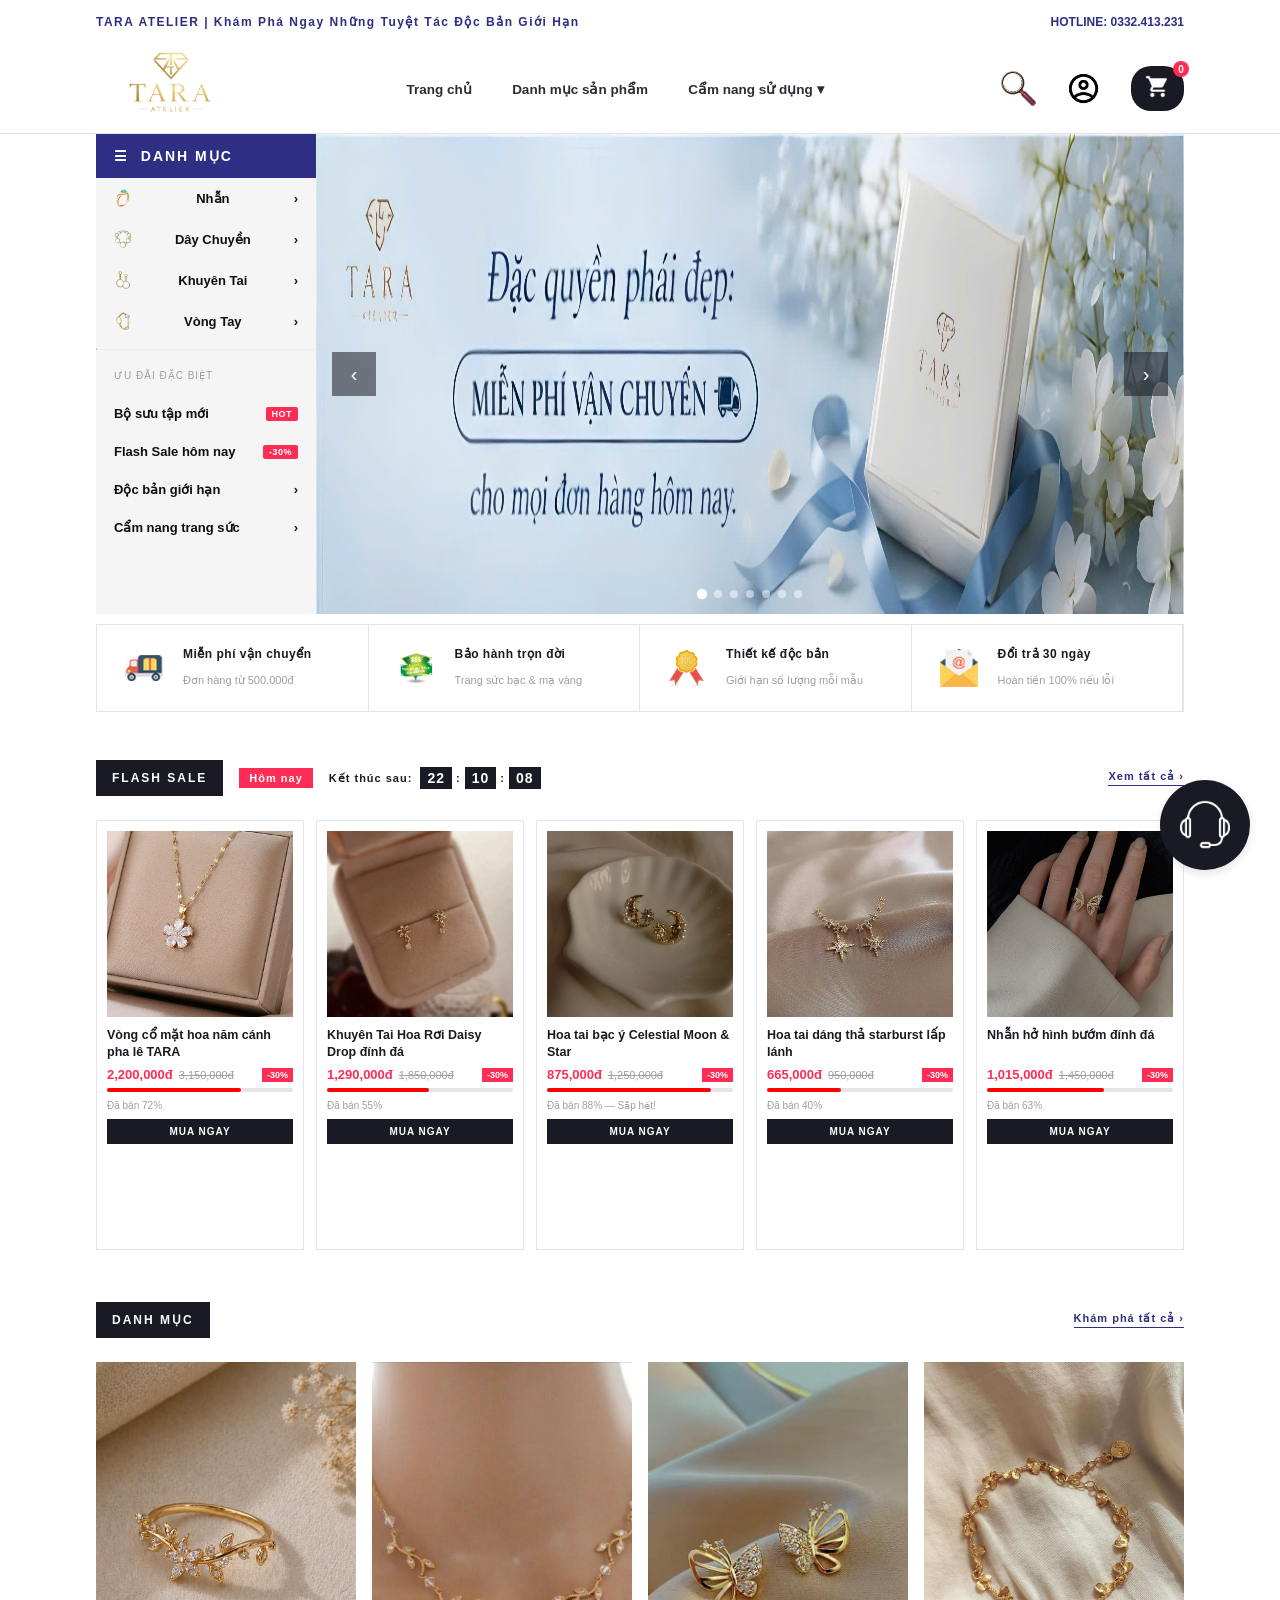
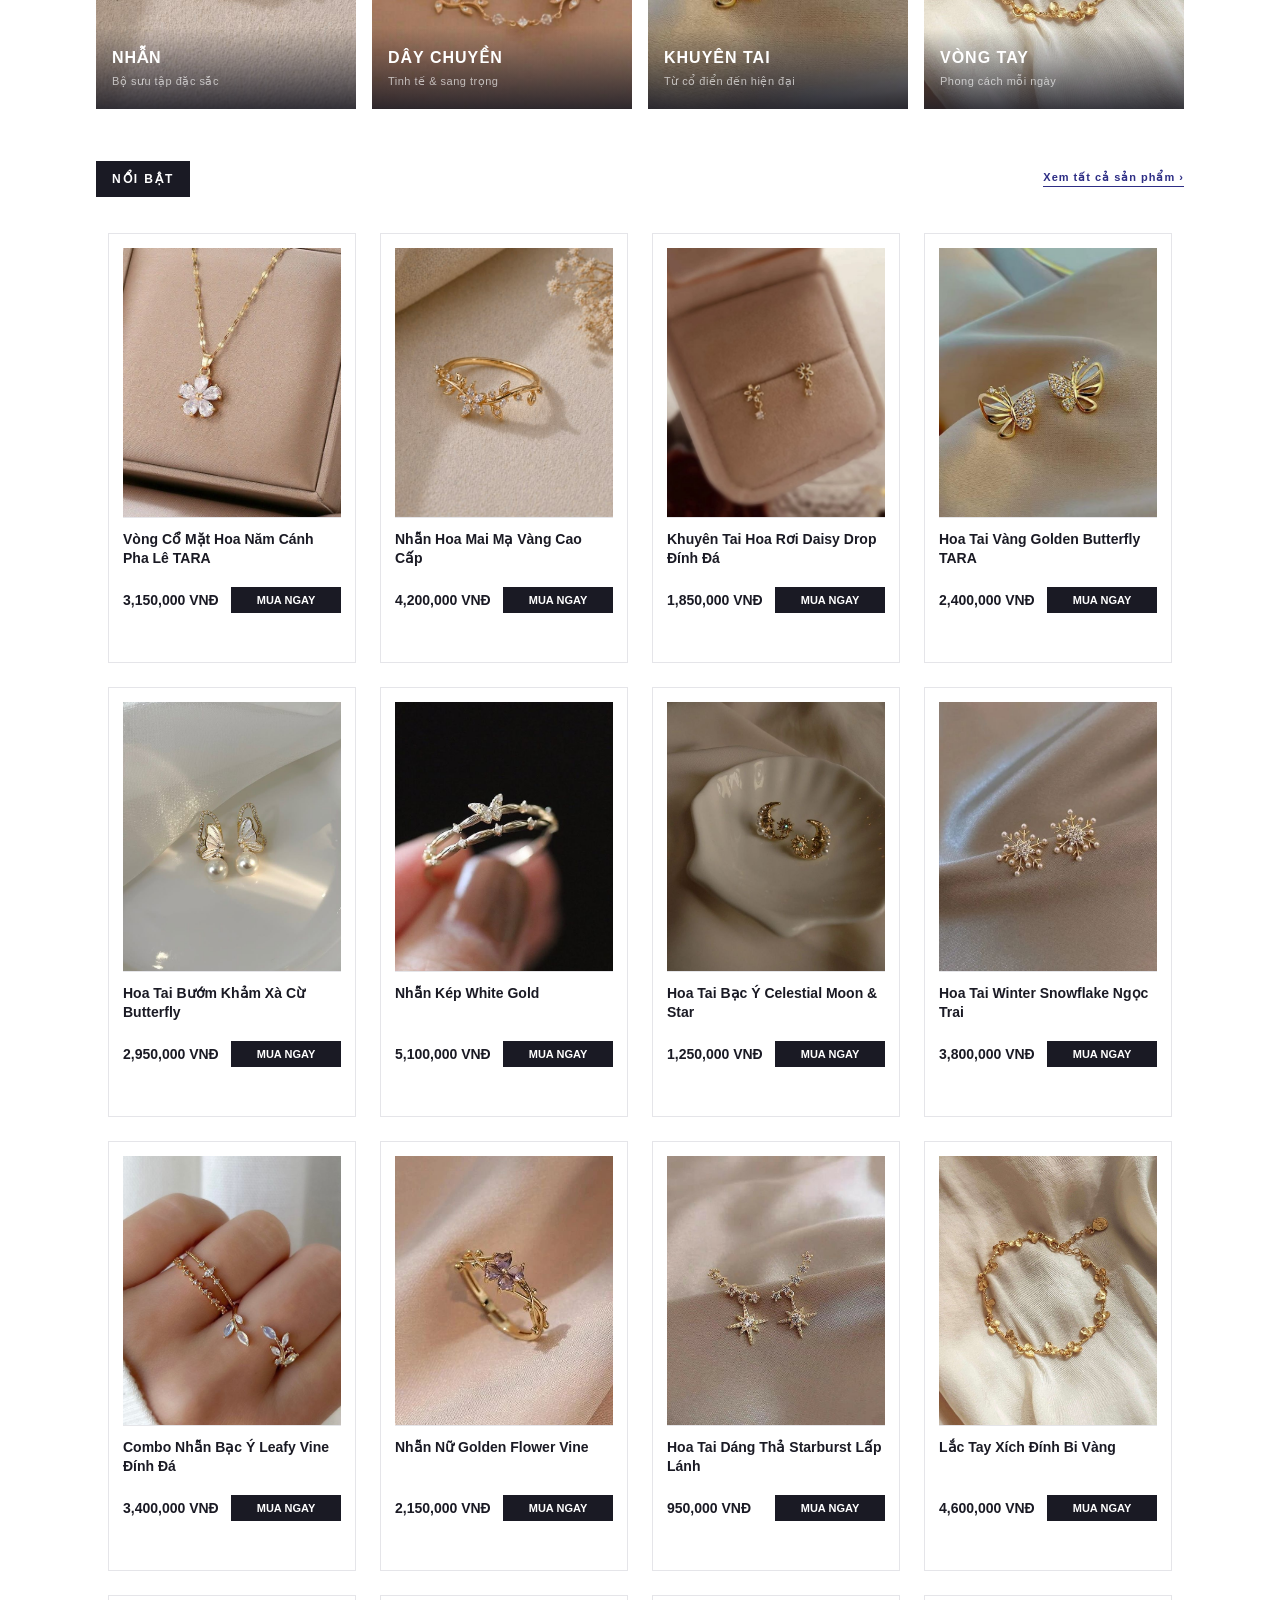
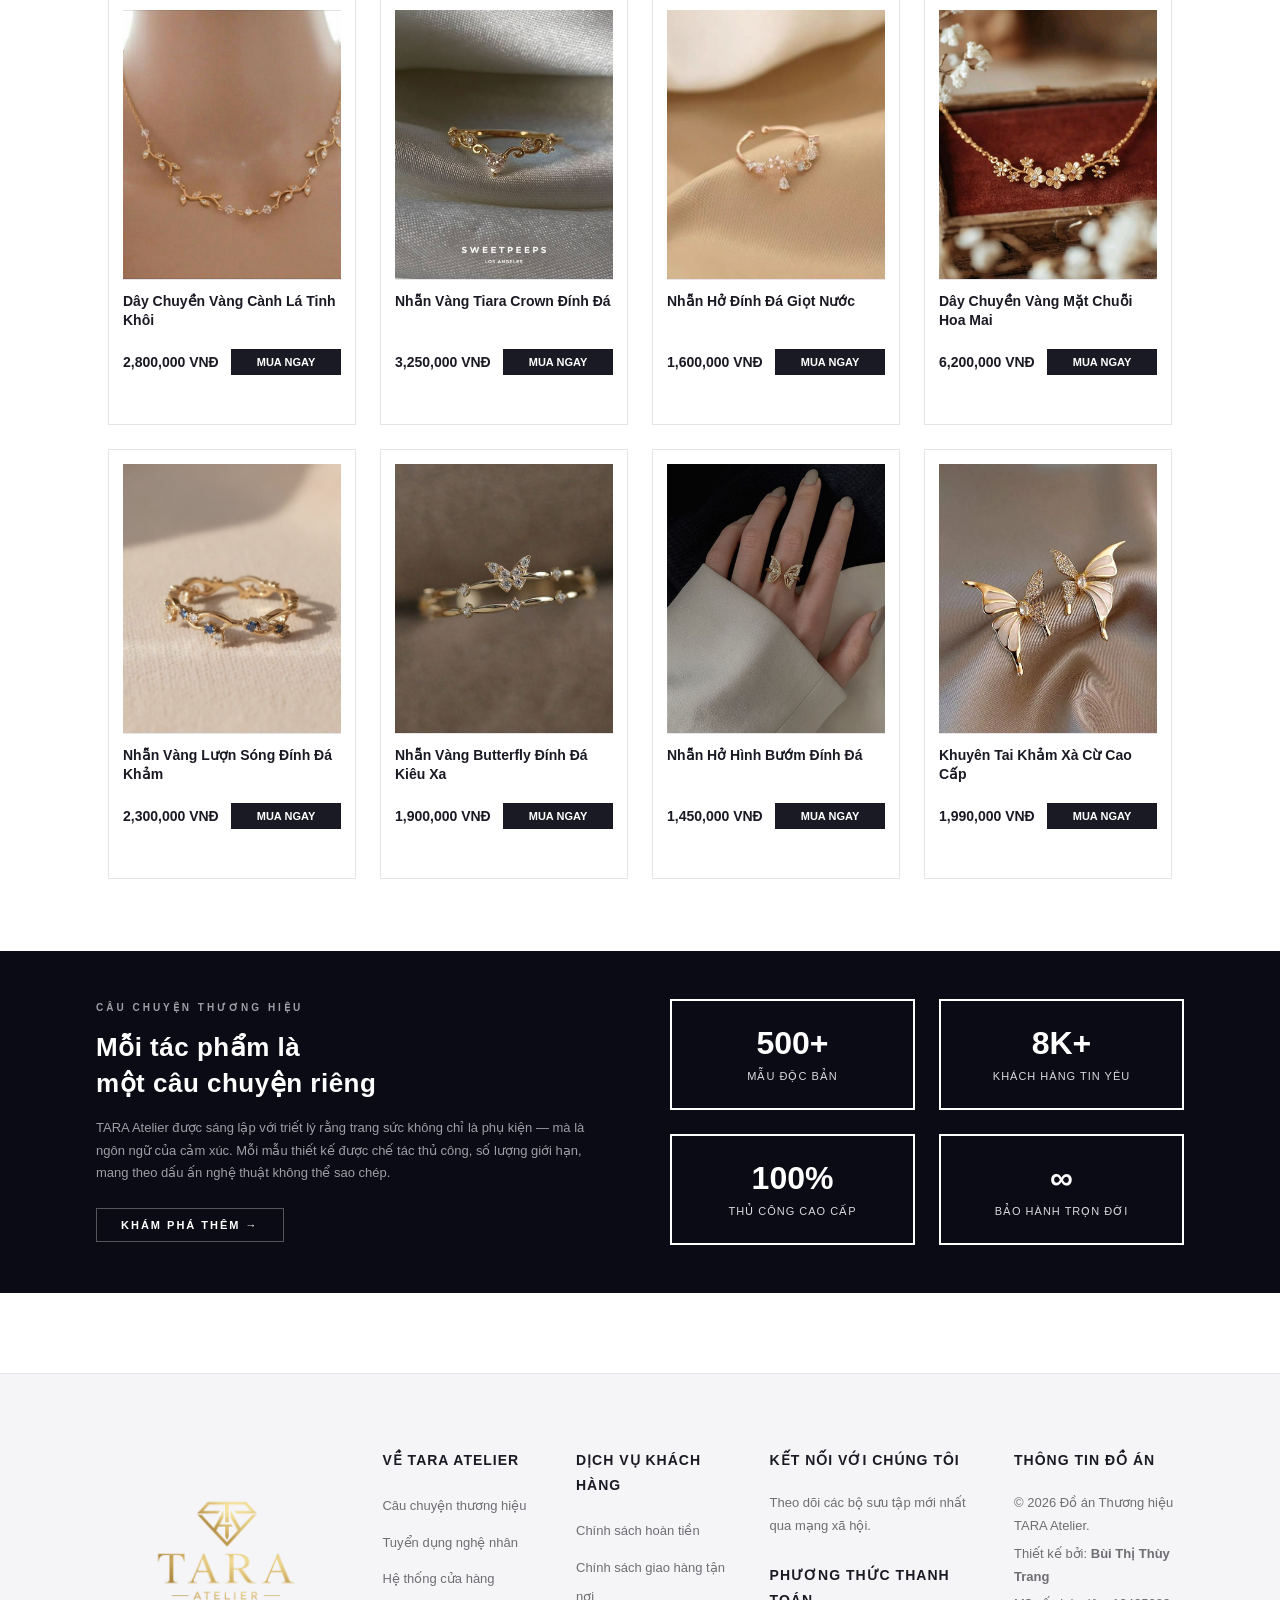
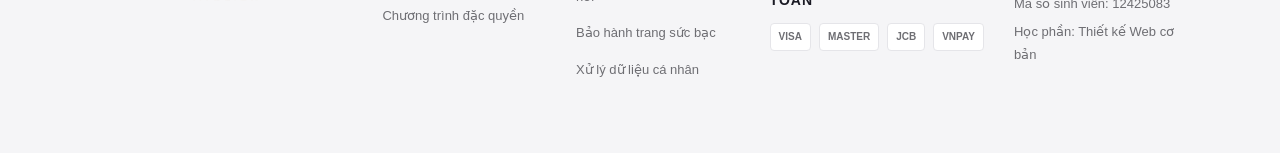
<file: index.html>
<!DOCTYPE html>
<html lang="vi">
<head>
    <meta charset="UTF-8">
    <meta name="viewport" content="width=device-width, initial-scale=1.0">
    <title>TARA Atelier | Trang Sức Thiết Kế Độc Bản</title>
    <link rel="stylesheet" href="style.css">
    <style>
        #hero-section {
            width: 85%;
            margin: 0 auto;
            display: grid;
            grid-template-columns: 220px 1fr;
            gap: 0;
            min-height: 480px;
        }

        #sidebar-nav {
            background: whitesmoke;
            padding: 0;
        }
        #sidebar-nav .sid-header {
            padding: 14px 18px;
            background: #2e2e85;
            font-size: 14px;
            font-weight: 700;
            letter-spacing: 2px;
            color: #fff;
            text-transform: uppercase;
            display: flex;
            align-items: center;
            gap: 8px;
        }
        #sidebar-nav ul { list-style: none; margin: 0; padding: 0; }
        #sidebar-nav ul li a {
            display: flex;
            align-items: center;
            justify-content: space-between;
            padding: 11px 18px;
            font-size: 13px;
            font-weight: 600;
            color: #0f0f0f;
            text-decoration: none;
            border-bottom: 1px solid rgba(255,255,255,0.06);
        }
        #sidebar-nav ul li a:hover { background-color: #e2e2e6; }
        #sidebar-nav .sid-divider {
            border-top: 1px solid whitesmoke;
            margin: 6px 0;
        }
        #sidebar-nav .sid-promo {
            padding: 14px 18px;
            font-size: 10px;
            color: #9E9EA6;
            letter-spacing: 1px;
            text-transform: uppercase;
        }
        #sidebar-nav .sid-badge {
            font-size: 9px;
            background: #FF2D55;
            color: #fff;
            padding: 2px 6px;
            border-radius: 2px;
            letter-spacing: 0.5px;
        }
        #hero-slideshow {
            width: 100%;
            height: 480px;
            overflow: hidden;
            position: relative;
        }
        #hero-slideshow img {
            width: 100%;
            height: 100%;
            object-fit: cover;
            display: block;
        }
        #benefits-bar {
            width: 85%;
            margin: 10px auto;
            display: grid;
            grid-template-columns: repeat(4, 1fr);
            border: 1px solid #E5E5E9;
        }
        .benefit-item {
            display: flex;
            align-items: center;
            font-size: 25px;
            gap: 12px;
            padding: 16px 20px;
            border-right: 1px solid #E5E5E9;
        }
        .benefit-icon {
            width: 54px;
            height: 54px;
            display: flex;
            align-items: center;
            justify-content: center;
            flex-shrink: 0;
            padding: 8px;
        }
        .benefit-icon img {
            width: 100%;
            height: 100%;
            object-fit: contain;
        }
        .sid-icon {
            width: 18px;
            height: 18px;
            object-fit: contain;
            opacity: 0.75;
            flex-shrink: 0;
        }
        .benefit-text strong {
            display: block;
            font-size: 12px;
            font-weight: 700;
            color: #1A1A24;
            letter-spacing: 0.5px;
        }
        .benefit-text span {
            font-size: 11px;
            color: #9E9EA6;
        }

        #flash-sale-section {
            width: 85%;
            margin: 48px auto 0;
        }
        .section-header {
            display: flex;
            align-items: center;
            justify-content: space-between;
            margin-bottom: 24px;
        }
        .section-title-block {
            display: flex;
            align-items: center;
            gap: 16px;
        }
        .section-label {
            background: #1A1A24;
            color: #fff;
            font-size: 12px;
            font-weight: bolder;
            letter-spacing: 2px;
            text-transform: uppercase;
            padding: 0 16px;
            height: 36px;
            display: flex;
            align-items: center;
        }
        .flash-badge {
            background: #FF2D55;
            color: #fff;
            font-size: 11px;
            font-weight: 700;
            padding: 4px 10px;
            letter-spacing: 1px;
            display: flex;
            align-items: center;
        }
        #flash-countdown {
            font-size: 11px;
            font-weight: 700;
            color: #1A1A24;
            letter-spacing: 1px;
            display: flex;
            align-items: center;
            gap: 4px;
        }
        #flash-countdown .tc {
            background: #1A1A24;
            color: #fff;
            padding: 3px 7px;
            font-size: 14px;
        }
        .see-all-link {
            font-size: 11px;
            font-weight: 700;
            color: #2e2e85;
            text-decoration: none;
            letter-spacing: 1px;
            border-bottom: 1px solid #2e2e85;
            padding-bottom: 2px;
        }
        .see-all-link:hover { opacity: 0.7; }
        #flash-sale-row {
            display: grid;
            grid-template-columns: repeat(5, 1fr);
            gap: 12px;
        }
        .flash-item {
            position: relative;
            background: #fff;
            border: 1px solid #E5E5E9;
            padding: 10px;
            display: flex;
            flex-direction: column;
            cursor: pointer;
        }
        .flash-item .fi-img-wrap {
            width: 100%;
            aspect-ratio: 1;
            background: #2121a7;
            overflow: hidden;
            margin-bottom: 10px;
        }
        .flash-item .fi-img-wrap img {
            width: 100%;
            height: 100%;
            object-fit: cover;
        }
        .flash-item .fi-name {
            font-size: 12.5px;
            font-weight: 600;
            color: #1A1A24;
            line-height: 1.35;
            margin-bottom: 6px;
            min-height: 34px;
        }
        .flash-item .fi-price-row {
            display: flex;
            align-items: center;
            gap: 6px;
            margin-bottom: 6px;
        }
        .flash-item .fi-price {
            font-size: 13px;
            font-weight: 700;
            color: #FF2D55;
        }
        .flash-item .fi-old-price {
            font-size: 11px;
            color: #9E9EA6;
            text-decoration: line-through;
        }
        .flash-item .fi-discount {
            font-size: 9px;
            font-weight: 700;
            background: #FF2D55;
            color: #fff;
            padding: 2px 5px;
            margin-left: auto;
        }

        .fi-progress-wrap {
            width: 100%;
            height: 4px;
            background: #E5E5E9;
            border-radius: 2px;
            margin-bottom: 8px;
        }
        .fi-progress-bar {
            height: 100%;
            background-color: red;
            border-radius: 2px;
        }
        .fi-sold-text {
            font-size: 10px;
            color: #9E9EA6;
            margin-bottom: 8px;
        }
        .flash-item .btn-add-to-cart {
            width: 100%;
            padding: 6px 0;
            text-align: center;
            font-size: 10px;
            font-weight: 700;
            letter-spacing: 1px;
            background: #1A1A24;
            border: 1px solid #1A1A24;
            color: #fff;
            cursor: pointer;
        }
        .flash-item .btn-add-to-cart:hover { background: #2e2e85 }
        
        #category-showcase {
            width: 85%;
            margin: 52px auto 0;
        }
        #cat-grid {
            display: grid;
            grid-template-columns: repeat(4, 1fr);
            gap: 16px;
        }
        .cat-card {
            position: relative;
            overflow: hidden;
            aspect-ratio: 3/4;
            cursor: pointer;
            display: flex;
            align-items: flex-end;
        }
        .cat-card img {
            position: absolute;
            width: 100%;
            height: 100%;
            object-fit: cover;
            transition: transform .4s ease;
        }
        .cat-card:hover img { transform: scale(1.06); }
        .cat-card-overlay {
            position: relative;
            z-index: 2;
            width: 100%;
            padding: 20px 16px;
            background: linear-gradient(to top, rgba(26,26,36,.85) 0%, transparent 100%);
        }
        .cat-card-overlay h3 {
            font-size: 16px;
            font-weight: 700;
            color: #fff;
            letter-spacing: 1px;
            margin: 0 0 4px 0;
            text-transform: uppercase;
        }
        .cat-card-overlay span {
            font-size: 11px;
            color: rgba(255,255,255,0.65);
            letter-spacing: 0.5px;
        }

        #featured-products {
            width: 85%;
            margin: 52px auto 0;
        }

        #brand-strip {
            width: 100%;
            background: #0b0b16;
            margin: 60px 0 0;
            padding: 48px 0;
        }
        #brand-strip-inner {
            width: 85%;
            margin: 0 auto;
            display: grid;
            grid-template-columns: 1fr 1fr;
            gap: 60px;
            align-items: center;
        }
        .brand-story-text .bs-tag {
            font-size: 10px;
            font-weight: 700;
            letter-spacing: 3px;
            color: #9E9EA6;
            text-transform: uppercase;
            display: block;
            margin-bottom: 16px;
        }
        .brand-story-text h2 {
            font-size: 26px;
            font-weight: 700;
            color: #fff;
            line-height: 1.4;
            margin: 0 0 16px;
            letter-spacing: 0.5px;
        }
        .brand-story-text p {
            font-size: 13px;
            color: #9E9EA6;
            line-height: 1.7;
            margin: 0 0 24px;
        }
        .brand-story-text a {
            display: inline-block;
            font-size: 11px;
            font-weight: 700;
            letter-spacing: 2px;
            color: #fff;
            text-decoration: none;
            border: 1px solid rgba(255,255,255,0.3);
            padding: 10px 24px;
            transition: border-color .2s;
            text-transform: uppercase;
        }
        .brand-story-text a:hover { border-color: #fff; }
        .brand-stats {
            display: grid;
            grid-template-columns: 1fr 1fr;
            gap: 24px;
        }
        .bs-stat {
            border: 2px solid white;
            padding: 24px 20px;
            text-align: center;
        }
        .bs-stat .bs-num {
            font-size: 32px;
            font-weight: 700;
            color: #fff;
            display: block;
            margin-bottom: 4px;
        }
        .bs-stat .bs-desc {
            font-size: 11px;
            color: #d9d9e0;
            letter-spacing: 1px;
            text-transform: uppercase;
        }

        @media (max-width: 767px) {
            #hero-section { grid-template-columns: 1fr; }
            #sidebar-nav { display: none; }
            #hero-slideshow { height: 220px; }
            #benefits-bar { grid-template-columns: 1fr 1fr; }
            .benefit-item:nth-child(2) { border-right: none; }
            .benefit-item:nth-child(3) { border-right: 1px solid #E5E5E9; }
            #flash-sale-row { grid-template-columns: repeat(2, 1fr); }
            #cat-grid { grid-template-columns: repeat(2, 1fr); }
            #flash-sale-section, #category-showcase, #featured-products { width: 95%; }
            #hero-section, #benefits-bar { width: 100%; }
            #brand-strip-inner { grid-template-columns: 1fr; gap: 30px; }
        }
        @media (min-width: 768px) and (max-width: 1179px) {
            #hero-section { grid-template-columns: 180px 1fr; width: 95%; }
            #benefits-bar { width: 95%; }
            #flash-sale-row { grid-template-columns: repeat(3, 1fr); }
            #cat-grid { grid-template-columns: repeat(2, 1fr); }
            #flash-sale-section, #category-showcase, #featured-products { width: 95%; }
        }
    </style>
</head>
<body>
    <div id="top">
        <div id="top-content">
            <div id="top-left">TARA ATELIER | Khám Phá Ngay Những Tuyệt Tác Độc Bản Giới Hạn</div>
            <div id="top-right">HOTLINE: 0332.413.231</div>
        </div>
    </div>

    <div id="header">
        <div id="banner">
            <div class="logo">
                <a href="index.html"><img src="images/logoTara.png" alt="TARA Atelier"></a>
            </div>
            <div id="menu">
                <ul>
                    <li><a href="index.html">Trang chủ</a></li>
                    <li>
                        <a href="sanpham.html">Danh mục sản phẩm</a>
                        <ul>
                            <li><a href="sanpham.html#nhan">Nhẫn</a></li>
                            <li><a href="sanpham.html#daychuyen">Dây Chuyền</a></li>
                            <li><a href="sanpham.html#khuyentai">Khuyên Tai</a></li>
                            <li><a href="sanpham.html#vongtay">Vòng Tay</a></li>
                        </ul>
                    </li>
                    <li>
                        <a href="camnang.html">Cẩm nang sử dụng ▾</a>
                        <ul>
                            <li><a href="camnang.html#sizeNhan">Cách đo size nhẫn</a></li>
                            <li><a href="camnang.html#bao-quan">Bảo quản trang sức bạc</a></li>
                        </ul>
                    </li>
                </ul>
            </div>
            <div class="header-right-icons">
                <a href="#" class="nav-icon-link" title="Tìm kiếm">
                    <img src="images/find.png" alt="Tìm kiếm" class="nav-img-icon">
                </a>
                <a href="taikhoan.html" class="nav-icon-link" title="Tài khoản">
                    <img src="images/account.png" alt="Tài khoản" class="nav-img-icon">
                </a>
                <div id="cart-content" title="Giỏ hàng">
                    <a href="giohang.html"><img src="images/cart.png" alt="Giỏ hàng" class="nav-img-icon cart-icon-img"></a>
                    <span class="cart-badge">0</span>
                </div>
            </div>
        </div>
    </div>

    <div id="hero-section">
        <nav id="sidebar-nav">
            <div class="sid-header">☰ &nbsp;Danh mục</div>
            <ul>
                <li><a href="sanpham.html#nhan"><img src="images/icon-nhan.png" class="sid-icon" alt="Nhẫn"> Nhẫn <span class="sid-arrow">›</span></a></li>
                <li><a href="sanpham.html#daychuyen"><img src="images/icon-daychuyen.png" class="sid-icon" alt="Dây Chuyền"> Dây Chuyền <span class="sid-arrow">›</span></a></li>
                <li><a href="sanpham.html#khuyentai"><img src="images/icon-khuyentai.png" class="sid-icon" alt="Khuyên Tai"> Khuyên Tai <span class="sid-arrow">›</span></a></li>
                <li><a href="sanpham.html#vongtay"><img src="images/icon-vongtay.png" class="sid-icon" alt="Vòng Tay"> Vòng Tay <span class="sid-arrow">›</span></a></li>
            </ul>
            <hr class="sid-divider">
            <div class="sid-promo">Ưu đãi đặc biệt</div>
            <ul>
                <li>
                    <a href="sanpham.html">
                        Bộ sưu tập mới
                        <span class="sid-badge">HOT</span>
                    </a>
                </li>
                <li>
                    <a href="#flash-countdown">
                        Flash Sale hôm nay
                        <span class="sid-badge">-30%</span>
                    </a>
                </li>
                <li><a href="sanpham.html">Độc bản giới hạn <span class="sid-arrow">›</span></a></li>
                <li><a href="camnang.html">Cẩm nang trang sức <span class="sid-arrow">›</span></a></li>
            </ul>
        </nav>
        <div id="slideshow">
            <img id="banner-img" src="images/banner1.jpg" alt="TARA Atelier Banner">
        </div>
    </div>

    <div id="benefits-bar">
        <div class="benefit-item">
            <div class="benefit-icon">
                <img src="images/icon-vanchuyen.jpg" alt="Vận chuyển">
            </div>
            <div class="benefit-text">
                <strong>Miễn phí vận chuyển</strong>
                <span>Đơn hàng từ 500.000đ</span>
            </div>
        </div>
        <div class="benefit-item">
            <div class="benefit-icon">
                <img src="images/icon-baohanh.png" alt="Bảo hành">
            </div>
            <div class="benefit-text">
                <strong>Bảo hành trọn đời</strong>
                <span>Trang sức bạc &amp; mạ vàng</span>
            </div>
        </div>
        <div class="benefit-item">
            <div class="benefit-icon">
                <img src="images/icon-docban.png" alt="Độc bản">
            </div>
            <div class="benefit-text">
                <strong>Thiết kế độc bản</strong>
                <span>Giới hạn số lượng mỗi mẫu</span>
            </div>
        </div>
        <div class="benefit-item">
            <div class="benefit-icon">
                <img src="images/icon-doitra.jpg" alt="Đổi trả">
            </div>
            <div class="benefit-text">
                <strong>Đổi trả 30 ngày</strong>
                <span>Hoàn tiền 100% nếu lỗi</span>
            </div>
        </div>
    </div>

    <div id="flash-sale-section">
        <div class="section-header" id="section-header">
            <div class="section-title-block">
                <div class="section-label">Flash Sale</div>
                <div class="flash-badge">Hôm nay</div>
                <div id="flash-countdown">
                    Kết thúc sau:&nbsp;
                    <span class="tc" id="fc-h">00</span> :
                    <span class="tc" id="fc-m">00</span> :
                    <span class="tc" id="fc-s">00</span>
                </div>
            </div>
            <a href="sanpham.html" class="see-all-link">Xem tất cả ›</a>
        </div>

        <div id="flash-sale-row">
            <div class="flash-item product-item">
                <div class="fi-img-wrap">
                    <img src="images/sp1.jpg" alt="Vòng cổ mặt hoa">
                </div>
                <div class="fi-name">Vòng cổ mặt hoa năm cánh pha lê TARA</div>
                <div class="fi-price-row">
                    <span class="fi-price">2,200,000đ</span>
                    <span class="fi-old-price">3,150,000đ</span>
                    <span class="fi-discount">-30%</span>
                </div>
                <div class="fi-progress-wrap"><div class="fi-progress-bar" style="width:72%"></div></div>
                <div class="fi-sold-text">Đã bán 72%</div>
                <button class="btn-add-to-cart">MUA NGAY</button>
                <p class="name" style="display:none">Vòng cổ mặt hoa năm cánh pha lê TARA</p>
                <span class="price" style="display:none">2200000</span>
            </div>
            <div class="flash-item product-item">
                <div class="fi-img-wrap">
                    <img src="images/sp3.jpg" alt="Khuyên tai hoa">
                </div>
                <div class="fi-name">Khuyên Tai Hoa Rơi Daisy Drop đính đá</div>
                <div class="fi-price-row">
                    <span class="fi-price">1,290,000đ</span>
                    <span class="fi-old-price">1,850,000đ</span>
                    <span class="fi-discount">-30%</span>
                </div>
                <div class="fi-progress-wrap"><div class="fi-progress-bar" style="width:55%"></div></div>
                <div class="fi-sold-text">Đã bán 55%</div>
                <button class="btn-add-to-cart">MUA NGAY</button>
                <p class="name" style="display:none">Khuyên Tai Hoa Rơi Daisy Drop đính đá</p>
                <span class="price" style="display:none">1290000</span>
            </div>
            <div class="flash-item product-item">
                <div class="fi-img-wrap">
                    <img src="images/sp7.jpg" alt="Hoa tai bạc">
                </div>
                <div class="fi-name">Hoa tai bạc ý Celestial Moon &amp; Star</div>
                <div class="fi-price-row">
                    <span class="fi-price">875,000đ</span>
                    <span class="fi-old-price">1,250,000đ</span>
                    <span class="fi-discount">-30%</span>
                </div>
                <div class="fi-progress-wrap"><div class="fi-progress-bar" style="width:88%"></div></div>
                <div class="fi-sold-text">Đã bán 88% — Sắp hết!</div>
                <button class="btn-add-to-cart">MUA NGAY</button>
                <p class="name" style="display:none">Hoa tai bạc ý Celestial Moon & Star</p>
                <span class="price" style="display:none">875000</span>
            </div>
            <div class="flash-item product-item">
                <div class="fi-img-wrap">
                    <img src="images/sp11.jpg" alt="Hoa tai starburst">
                </div>
                <div class="fi-name">Hoa tai dáng thả starburst lấp lánh</div>
                <div class="fi-price-row">
                    <span class="fi-price">665,000đ</span>
                    <span class="fi-old-price">950,000đ</span>
                    <span class="fi-discount">-30%</span>
                </div>
                <div class="fi-progress-wrap"><div class="fi-progress-bar" style="width:40%"></div></div>
                <div class="fi-sold-text">Đã bán 40%</div>
                <button class="btn-add-to-cart">MUA NGAY</button>
                <p class="name" style="display:none">Hoa tai dáng thả starburst lấp lánh</p>
                <span class="price" style="display:none">665000</span>
            </div>
            <div class="flash-item product-item">
                <div class="fi-img-wrap">
                    <img src="images/sp19.jpg" alt="Nhẫn hở bướm">
                </div>
                <div class="fi-name">Nhẫn hở hình bướm đính đá</div>
                <div class="fi-price-row">
                    <span class="fi-price">1,015,000đ</span>
                    <span class="fi-old-price">1,450,000đ</span>
                    <span class="fi-discount">-30%</span>
                </div>
                <div class="fi-progress-wrap"><div class="fi-progress-bar" style="width:63%"></div></div>
                <div class="fi-sold-text">Đã bán 63%</div>
                <button class="btn-add-to-cart">MUA NGAY</button>
                <p class="name" style="display:none">Nhẫn hở hình bướm đính đá</p>
                <span class="price" style="display:none">1015000</span>
            </div>
        </div>
    </div>

    <div id="category-showcase">
        <div class="section-header">
            <div class="section-title-block">
                <div class="section-label">Danh Mục</div>
            </div>
            <a href="sanpham.html" class="see-all-link">Khám phá tất cả ›</a>
        </div>
        <div id="cat-grid">
            <a href="sanpham.html#nhan" style="text-decoration:none;">
                <div class="cat-card cat-bg-1">
                    <img src="images/sp2.jpg" alt="Nhẫn">
                    <div class="cat-card-overlay">
                        <h3>Nhẫn</h3>
                        <span>Bộ sưu tập đặc sắc</span>
                    </div>
                </div>
            </a>
            <a href="sanpham.html#daychuyen" style="text-decoration:none;">
                <div class="cat-card cat-bg-2">
                    <img src="images/sp13.jpg" alt="Dây Chuyền">
                    <div class="cat-card-overlay">
                        <h3>Dây Chuyền</h3>
                        <span>Tinh tế & sang trọng</span>
                    </div>
                </div>
            </a>
            <a href="sanpham.html#khuyentai" style="text-decoration:none;">
                <div class="cat-card cat-bg-3">
                    <img src="images/sp4.jpg" alt="Khuyên Tai">
                    <div class="cat-card-overlay">
                        <h3>Khuyên Tai</h3>
                        <span>Từ cổ điển đến hiện đại</span>
                    </div>
                </div>
            </a>
            <a href="sanpham.html#vongtay" style="text-decoration:none;">
                <div class="cat-card cat-bg-4">
                    <img src="images/sp12.jpg" alt="Vòng Tay">
                    <div class="cat-card-overlay">
                        <h3>Vòng Tay</h3>
                        <span>Phong cách mỗi ngày</span>
                    </div>
                </div>
            </a>
        </div>
    </div>

    <div id="featured-products">
        <div class="section-header">
            <div class="section-title-block">
                <div class="section-label">Nổi Bật</div>
            </div>
            <a href="sanpham.html" class="see-all-link">Xem tất cả sản phẩm ›</a>
        </div>

        <div class="list-product-new">
            <div class="col-3"><div class="product-item">
                <div class="photo-wrap"><img src="images/sp1.jpg" class="sp-img" alt="sp1"></div>
                <p class="name">Vòng cổ mặt hoa năm cánh pha lê TARA</p>
                <div class="product-meta">
                    <span class="price">3,150,000 VNĐ</span>
                    <button class="btn-add-to-cart">MUA NGAY</button>
                </div>
            </div></div>
            <div class="col-3"><div class="product-item">
                <div class="photo-wrap"><img src="images/sp2.jpg" class="sp-img" alt="sp2"></div>
                <p class="name">Nhẫn hoa mai mạ vàng cao cấp</p>
                <div class="product-meta">
                    <span class="price">4,200,000 VNĐ</span>
                    <button class="btn-add-to-cart">MUA NGAY</button>
                </div>
            </div></div>
            <div class="col-3"><div class="product-item">
                <div class="photo-wrap"><img src="images/sp3.jpg" class="sp-img" alt="sp3"></div>
                <p class="name">Khuyên Tai Hoa Rơi Daisy Drop đính đá</p>
                <div class="product-meta">
                    <span class="price">1,850,000 VNĐ</span>
                    <button class="btn-add-to-cart">MUA NGAY</button>
                </div>
            </div></div>
            <div class="col-3"><div class="product-item">
                <div class="photo-wrap"><img src="images/sp4.jpg" class="sp-img" alt="sp4"></div>
                <p class="name">Hoa tai vàng golden butterfly TARA</p>
                <div class="product-meta">
                    <span class="price">2,400,000 VNĐ</span>
                    <button class="btn-add-to-cart">MUA NGAY</button>
                </div>
            </div></div>
            <div class="col-3"><div class="product-item">
                <div class="photo-wrap"><img src="images/sp5.jpg" class="sp-img" alt="sp5"></div>
                <p class="name">Hoa tai bướm khảm xà cừ butterfly</p>
                <div class="product-meta">
                    <span class="price">2,950,000 VNĐ</span>
                    <button class="btn-add-to-cart">MUA NGAY</button>
                </div>
            </div></div>
            <div class="col-3"><div class="product-item">
                <div class="photo-wrap"><img src="images/sp6.jpg" class="sp-img" alt="sp6"></div>
                <p class="name">Nhẫn kép White gold</p>
                <div class="product-meta">
                    <span class="price">5,100,000 VNĐ</span>
                    <button class="btn-add-to-cart">MUA NGAY</button>
                </div>
            </div></div>
            <div class="col-3"><div class="product-item">
                <div class="photo-wrap"><img src="images/sp7.jpg" class="sp-img" alt="sp7"></div>
                <p class="name">Hoa tai bạc ý Celestial Moon &amp; Star</p>
                <div class="product-meta">
                    <span class="price">1,250,000 VNĐ</span>
                    <button class="btn-add-to-cart">MUA NGAY</button>
                </div>
            </div></div>
            <div class="col-3"><div class="product-item">
                <div class="photo-wrap"><img src="images/sp8.jpg" class="sp-img" alt="sp8"></div>
                <p class="name">Hoa tai winter snowflake ngọc trai</p>
                <div class="product-meta">
                    <span class="price">3,800,000 VNĐ</span>
                    <button class="btn-add-to-cart">MUA NGAY</button>
                </div>
            </div></div>
            <div class="col-3"><div class="product-item">
                <div class="photo-wrap"><img src="images/sp9.jpg" class="sp-img" alt="sp9"></div>
                <p class="name">Combo nhẫn bạc ý leafy vine đính đá</p>
                <div class="product-meta">
                    <span class="price">3,400,000 VNĐ</span>
                    <button class="btn-add-to-cart">MUA NGAY</button>
                </div>
            </div></div>
            <div class="col-3"><div class="product-item">
                <div class="photo-wrap"><img src="images/sp10.jpg" class="sp-img" alt="sp10"></div>
                <p class="name">Nhẫn nữ Golden flower vine</p>
                <div class="product-meta">
                    <span class="price">2,150,000 VNĐ</span>
                    <button class="btn-add-to-cart">MUA NGAY</button>
                </div>
            </div></div>
            <div class="col-3"><div class="product-item">
                <div class="photo-wrap"><img src="images/sp11.jpg" class="sp-img" alt="sp11"></div>
                <p class="name">Hoa tai dáng thả starburst lấp lánh</p>
                <div class="product-meta">
                    <span class="price">950,000 VNĐ</span>
                    <button class="btn-add-to-cart">MUA NGAY</button>
                </div>
            </div></div>
            <div class="col-3"><div class="product-item">
                <div class="photo-wrap"><img src="images/sp12.jpg" class="sp-img" alt="sp12"></div>
                <p class="name">Lắc tay xích đính bi vàng</p>
                <div class="product-meta">
                    <span class="price">4,600,000 VNĐ</span>
                    <button class="btn-add-to-cart">MUA NGAY</button>
                </div>
            </div></div>
            <div class="col-3"><div class="product-item">
                <div class="photo-wrap"><img src="images/sp13.jpg" class="sp-img" alt="sp13"></div>
                <p class="name">Dây chuyền vàng cành lá tinh khôi</p>
                <div class="product-meta">
                    <span class="price">2,800,000 VNĐ</span>
                    <button class="btn-add-to-cart">MUA NGAY</button>
                </div>
            </div></div>
            <div class="col-3"><div class="product-item">
                <div class="photo-wrap"><img src="images/sp14.jpg" class="sp-img" alt="sp14"></div>
                <p class="name">Nhẫn vàng tiara crown đính đá</p>
                <div class="product-meta">
                    <span class="price">3,250,000 VNĐ</span>
                    <button class="btn-add-to-cart">MUA NGAY</button>
                </div>
            </div></div>
            <div class="col-3"><div class="product-item">
                <div class="photo-wrap"><img src="images/sp15.jpg" class="sp-img" alt="sp15"></div>
                <p class="name">Nhẫn hở đính đá giọt nước</p>
                <div class="product-meta">
                    <span class="price">1,600,000 VNĐ</span>
                    <button class="btn-add-to-cart">MUA NGAY</button>
                </div>
            </div></div>
            <div class="col-3"><div class="product-item">
                <div class="photo-wrap"><img src="images/sp16.jpg" class="sp-img" alt="sp16"></div>
                <p class="name">Dây chuyền vàng mặt chuỗi hoa mai</p>
                <div class="product-meta">
                    <span class="price">6,200,000 VNĐ</span>
                    <button class="btn-add-to-cart">MUA NGAY</button>
                </div>
            </div></div>
            <div class="col-3"><div class="product-item">
                <div class="photo-wrap"><img src="images/sp17.jpg" class="sp-img" alt="sp17"></div>
                <p class="name">Nhẫn vàng lượn sóng đính đá khảm</p>
                <div class="product-meta">
                    <span class="price">2,300,000 VNĐ</span>
                    <button class="btn-add-to-cart">MUA NGAY</button>
                </div>
            </div></div>
            <div class="col-3"><div class="product-item">
                <div class="photo-wrap"><img src="images/sp18.jpg" class="sp-img" alt="sp18"></div>
                <p class="name">Nhẫn vàng butterfly đính đá kiêu xa</p>
                <div class="product-meta">
                    <span class="price">1,900,000 VNĐ</span>
                    <button class="btn-add-to-cart">MUA NGAY</button>
                </div>
            </div></div>
            <div class="col-3"><div class="product-item">
                <div class="photo-wrap"><img src="images/sp19.jpg" class="sp-img" alt="sp19"></div>
                <p class="name">Nhẫn hở hình bướm đính đá</p>
                <div class="product-meta">
                    <span class="price">1,450,000 VNĐ</span>
                    <button class="btn-add-to-cart">MUA NGAY</button>
                </div>
            </div></div>
            <div class="col-3"><div class="product-item">
                <div class="photo-wrap"><img src="images/sp20.jpg" class="sp-img" alt="sp20"></div>
                <p class="name">Khuyên tai khảm xà cừ cao cấp</p>
                <div class="product-meta">
                    <span class="price">1,990,000 VNĐ</span>
                    <button class="btn-add-to-cart">MUA NGAY</button>
                </div>
            </div></div>
        </div>
    </div>

    <div id="brand-strip">
        <div id="brand-strip-inner">
            <div class="brand-story-text">
                <span class="bs-tag">Câu chuyện thương hiệu</span>
                <h2>Mỗi tác phẩm là<br>một câu chuyện riêng</h2>
                <p>TARA Atelier được sáng lập với triết lý rằng trang sức không chỉ là phụ kiện — mà là ngôn ngữ của cảm xúc. Mỗi mẫu thiết kế được chế tác thủ công, số lượng giới hạn, mang theo dấu ấn nghệ thuật không thể sao chép.</p>
                <a href="camnang.html">Khám phá thêm →</a>
            </div>
            <div class="brand-stats">
                <div class="bs-stat">
                    <span class="bs-num">500+</span>
                    <span class="bs-desc">Mẫu độc bản</span>
                </div>
                <div class="bs-stat">
                    <span class="bs-num">8K+</span>
                    <span class="bs-desc">Khách hàng tin yêu</span>
                </div>
                <div class="bs-stat">
                    <span class="bs-num">100%</span>
                    <span class="bs-desc">Thủ công cao cấp</span>
                </div>
                <div class="bs-stat">
                    <span class="bs-num">∞</span>
                    <span class="bs-desc">Bảo hành trọn đời</span>
                </div>
            </div>
        </div>
    </div>

    <div id="footer">
        <div class="footer-item">
            <img src="images/logoTara.png" alt="Logo" style="max-height: 250px; margin: 0px;">
        </div>
        <div class="footer-item">
            <h3>VỀ TARA ATELIER</h3>
            <ul>
                <li><a href="#">Câu chuyện thương hiệu</a></li>
                <li><a href="#">Tuyển dụng nghệ nhân</a></li>
                <li><a href="#">Hệ thống cửa hàng</a></li>
                <li><a href="#">Chương trình đặc quyền</a></li>
            </ul>
        </div>
        <div class="footer-item">
            <h3>DỊCH VỤ KHÁCH HÀNG</h3>
            <ul>
                <li><a href="#">Chính sách hoàn tiền</a></li>
                <li><a href="#">Chính sách giao hàng tận nơi</a></li>
                <li><a href="#">Bảo hành trang sức bạc</a></li>
                <li><a href="#">Xử lý dữ liệu cá nhân</a></li>
            </ul>
        </div>
        <div class="footer-item">
            <h3>KẾT NỐI VỚI CHÚNG TÔI</h3>
            <p style="margin-bottom: 15px; font-size: 13px; color: #6E6E73;">Theo dõi các bộ sưu tập mới nhất qua mạng xã hội.</p>
            <h3 style="margin-top: 25px; margin-bottom: 10px;">PHƯƠNG THỨC THANH TOÁN</h3>
            <div class="payment-mock">
                <span class="pay-card">VISA</span>
                <span class="pay-card">MASTER</span>
                <span class="pay-card">JCB</span>
                <span class="pay-card">VNPAY</span>
            </div>
        </div>
        <div class="footer-item" style="display: flex; justify-content: center;">
            <div>
                <h3 style="text-transform: uppercase; font-weight: 600;">Thông tin đồ án</h3>
                <p class="footer-text-small">&copy; 2026 Đồ án Thương hiệu TARA Atelier.</p>
                <p class="footer-text-small">Thiết kế bởi: <strong>Bùi Thị Thùy Trang</strong></p>
                <p class="footer-text-small">Mã số sinh viên: 12425083</p>
                <p class="footer-text-small">Học phần: Thiết kế Web cơ bản</p>
            </div>
        </div>
    </div>

    <div id="quick-contact" title="Liên hệ ngay">
        <img src="images/lienHe.png" id="quick-contact-img" alt="Liên hệ">
    </div>

    <script src="script.js"></script>
    <script>
        (function() {
            function updateCountdown() {
                const now = new Date();
                const end = new Date();
                end.setHours(23, 59, 59, 0);
                const diff = Math.max(0, end - now);
                const h = Math.floor(diff / 3600000);
                const m = Math.floor((diff % 3600000) / 60000);
                const s = Math.floor((diff % 60000) / 1000);
                const pad = n => String(n).padStart(2, '0');
                const fch = document.getElementById('fc-h');
                const fcm = document.getElementById('fc-m');
                const fcs = document.getElementById('fc-s');
                if (fch) fch.textContent = pad(h);
                if (fcm) fcm.textContent = pad(m);
                if (fcs) fcs.textContent = pad(s);
            }
            updateCountdown();
            setInterval(updateCountdown, 1000);
        })();
    </script>
</body>
</html>
</file>
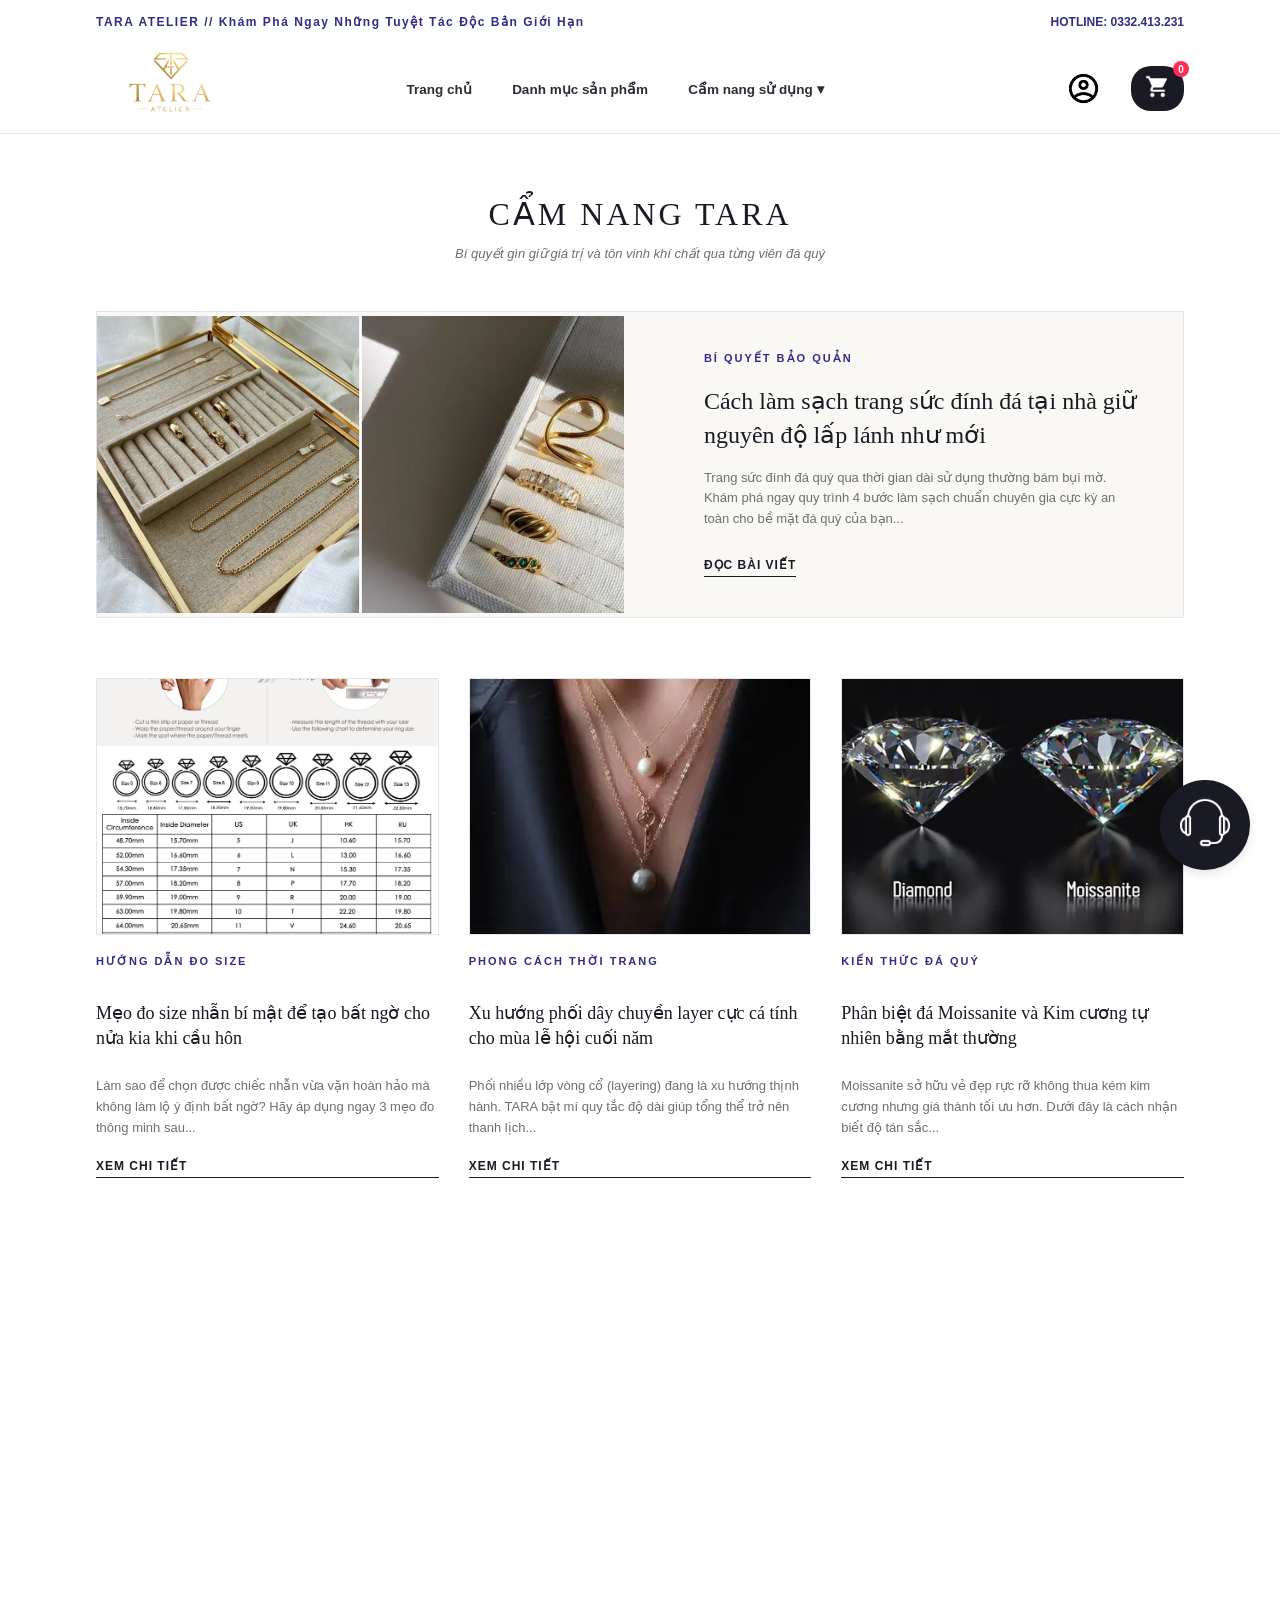
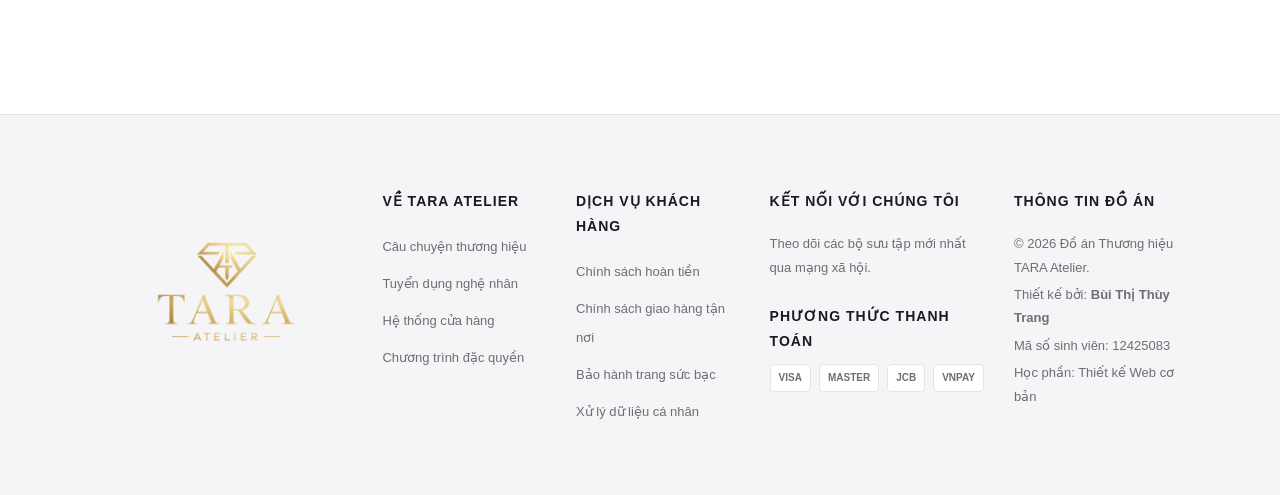
<file: camnang.html>
<!DOCTYPE html>
<html lang="vi">
<head>
    <meta charset="UTF-8">
    <meta name="viewport" content="width=device-width, initial-scale=1.0">
    <title>Cẩm Nang Sử Dụng - TARA ATELIER</title>
    <link rel="stylesheet" href="style.css">
    <style>
        .magazine-container {
            max-width: 1300px;
            margin: 0 auto;
            padding: 40px 0;
            width: 100%;
        }

        .page-header {
            text-align: center;
            margin-bottom: 50px;
        }

        .page-header h1 {
            font-family: 'Playfair Display', serif;
            font-size: 32px;
            font-weight: 400;
            letter-spacing: 3px;
            text-transform: uppercase;
            margin-bottom: 10px;
            color: #1A1A24;
        }

        .page-header p {
            font-size: 13px;
            color: #6E6E73;
            font-style: italic;
        }

        #bao-quan {
            display: flex;
            gap: 40px;
            background-color: #FAF8F5;
            border: 1px solid #E5E5E9;
            margin-bottom: 60px;
            align-items: center;
        }

        .featured-img-box {
            flex: 1.2;
            aspect-ratio: 16 / 9;
            background-color: #F5F5F7;
            overflow: hidden;
        }

        .featured-img-box img {
            width: 100%;
            height: 100%;
            object-fit: cover; 
            object-position: center;
            display: block;
            transition: transform 0.3s ease;
        }

        .featured-img-box:hover img {
            transform: scale(1.02);
        }

        .featured-content {
            flex: 1;
            padding: 40px;
        }

        .article-tag {
            font-size: 11px;
            font-weight: 600;
            text-transform: uppercase;
            letter-spacing: 2px;
            color: #2e2e85;
            margin-bottom: 15px;
            display: block;
        }

        .featured-title {
            font-family: 'Playfair Display', serif;
            font-size: 24px;
            line-height: 1.4;
            margin-bottom: 15px;
            font-weight: 400;
            color: #1A1A24;
        }

        .article-excerpt {
            font-size: 13px;
            color: #6E6E73;
            line-height: 1.6;
            margin-bottom: 25px;
        }

        .read-more-btn {
            font-size: 12px;
            font-weight: 600;
            text-transform: uppercase;
            letter-spacing: 1px;
            border-bottom: 1px solid #1A1A24;
            padding-bottom: 4px;
            text-decoration: none;
            color: #1A1A24;
            display: inline-block;
        }

        .read-more-btn:hover {
            color: #2e2e85;
            border-color: #2e2e85;
        }

        .blog-grid {
            display: grid;
            grid-template-columns: repeat(3, 1fr);
            gap: 40px 30px;
        }

        .blog-item {
            display: flex;
            flex-direction: column;
            background: #FFFFFF;
            transition: transform 0.2s ease, box-shadow 0.2s ease;
        }

        .blog-item:hover {
            transform: translateY(-3px);
        }

        .blog-img-box {
            width: 100%;
            aspect-ratio: 4 / 3; 
            background-color: #F5F5F7;
            border: 1px solid #E5E5E9;
            margin-bottom: 20px;
            overflow: hidden;
        }

        .blog-img-box img {
            width: 100%;
            height: 100%;
            object-fit: cover; 
            object-position: center;
            display: block;
            transition: transform 0.3s ease;
        }

        .blog-img-box:hover img {
            transform: scale(1.05);
        }

        .blog-title {
            font-family: 'Playfair Display', serif;
            font-size: 18px;
            font-weight: 400;
            line-height: 1.4;
            margin-bottom: 12px;
            color: #1A1A24;
        }

        .blog-excerpt {
            font-size: 13px;
            color: #6E6E73;
            line-height: 1.6;
            margin-bottom: 20px;
            flex: 1;
        }

        @media only screen and (max-width: 767px) {
            .featured-article {
                flex-direction: column;
                gap: 20px;
            }
            .featured-content {
                padding: 25px;
            }
            .blog-grid {
                grid-template-columns: 1fr;
                gap: 30px;
            }
            .page-header h1 {
                font-size: 26px;
            }
            .featured-title {
                font-size: 20px;
            }
        }

        @media only screen and (min-width: 768px) and (max-width: 1024px) {
            .blog-grid {
                grid-template-columns: repeat(2, 1fr);
            }
        }

        #container {
            overflow-x: hidden;
        }
        
        .blog-img-box img[src=""], 
        .featured-img-box img[src=""] {
            background-color: #E5E5E9;
            display: flex;
            align-items: center;
            justify-content: center;
        }
    </style>
</head>
<body>
    <div id="top">
        <div id="top-content">
            <div id="top-left">TARA ATELIER // Khám Phá Ngay Những Tuyệt Tác Độc Bản Giới Hạn</div>
            <div id="top-right">HOTLINE: 0332.413.231</div>
        </div>
    </div>

    <div id="header">
        <div id="banner">
            <div class="logo">
                <a href="index.html"><img src="images/logoTara.png" alt="Logo TARA"></a>
            </div>

            <div id="menu">
                <ul>
                    <li><a href="index.html">Trang chủ</a></li>
                    <li>
                        <a href="sanpham.html">Danh mục sản phẩm</a>
                        <ul>
                            
                            <li><a href="sanpham.html#nhan">Nhẫn</a></li>
                            <li><a href="sanpham.html#daychuyen">Dây Chuyền</a></li>
                            <li><a href="sanpham.html#khuyentai">Khuyên Tai</a></li>
                            <li><a href="sanpham.html#vongtay">Vòng Tay</a></li>
                        </ul>
                    </li>
                    <li>
                        <a href="camnang.html">Cẩm nang sử dụng ▾</a>
                        <ul>
                            <li><a href="#bao-quan">Bảo quản trang sức bạc</a></li>
                            <li><a href="#sizeNhan">Cách đo size nhẫn</a></li>
                        </ul>
                    </li>
                </ul>
            </div>
            
            <div class="header-right-icons">
                <a href="taikhoan.html" class="nav-icon-link" title="Tài khoản">
                    <img src="images/account.png" alt="Tài khoản" class="nav-img-icon">
                </a>
                <div id="cart-content" title="Giỏ hàng">
                    <a href="giohang.html"><img src="images/cart.png" alt="Giỏ hàng" class="nav-img-icon cart-icon-img"></a>
                    <span class="cart-badge">0</span>
                </div>
            </div>
        </div>
    </div>

    <div id="wrapper">
        <div id="container" style="padding-bottom: 40px;">
            <div class="magazine-container">
                
                <div class="page-header">
                    <h1>CẨM NANG TARA</h1>
                    <p>Bí quyết gìn giữ giá trị và tôn vinh khí chất qua từng viên đá quý</p>
                </div>

                <div id="bao-quan">
                    <div class="featured-img-box">
                        <img src="images/bao-quan.jpg" alt="Bảo quản trang sức">
                    </div>
                    <div class="featured-content">
                        <span class="article-tag">BÍ QUYẾT BẢO QUẢN</span>
                        <h2 class="featured-title">Cách làm sạch trang sức đính đá tại nhà giữ nguyên độ lấp lánh như mới</h2>
                        <p class="article-excerpt">Trang sức đính đá quý qua thời gian dài sử dụng thường bám bụi mờ. Khám phá ngay quy trình 4 bước làm sạch chuẩn chuyên gia cực kỳ an toàn cho bề mặt đá quý của bạn...</p>
                        <a href="#" class="read-more-btn">ĐỌC BÀI VIẾT</a>
                    </div>
                </div>

                <div class="blog-grid">
                    <div class="blog-item">
                        <div class="blog-img-box">
                            <img src="images/RingSize.webp" alt="Cách đo size nhẫn" id="sizeNhan">
                        </div>
                        <span class="article-tag">HƯỚNG DẪN ĐO SIZE</span>
                        <h3 class="blog-title">Mẹo đo size nhẫn bí mật để tạo bất ngờ cho nửa kia khi cầu hôn</h3>
                        <p class="blog-excerpt">Làm sao để chọn được chiếc nhẫn vừa vặn hoàn hảo mà không làm lộ ý định bất ngờ? Hãy áp dụng ngay 3 mẹo đo thông minh sau...</p>
                        <a href="#" class="read-more-btn">XEM CHI TIẾT</a>
                    </div>

                    <div class="blog-item">
                        <div class="blog-img-box">
                            <img src="images/layer.webp" alt="Phối dây chuyền layer">
                        </div>
                        <span class="article-tag">PHONG CÁCH THỜI TRANG</span>
                        <h3 class="blog-title">Xu hướng phối dây chuyền layer cực cá tính cho mùa lễ hội cuối năm</h3>
                        <p class="blog-excerpt">Phối nhiều lớp vòng cổ (layering) đang là xu hướng thịnh hành. TARA bật mí quy tắc độ dài giúp tổng thể trở nên thanh lịch...</p>
                        <a href="#" class="read-more-btn">XEM CHI TIẾT</a>
                    </div>

                    <div class="blog-item">
                        <div class="blog-img-box">
                            <img src="images/diamond.webp" alt="Phân biệt Moissanite và Kim cương">
                        </div>
                        <span class="article-tag">KIẾN THỨC ĐÁ QUÝ</span>
                        <h3 class="blog-title">Phân biệt đá Moissanite và Kim cương tự nhiên bằng mắt thường</h3>
                        <p class="blog-excerpt">Moissanite sở hữu vẻ đẹp rực rỡ không thua kém kim cương nhưng giá thành tối ưu hơn. Dưới đây là cách nhận biết độ tán sắc...</p>
                        <a href="#" class="read-more-btn">XEM CHI TIẾT</a>
                    </div>

                </div>

            </div>
        </div>
    </div>

    <div id="footer">
        <div class="footer-item">
            <img src="images/logoTara.png" alt="Logo" style="max-height: 250px; margin: 0px;">
        </div>
        <div class="footer-item">
            <h3>VỀ TARA ATELIER</h3>
            <ul>
                <li><a href="#">Câu chuyện thương hiệu</a></li>
                <li><a href="#">Tuyển dụng nghệ nhân</a></li>
                <li><a href="#">Hệ thống cửa hàng</a></li>
                <li><a href="#">Chương trình đặc quyền</a></li>
            </ul>
        </div>
        <div class="footer-item">
            <h3>DỊCH VỤ KHÁCH HÀNG</h3>
            <ul>
                <li><a href="#">Chính sách hoàn tiền</a></li>
                <li><a href="#">Chính sách giao hàng tận nơi</a></li>
                <li><a href="#">Bảo hành trang sức bạc</a></li>
                <li><a href="#">Xử lý dữ liệu cá nhân</a></li>
            </ul>
        </div>
        <div class="footer-item">
            <h3>KẾT NỐI VỚI CHÚNG TÔI</h3>
            <p style="margin-bottom: 15px; font-size: 13px; color: #6E6E73;">Theo dõi các bộ sưu tập mới nhất qua mạng xã hội.</p>
            <h3 style="margin-top: 25px; margin-bottom: 10px;">PHƯƠNG THỨC THANH TOÁN</h3>
            <div class="payment-mock">
                <span class="pay-card">VISA</span>
                <span class="pay-card">MASTER</span>
                <span class="pay-card">JCB</span>
                <span class="pay-card">VNPAY</span>
            </div>
        </div>
        <div class="footer-item" style="display: flex; justify-content: center;">
            <div>
                <h3 style="text-transform: uppercase; font-weight: 600;">Thông tin đồ án</h3>
                <p class="footer-text-small">&copy; 2026 Đồ án Thương hiệu TARA Atelier.</p>
                <p class="footer-text-small">Thiết kế bởi: <strong>Bùi Thị Thùy Trang</strong></p>
                <p class="footer-text-small">Mã số sinh viên: 12425083</p>
                <p class="footer-text-small">Học phần: Thiết kế Web cơ bản</p>
            </div>
        </div>
    </div>

    <div id="quick-contact" title="Liên hệ ngay">
        <a href="#"><img src="images/lienHe.png" id="quick-contact-img" alt="Liên hệ"></a>
    </div>
    <script src="script.js"></script>
</body>
</html>
</file>
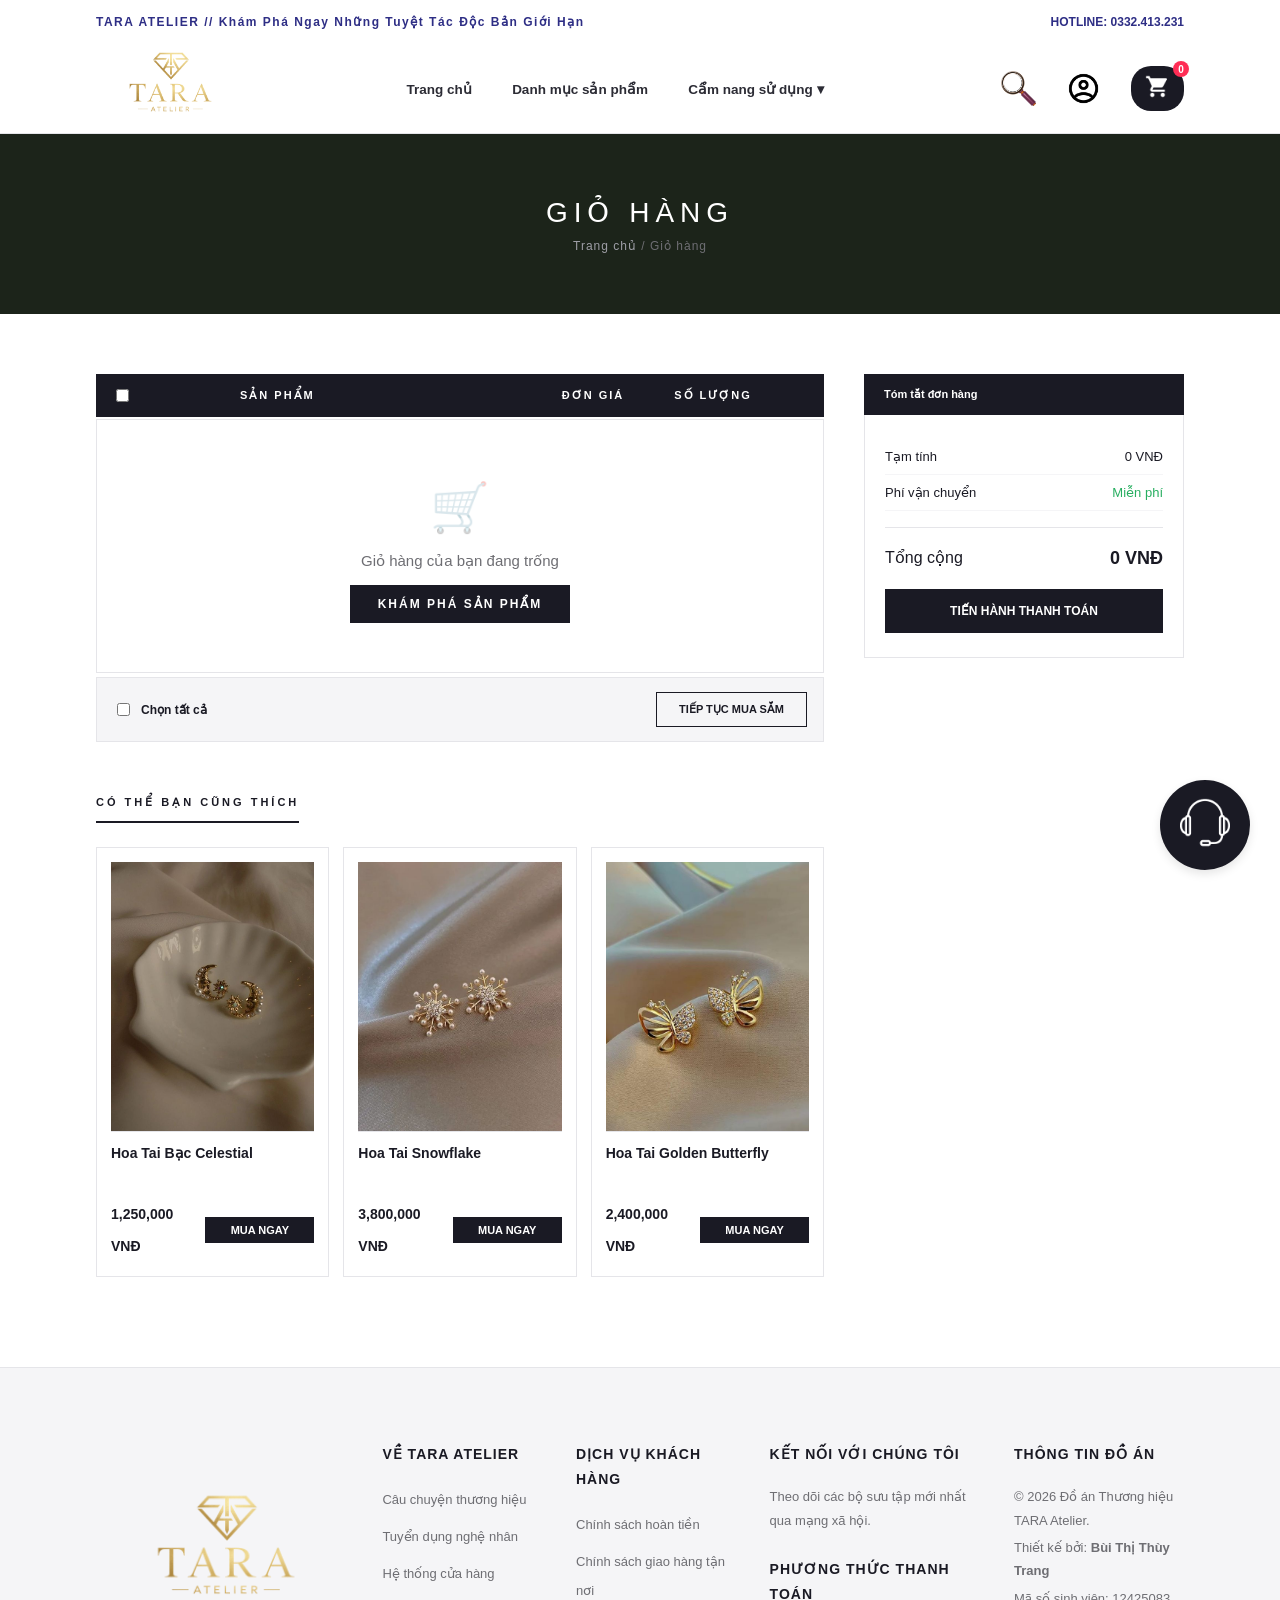
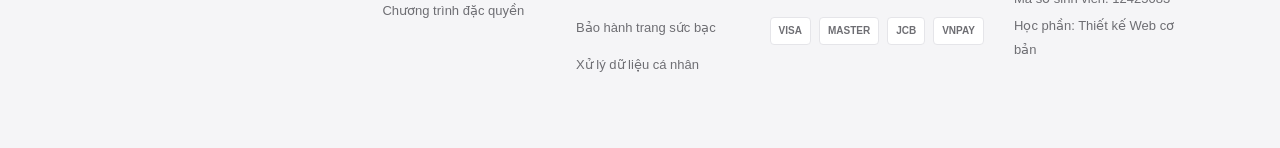
<file: giohang.html>
<!DOCTYPE html>
<html lang="vi">
<head>
    <meta charset="UTF-8">
    <meta name="viewport" content="width=device-width, initial-scale=1.0">
    <title>Giỏ Hàng | TARA Atelier</title>
    <link rel="stylesheet" href="style.css">
    <style>
        .page-hero {
            width: 100%;
            height: 180px;
            background-color: #1c241a;
            display: flex;
            align-items: center;
            justify-content: center;
            flex-direction: column;
            gap: 10px;
        }
        .page-hero h1 {
            color: #FFFFFF;
            font-size: 28px;
            letter-spacing: 6px;
            font-weight: 400;
            text-transform: uppercase;
            margin: 0;
        }
        .breadcrumb { color: #6E6E73; font-size: 12px; letter-spacing: 1px; }
        .breadcrumb a { color: #9E9EA6; text-decoration: none; }
        .breadcrumb a:hover { color: #fff; }
        .cart-layout {
            width: 85%;
            margin: 60px auto 90px auto;
            display: flex;
            gap: 40px;
            align-items: flex-start;
        }
        #cart-workspace { flex: 1; min-width: 0; }
        .cart-table-head {
            display: flex;
            align-items: center;
            padding: 12px 16px;
            background: #1A1A24;
            color: #fff;
            font-size: 11px;
            font-weight: 700;
            letter-spacing: 2px;
            text-transform: uppercase;
            margin-bottom: 2px;
        }
        .col-check { width: 36px; flex-shrink: 0; }
        .col-img { width: 80px; flex-shrink: 0; }
        .col-name { flex: 1; padding: 0 12px; }
        .col-price { width: 130px; text-align: center; flex-shrink: 0; }
        .col-qty { width: 110px; text-align: center; flex-shrink: 0; }
        .col-del { width: 40px; text-align: center; flex-shrink: 0; }
        .cart-row-item {
            display: flex;
            align-items: center;
            padding: 16px;
            border: 1px solid #E5E5E9;
            margin-bottom: 6px;
            background: #fff;
        }
        .cart-prod-img {
            width: 70px;
            height: 70px;
            object-fit: cover;
            border: 1px solid #E5E5E9;
        }
        .cart-prod-name {
            flex: 1;
            font-size: 13.5px;
            font-weight: 600;
            color: #1A1A24;
            padding-left: 12px;
        }
        .cart-prod-price {
            width: 130px;
            text-align: center;
            font-size: 14px;
            font-weight: 700;
        }
        .qty-control {
            width: 110px;
            display: flex;
            align-items: center;
            justify-content: center;
            gap: 0;
        }
        .qty-btn {
            width: 28px;
            height: 28px;
            border: 1px solid #E5E5E9;
            background: #fff;
            cursor: pointer;
        }
        .quantity-val {
            width: 36px;
            text-align: center;
            font-size: 13px;
            font-weight: 700;
            border-top: 1px solid #E5E5E9;
            border-bottom: 1px solid #E5E5E9;
            padding: 4px 0;
        }
        .btn-remove {
            width: 40px;
            text-align: center;
            cursor: pointer;
            color: #9E9EA6;
            background: none;
            border: none;
        }
        .btn-remove:hover { color: #FF2D55; }
        .cart-footer-bar {
            display: flex;
            justify-content: space-between;
            align-items: center;
            padding: 14px 16px;
            border: 1px solid #E5E5E9;
            background: #F5F5F7;
            margin-top: 4px;
        }
        .cart-check-all {
            display: flex;
            align-items: center;
            gap: 8px;
            font-size: 12px;
            font-weight: 600;
        }
        .btn-continue {
            padding: 10px 22px;
            border: 1.5px solid #1A1A24;
            background: transparent;
            color: #1A1A24;
            font-size: 11px;
            font-weight: 700;
            text-decoration: none;
            text-transform: uppercase;
        }
        .btn-continue:hover { background: #1A1A24; color: #fff; }
        .cart-summary-panel {
            width: 320px;
            flex-shrink: 0;
            position: sticky;
            top: 110px;
        }
        .summary-title {
            background: #1A1A24;
            color: #fff;
            font-size: 11px;
            font-weight: 700;
            padding: 14px 20px;
        }
        .summary-body {
            border: 1px solid #E5E5E9;
            border-top: none;
            padding: 24px 20px;
        }
        .summary-row {
            display: flex;
            justify-content: space-between;
            padding: 10px 0;
            border-bottom: 1px solid #F5F5F7;
            font-size: 13px;
        }
        .summary-divider {
            height: 1px;
            background: #E5E5E9;
            margin: 16px 0;
        }
        .summary-total-row {
            display: flex;
            justify-content: space-between;
            padding: 4px 0 20px 0;
        }
        .summary-total-value {
            font-size: 18px;
            font-weight: 800;
        }
        .btn-checkout {
            width: 100%;
            padding: 15px;
            background: #1A1A24;
            color: #fff;
            font-size: 12px;
            font-weight: 700;
            border: none;
            cursor: pointer;
            text-transform: uppercase;
        }
        .btn-checkout:hover { background: #6E6E73; }
        .also-like {
            margin-top: 50px;
        }
        .also-like-title {
            font-size: 11px;
            font-weight: 700;
            letter-spacing: 3px;
            text-transform: uppercase;
            margin-bottom: 24px;
            padding-bottom: 12px;
            border-bottom: 2px solid #1A1A24;
            display: inline-block;
        }
        .also-like-grid {
            display: flex;
            gap: 14px;
            flex-wrap: wrap;
        }
        .also-like-grid .col-3 {
            flex: 1;
            min-width: 180px;
        }
        @media only screen and (max-width: 767px) {
            .cart-layout { flex-direction: column; width: 94%; gap: 24px; }
            .cart-summary-panel { width: 100%; position: static; }
            .cart-table-head { display: none; }
            .cart-row-item { flex-wrap: wrap; gap: 10px; }
        }
    </style>
</head>
<body>

<div id="top">
    <div id="top-content">
        <div id="top-left">TARA ATELIER // Khám Phá Ngay Những Tuyệt Tác Độc Bản Giới Hạn</div>
        <div id="top-right">HOTLINE: 0332.413.231</div>
    </div>
</div>

<div id="header">
    <div id="banner">
        <div class="logo">
            <a href="index.html"><img src="images/logoTara.png" alt="TARA Atelier"></a>
        </div>
        <div id="menu">
            <ul>
                <li><a href="index.html">Trang chủ</a></li>
                <li>
                    <a href="sanpham.html">Danh mục sản phẩm</a>
                    <ul>
                            <li><a href="sanpham.html#nhan">Nhẫn</a></li>
                            <li><a href="sanpham.html#daychuyen">Dây Chuyền</a></li>
                            <li><a href="sanpham.html#khuyentai">Khuyên Tai</a></li>
                            <li><a href="sanpham.html#vongtay">Vòng Tay</a></li>
                    </ul>
                </li>
                <li><a href="camnang.html">Cẩm nang sử dụng ▾</a>
                    <ul>
                        <li><a href="baoquantrangsu.html">Bảo quản trang sức bạc</a></li>
                        <li><a href="cachdosize.html">Cách đo size nhẫn</a></li>
                    </ul>
                </li>
            </ul>
        </div>
        <div class="header-right-icons">
            <a href="#" class="nav-icon-link"><img src="images/find.png" alt="Tìm kiếm" class="nav-img-icon"></a>
            <a href="taikhoan.html" class="nav-icon-link"><img src="images/account.png" alt="Tài khoản" class="nav-img-icon"></a>
            <div id="cart-content">
                <a href="giohang.html"><img src="images/cart.png" alt="Giỏ hàng" class="nav-img-icon cart-icon-img"></a>
                <span class="cart-badge" id="cart-badge">0</span>
            </div>
        </div>
    </div>
</div>

<div class="page-hero">
    <h1>Giỏ Hàng</h1>
    <div class="breadcrumb">
        <a href="index.html">Trang chủ</a>
        <span>/</span> Giỏ hàng
    </div>
</div>

<div class="cart-layout">
    <div id="cart-workspace">
        <div class="cart-table-head">
            <div class="col-check"><input type="checkbox" id="check-all" onclick="toggleAll(this)"></div>
            <div class="col-img"></div>
            <div class="col-name">Sản phẩm</div>
            <div class="col-price">Đơn giá</div>
            <div class="col-qty">Số lượng</div>
            <div class="col-del"></div>
        </div>
        <div id="cart-items-container"></div>
        <div class="cart-footer-bar">
            <div class="cart-check-all">
                <input type="checkbox" id="check-all-bottom" onclick="toggleAll(this)">
                <label>Chọn tất cả</label>
            </div>
            <a href="sanpham.html" class="btn-continue"> Tiếp tục mua sắm</a>
        </div>
        <div class="also-like">
            <div class="also-like-title">Có thể bạn cũng thích</div>
            <div class="also-like-grid">
                <div class="col-3"><div class="product-item"><div class="photo-wrap"><img src="images/sp7.jpg" class="sp-img"></div><p class="name">Hoa tai bạc Celestial</p><div class="product-meta"><span class="price">1,250,000 VNĐ</span><button class="btn-add-to-cart" data-name="Hoa tai bạc Celestial" data-price="1250000" data-img="images/sp7.jpg">MUA NGAY</button></div></div></div>
                <div class="col-3"><div class="product-item"><div class="photo-wrap"><img src="images/sp8.jpg" class="sp-img"></div><p class="name">Hoa tai Snowflake</p><div class="product-meta"><span class="price">3,800,000 VNĐ</span><button class="btn-add-to-cart" data-name="Hoa tai Snowflake" data-price="3800000" data-img="images/sp8.jpg">MUA NGAY</button></div></div></div>
                <div class="col-3"><div class="product-item"><div class="photo-wrap"><img src="images/sp4.jpg" class="sp-img"></div><p class="name">Hoa tai Golden Butterfly</p><div class="product-meta"><span class="price">2,400,000 VNĐ</span><button class="btn-add-to-cart" data-name="Hoa tai Golden Butterfly" data-price="2400000" data-img="images/sp4.jpg">MUA NGAY</button></div></div></div>
            </div>
        </div>
    </div>

    <div class="cart-summary-panel">
        <div class="summary-title">Tóm tắt đơn hàng</div>
        <div class="summary-body">
            <div class="summary-row"><span>Tạm tính</span><span id="summary-subtotal">0 VNĐ</span></div>
            <div class="summary-row"><span>Phí vận chuyển</span><span style="color:#27AE60;">Miễn phí</span></div>
            <div class="summary-divider"></div>
            <div class="summary-total-row"><span class="summary-total-label">Tổng cộng</span><span class="summary-total-value" id="summary-total-money">0 VNĐ</span></div>
            <button class="btn-checkout" onclick="checkout()">TIẾN HÀNH THANH TOÁN</button>
        </div>
    </div>
</div>

    <div id="footer">
        <div class="footer-item">
            <img src="images/logoTara.png" alt="Logo" style="max-height: 250px; margin: 0px;">
        </div>
        <div class="footer-item">
            <h3>VỀ TARA ATELIER</h3>
            <ul>
                <li><a href="#">Câu chuyện thương hiệu</a></li>
                <li><a href="#">Tuyển dụng nghệ nhân</a></li>
                <li><a href="#">Hệ thống cửa hàng</a></li>
                <li><a href="#">Chương trình đặc quyền</a></li>
            </ul>
        </div>
        <div class="footer-item">
            <h3>DỊCH VỤ KHÁCH HÀNG</h3>
            <ul>
                <li><a href="#">Chính sách hoàn tiền</a></li>
                <li><a href="#">Chính sách giao hàng tận nơi</a></li>
                <li><a href="#">Bảo hành trang sức bạc</a></li>
                <li><a href="#">Xử lý dữ liệu cá nhân</a></li>
            </ul>
        </div>
        <div class="footer-item">
            <h3>KẾT NỐI VỚI CHÚNG TÔI</h3>
            <p style="margin-bottom: 15px; font-size: 13px; color: #6E6E73;">Theo dõi các bộ sưu tập mới nhất qua mạng xã hội.</p>
            <h3 style="margin-top: 25px; margin-bottom: 10px;">PHƯƠNG THỨC THANH TOÁN</h3>
            <div class="payment-mock">
                <span class="pay-card">VISA</span>
                <span class="pay-card">MASTER</span>
                <span class="pay-card">JCB</span>
                <span class="pay-card">VNPAY</span>
            </div>
        </div>
        <div class="footer-item" style="display: flex; justify-content: center;">
            <div>
                <h3 style="text-transform: uppercase; font-weight: 600;">Thông tin đồ án</h3>
                <p class="footer-text-small">&copy; 2026 Đồ án Thương hiệu TARA Atelier.</p>
                <p class="footer-text-small">Thiết kế bởi: <strong>Bùi Thị Thùy Trang</strong></p>
                <p class="footer-text-small">Mã số sinh viên: 12425083</p>
                <p class="footer-text-small">Học phần: Thiết kế Web cơ bản</p>
            </div>
        </div>
    </div>
    
    <div id="quick-contact" title="Liên hệ ngay">
        <a href="#"><img src="images/lienHe.png" id="quick-contact-img" alt="Liên hệ"></a>
    </div>
    <script src="script.js"></script>
</body>
</html>
</file>
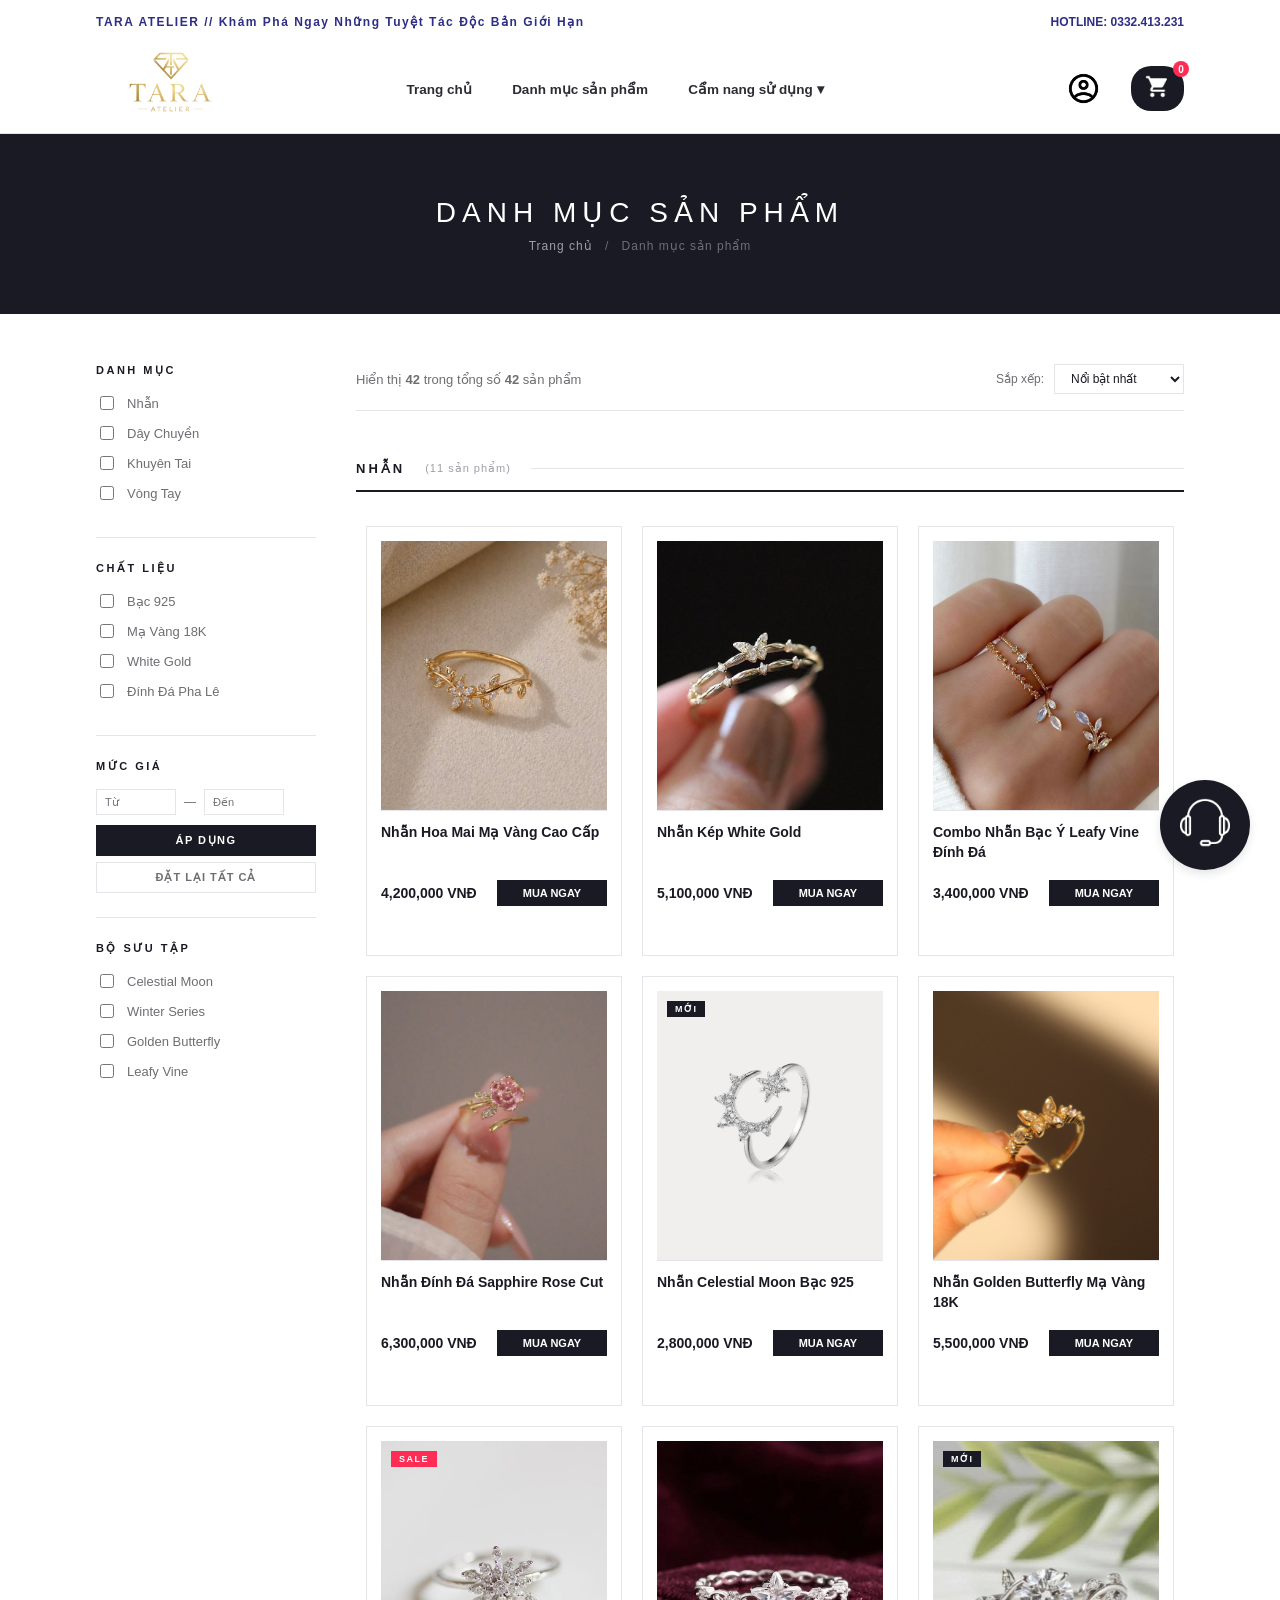
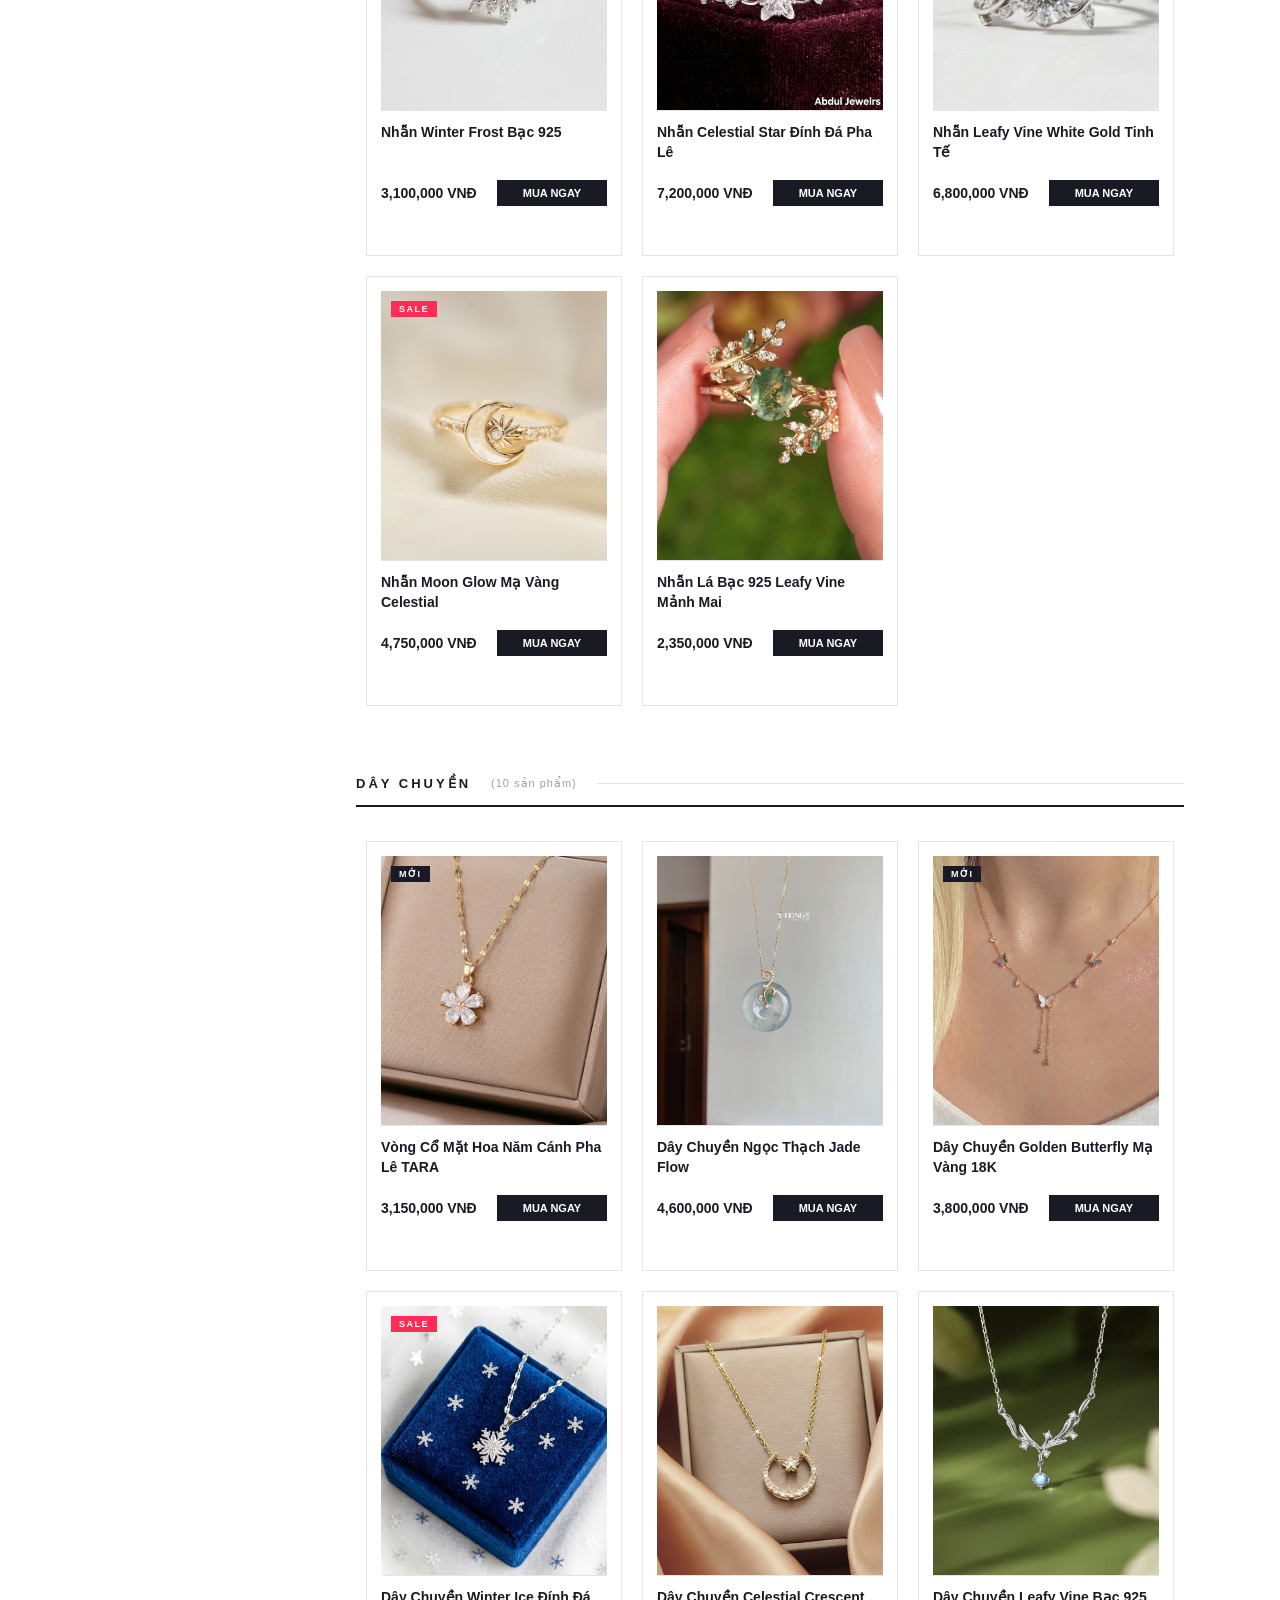
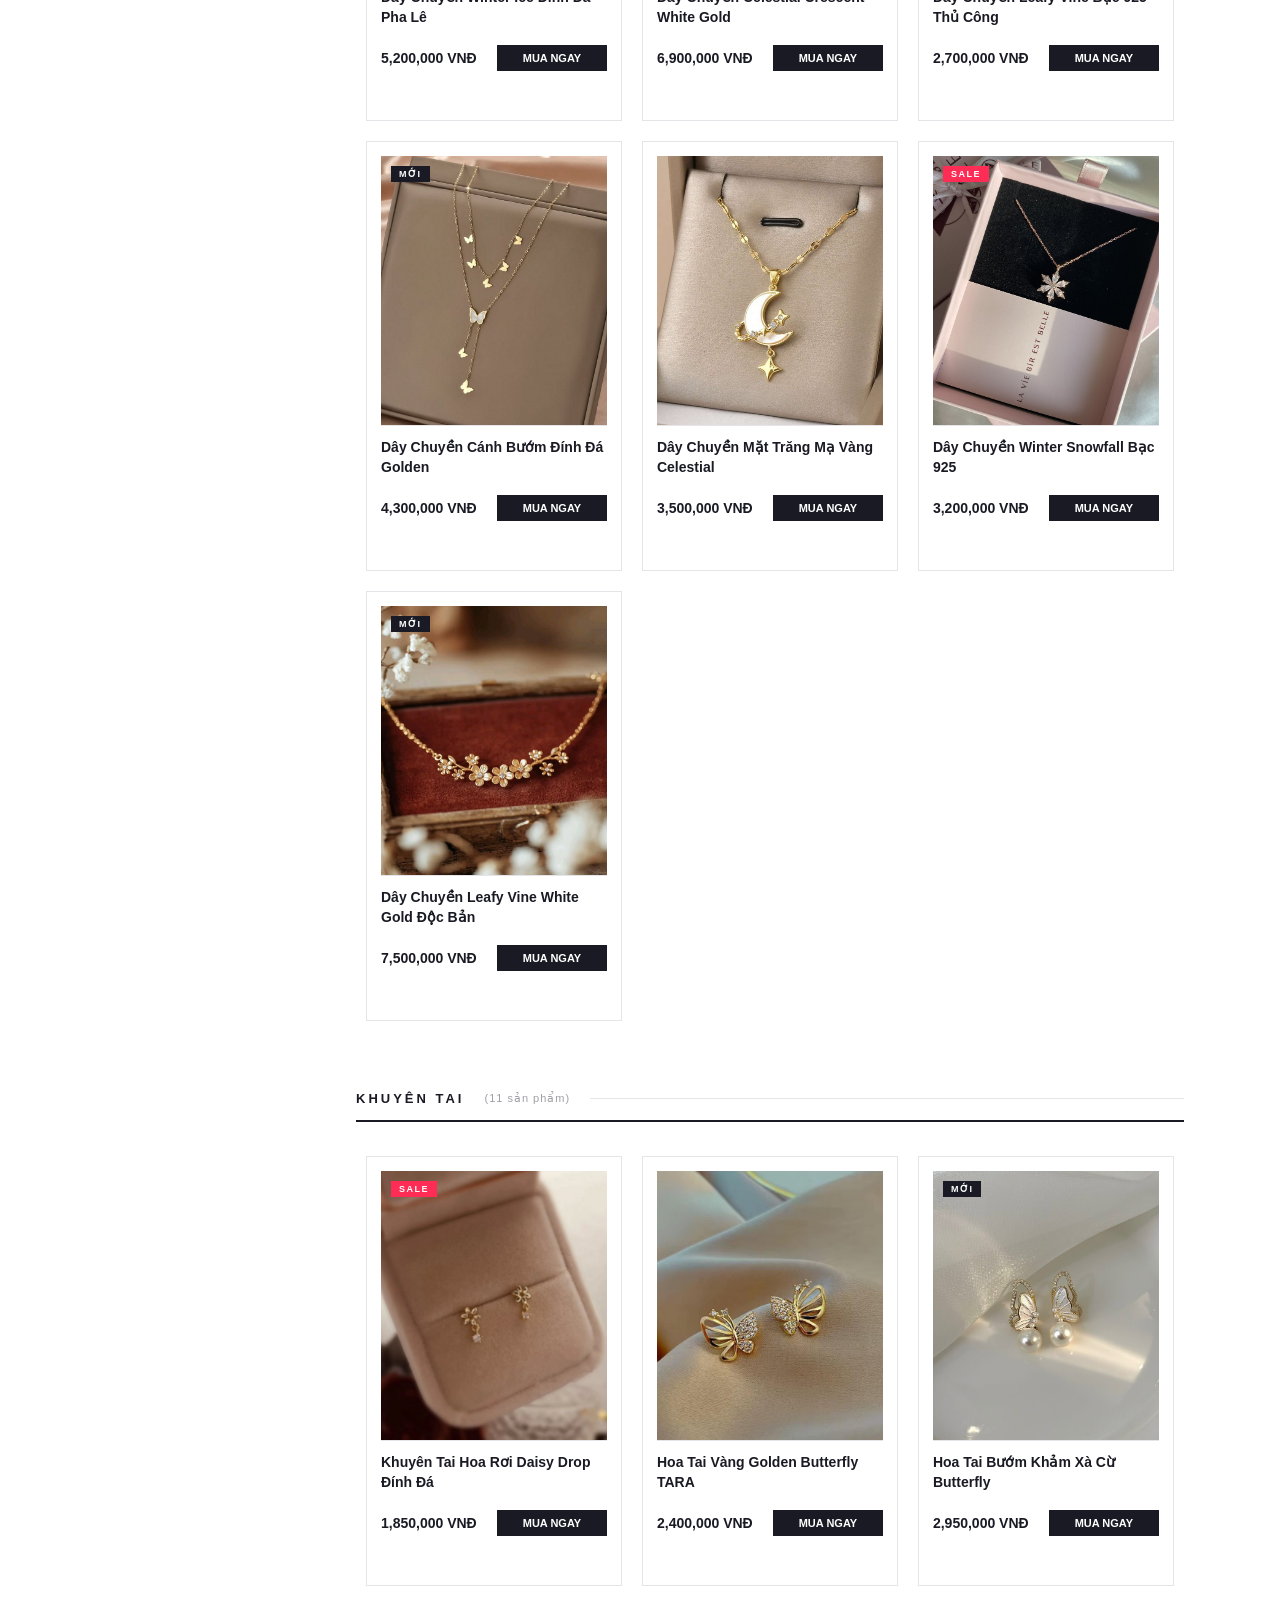
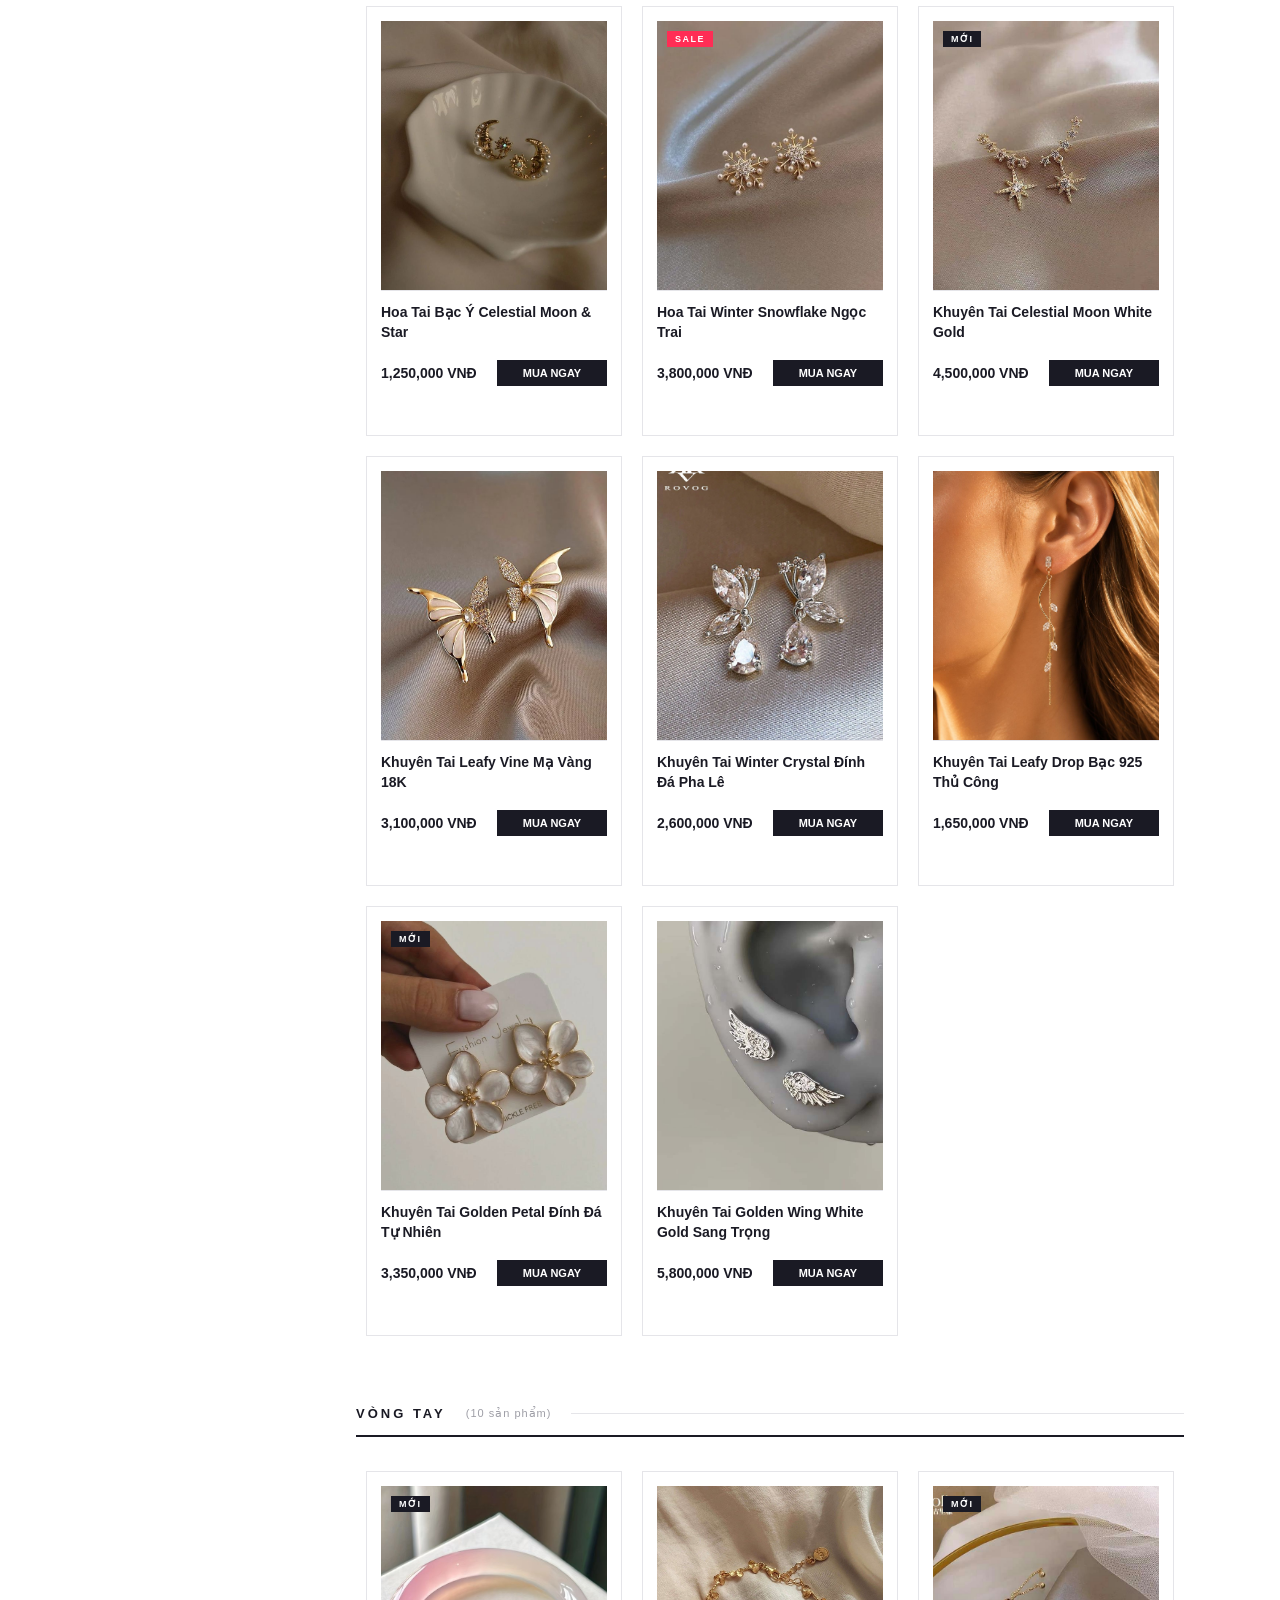
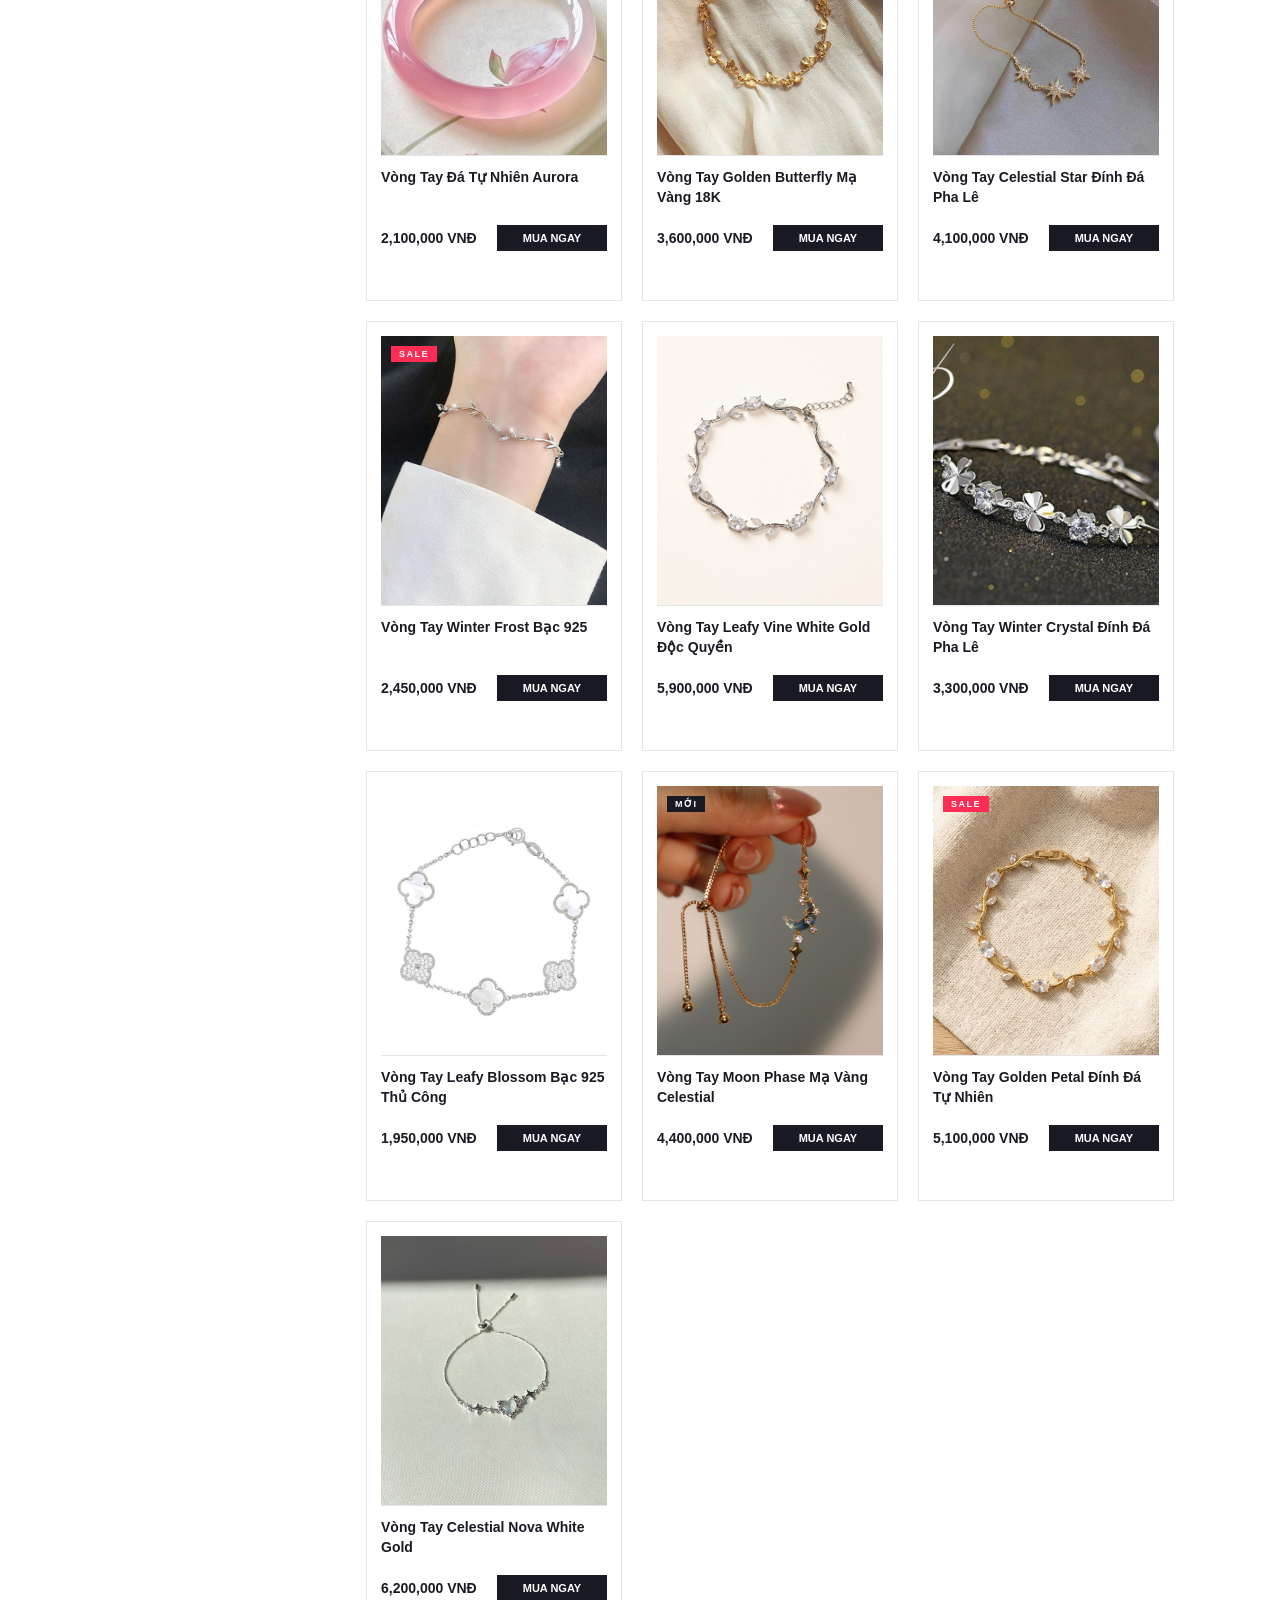
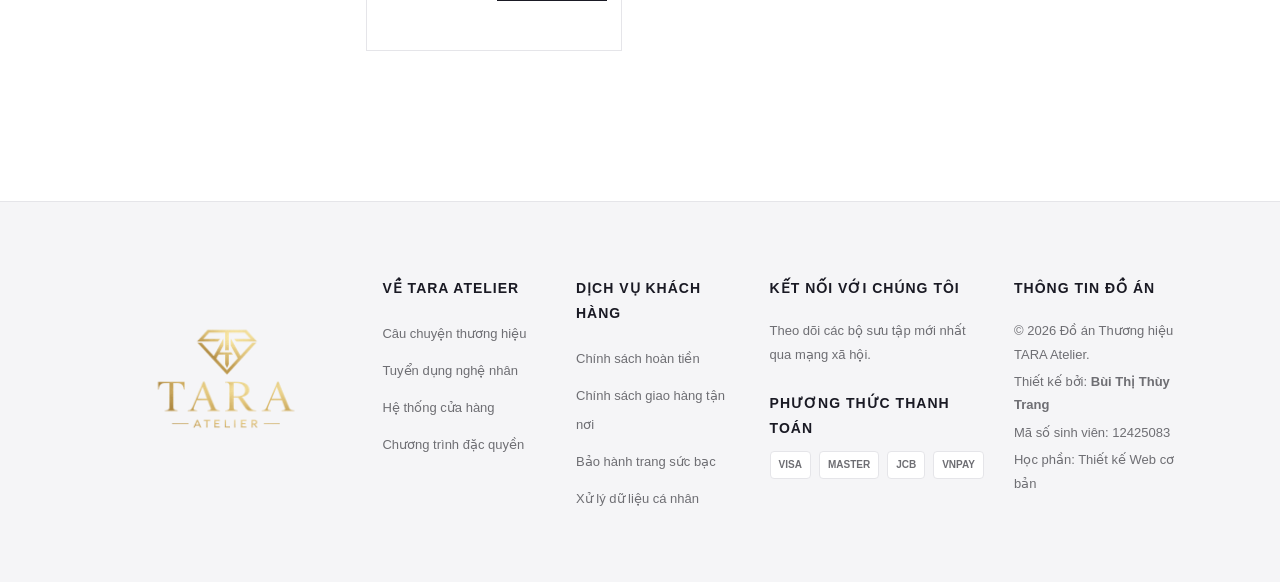
<file: sanpham.html>
<!DOCTYPE html>
<html lang="vi">
<head>
    <meta charset="UTF-8">
    <meta name="viewport" content="width=device-width, initial-scale=1.0">
    <title>Danh Mục Sản Phẩm | TARA Atelier</title>
    <link rel="stylesheet" href="style.css">
    <style>
        .page-hero {
            width: 100%; height: 180px;
            background-color: #1A1A24;
            display: flex; align-items: center; justify-content: center;
            flex-direction: column; gap: 10px;
        }
        .page-hero h1 {
            color: #FFFFFF; font-size: 28px; letter-spacing: 6px;
            font-weight: 300; text-transform: uppercase; margin: 0;
        }
        .breadcrumb { color: #6E6E73; font-size: 12px; letter-spacing: 1px; }
        .breadcrumb a { color: #9E9EA6; text-decoration: none; }
        .breadcrumb a:hover { color: #fff; }
        .breadcrumb span { margin: 0 8px; color: #6E6E73; }
 
        .catalog-layout {
            width: 85%; margin: 50px auto 80px auto;
            display: flex; gap: 40px; align-items: flex-start;
        }

        .sidebar {
            width: 220px; flex-shrink: 0;
            position: sticky; top: 110px;
        }
        .filter-block {
            border-bottom: 1px solid #E5E5E9;
            padding-bottom: 24px; margin-bottom: 24px;
        }
        .filter-block:last-child { border-bottom: none; }
        .filter-title {
            font-size: 11px; font-weight: 700;
            letter-spacing: 2.5px; text-transform: uppercase;
            color: #1A1A24; margin-bottom: 16px;
        }
        .filter-option {
            display: flex; align-items: center; gap: 10px;
            margin-bottom: 10px; cursor: pointer;
        }
        .filter-option input[type="checkbox"] {
            width: 14px; height: 14px;
            accent-color: #1A1A24; cursor: pointer;
        }
        .filter-option label {
            font-size: 13px; color: #6E6E73;
            cursor: pointer; transition: color 0.2s;
        }
        .filter-option:hover label { color: #1A1A24; }
 
        .price-range-row { display: flex; gap: 8px; align-items: center; }
        .price-range-row input {
            width: 80px; border: 1px solid #E5E5E9;
            padding: 6px 8px; font-size: 11px; color: #1A1A24; outline: none;
        }
        .price-range-row span { font-size: 12px; color: #6E6E73; }
        .btn-apply-filter {
            width: 100%; margin-top: 10px; padding: 9px;
            background: #1A1A24; color: #fff; font-size: 11px;
            font-weight: bold; letter-spacing: 1.5px; border: none;
            cursor: pointer; transition: background 0.2s;
        }
        .btn-apply-filter:hover { background: #6E6E73; }
 
        .btn-reset-filter {
            width: 100%; margin-top: 6px; padding: 8px;
            background: transparent; color: #6E6E73; font-size: 11px;
            font-weight: 600; letter-spacing: 1px; border: 1px solid #E5E5E9;
            cursor: pointer; transition: all 0.2s;
        }
        .btn-reset-filter:hover { border-color: #1A1A24; color: #1A1A24; }
 
        .catalog-main { flex: 1; min-width: 0; }
 
        .cat-section { margin-bottom: 60px; scroll-margin-top: 120px; }
        .cat-section-header {
            display: flex; align-items: center; gap: 20px;
            margin-bottom: 24px; padding-bottom: 14px;
            border-bottom: 2px solid #1A1A24;
        }
        .cat-section-title {
            font-size: 13px; font-weight: 700;
            letter-spacing: 3px; text-transform: uppercase; color: #1A1A24;
        }
        .cat-section-count {
            font-size: 11px; color: #9E9EA6; letter-spacing: 1px;
        }
        .cat-section-line { flex: 1; height: 1px; background: #E5E5E9; }
 
        .catalog-toolbar {
            display: flex; justify-content: space-between; align-items: center;
            margin-bottom: 30px; padding-bottom: 16px; border-bottom: 1px solid #E5E5E9;
        }
        .catalog-count { font-size: 13px; color: #6E6E73; }
        .catalog-sort { display: flex; align-items: center; gap: 10px; font-size: 12px; color: #6E6E73; }
        .catalog-sort select {
            border: 1px solid #E5E5E9; padding: 6px 12px;
            font-size: 12px; color: #1A1A24; background: #fff;
            outline: none; cursor: pointer;
        }
 
        .product-grid { width: 100%; }
        .product-grid::after { content: ""; display: table; clear: both; }
        .product-grid .col-3 { float: left; width: 33.33%; padding: 10px; }
 
        .no-results {
            text-align: center; padding: 60px 20px;
            color: #9E9EA6; font-size: 14px; letter-spacing: 1px;
            display: none;
        }
        .no-results.visible { display: block; }

        .product-badge {
            position: absolute; top: 10px; left: 10px;
            background: #1A1A24; color: #fff;
            font-size: 9px; font-weight: 700; letter-spacing: 1.5px;
            padding: 3px 8px; z-index: 2;
        }
        .product-badge.sale { background: #FF2D55; }
        .photo-wrap-rel { position: relative; }

        .active-filters {
            display: flex; flex-wrap: wrap; gap: 8px;
            margin-bottom: 20px; min-height: 0;
        }
        .filter-chip {
            display: inline-flex; align-items: center; gap: 6px;
            padding: 4px 10px; background: #1A1A24; color: #fff;
            font-size: 10px; font-weight: 600; letter-spacing: 1px;
            cursor: pointer;
        }
        .filter-chip .chip-x { font-size: 12px; opacity: 0.7; }
        .filter-chip:hover .chip-x { opacity: 1; }

        .col-3.hidden-by-filter { display: none; }

        .pagination {
            display: flex; gap: 6px; justify-content: center; margin-top: 50px;
        }
        .page-btn {
            width: 36px; height: 36px; border: 1px solid #E5E5E9;
            background: #fff; font-size: 12px; font-weight: 600;
            cursor: pointer; display: flex; align-items: center; justify-content: center;
            transition: all 0.2s;
        }
        .page-btn.active, .page-btn:hover { background: #1A1A24; color: #fff; border-color: #1A1A24; }

        @media only screen and (max-width: 767px) {
            .catalog-layout { flex-direction: column; width: 94%; gap: 20px; }
            .sidebar { width: 100%; position: static; }
            .product-grid .col-3 { width: 50%; padding: 6px; }
            .cat-section-header { flex-wrap: wrap; }
        }
        @media only screen and (min-width: 768px) and (max-width: 1179px) {
            .catalog-layout { width: 92%; }
            .product-grid .col-3 { width: 50%; }
        }
    </style>
</head>
<body>
 
<div id="top">
    <div id="top-content">
        <div id="top-left">TARA ATELIER // Khám Phá Ngay Những Tuyệt Tác Độc Bản Giới Hạn</div>
        <div id="top-right">HOTLINE: 0332.413.231</div>
    </div>
</div>
 
<div id="header">
    <div id="banner">
        <div class="logo">
            <a href="index.html"><img src="images/logoTara.png" alt="TARA Atelier"></a>
        </div>
        <div id="menu">
            <ul>
                <li><a href="index.html">Trang chủ</a></li>
                <li>
                    <a href="sanpham.html">Danh mục sản phẩm</a>
                    <ul>
                        <li><a href="sanpham.html#nhan">Nhẫn</a></li>
                        <li><a href="sanpham.html#daychuyen">Dây Chuyền</a></li>
                        <li><a href="sanpham.html#khuyentai">Khuyên Tai</a></li>
                        <li><a href="sanpham.html#vongtay">Vòng Tay</a></li>
                    </ul>
                </li>
                <li>
                    <a href="camnang.html">Cẩm nang sử dụng ▾</a>
                    <ul>
                        <li><a href="camnang.html#bao-quan">Bảo quản trang sức bạc</a></li>
                        <li><a href="camnang.html#do-size">Cách đo size nhẫn</a></li>
                    </ul>
                </li>
            </ul>
        </div>
        <div class="header-right-icons">
            <a href="taikhoan.html" class="nav-icon-link" title="Tài khoản">
                <img src="images/account.png" alt="Tài khoản" class="nav-img-icon">
            </a>
            <div id="cart-content" title="Giỏ hàng">
                <a href="giohang.html"><img src="images/cart.png" alt="Giỏ hàng" class="nav-img-icon cart-icon-img"></a>
                <span class="cart-badge">0</span>
            </div>
        </div>
    </div>
</div>
 
<div class="page-hero">
    <h1>Danh Mục Sản Phẩm</h1>
    <div class="breadcrumb">
        <a href="index.html">Trang chủ</a>
        <span>/</span>
        Danh mục sản phẩm
    </div>
</div>
 
<div class="catalog-layout">
 
    <div class="sidebar">
        <div class="filter-block">
            <div class="filter-title">Danh mục</div>
            <div class="filter-option">
                <input type="checkbox" id="cat-nhan" data-filter-cat="nhan">
                <label for="cat-nhan">Nhẫn <span class="cat-count"></span></label>
            </div>
            <div class="filter-option">
                <input type="checkbox" id="cat-day" data-filter-cat="daychuyen">
                <label for="cat-day">Dây Chuyền <span class="cat-count"></span></label>
            </div>
            <div class="filter-option">
                <input type="checkbox" id="cat-khuyen" data-filter-cat="khuyentai">
                <label for="cat-khuyen">Khuyên Tai <span class="cat-count"></span></label>
            </div>
            <div class="filter-option">
                <input type="checkbox" id="cat-vong" data-filter-cat="vongtay">
                <label for="cat-vong">Vòng Tay <span class="cat-count"></span></label>
            </div>
        </div>

        <div class="filter-block">
            <div class="filter-title">Chất liệu</div>
            <div class="filter-option">
                <input type="checkbox" id="mat-bac" data-filter-mat="bac925">
                <label for="mat-bac">Bạc 925</label>
            </div>
            <div class="filter-option">
                <input type="checkbox" id="mat-vang" data-filter-mat="mavang">
                <label for="mat-vang">Mạ Vàng 18K</label>
            </div>
            <div class="filter-option">
                <input type="checkbox" id="mat-white" data-filter-mat="whitegold">
                <label for="mat-white">White Gold</label>
            </div>
            <div class="filter-option">
                <input type="checkbox" id="mat-da" data-filter-mat="dinhda">
                <label for="mat-da">Đính Đá Pha Lê</label>
            </div>
        </div>

        <div class="filter-block">
            <div class="filter-title">Mức giá</div>
            <div class="price-range-row">
                <input type="number" id="price-min" placeholder="Từ" min="0" step="100000">
                <span>—</span>
                <input type="number" id="price-max" placeholder="Đến" min="0" step="100000">
            </div>
            <button class="btn-apply-filter" id="btn-apply">ÁP DỤNG</button>
            <button class="btn-reset-filter" id="btn-reset">ĐẶT LẠI TẤT CẢ</button>
        </div>

        <div class="filter-block">
            <div class="filter-title">Bộ sưu tập</div>
            <div class="filter-option">
                <input type="checkbox" id="col-moon" data-filter-col="celestial">
                <label for="col-moon">Celestial Moon</label>
            </div>
            <div class="filter-option">
                <input type="checkbox" id="col-winter" data-filter-col="winter">
                <label for="col-winter">Winter Series</label>
            </div>
            <div class="filter-option">
                <input type="checkbox" id="col-golden" data-filter-col="golden">
                <label for="col-golden">Golden Butterfly</label>
            </div>
            <div class="filter-option">
                <input type="checkbox" id="col-leafy" data-filter-col="leafy">
                <label for="col-leafy">Leafy Vine</label>
            </div>
        </div>
    </div>
 
    <div class="catalog-main">
        <div class="catalog-toolbar">
            <div class="catalog-count" id="result-count">Hiển thị <strong id="count-shown">12</strong> trong tổng số <strong id="count-total">12</strong> sản phẩm</div>
            <div class="catalog-sort">
                <span>Sắp xếp:</span>
                <select id="sort-select">
                    <option value="default">Nổi bật nhất</option>
                    <option value="price-asc">Giá thấp → cao</option>
                    <option value="price-desc">Giá cao → thấp</option>
                    <option value="new">Mới nhất</option>
                </select>
            </div>
        </div>
 
        <div class="active-filters" id="active-filters"></div>

        <div class="cat-section" id="nhan">
            <div class="cat-section-header">
                <span class="cat-section-title">Nhẫn</span>
                <span class="cat-section-count" id="count-nhan"></span>
                <div class="cat-section-line"></div>
            </div>
            <div class="product-grid" id="grid-nhan">
                <div class="col-3" data-cat="nhan" data-mat="mavang" data-col="default" data-price="4200000" data-new="false" data-sale="false">
                    <div class="product-item">
                        <div class="photo-wrap photo-wrap-rel">
                            <img src="images/sp2.jpg" alt="Nhẫn hoa mai mạ vàng" class="sp-img">
                        </div>
                        <p class="name">Nhẫn hoa mai mạ vàng cao cấp</p>
                        <div class="product-meta">
                            <span class="price">4,200,000 VNĐ</span>
                            <button class="btn-add-to-cart">MUA NGAY</button>
                        </div>
                    </div>
                </div>
                <div class="col-3" data-cat="nhan" data-mat="whitegold" data-col="default" data-price="5100000" data-new="false" data-sale="false">
                    <div class="product-item">
                        <div class="photo-wrap photo-wrap-rel">
                            <img src="images/sp6.jpg" alt="Nhẫn kép White Gold" class="sp-img">
                        </div>
                        <p class="name">Nhẫn kép White Gold</p>
                        <div class="product-meta">
                            <span class="price">5,100,000 VNĐ</span>
                            <button class="btn-add-to-cart">MUA NGAY</button>
                        </div>
                    </div>
                </div>
                <div class="col-3" data-cat="nhan" data-mat="dinhda" data-col="leafy" data-price="3400000" data-new="false" data-sale="false">
                    <div class="product-item">
                        <div class="photo-wrap photo-wrap-rel">
                            <img src="images/sp9.jpg" alt="Combo nhẫn bạc ý Leafy Vine" class="sp-img">
                        </div>
                        <p class="name">Combo nhẫn bạc ý Leafy Vine đính đá</p>
                        <div class="product-meta">
                            <span class="price">3,400,000 VNĐ</span>
                            <button class="btn-add-to-cart">MUA NGAY</button>
                        </div>
                    </div>
                </div>
                
                <div class="col-3" data-cat="nhan" data-mat="dinhda" data-col="default" data-price="6300000" data-new="true" data-sale="false">
                    <div class="product-item">
                        <div class="photo-wrap photo-wrap-rel">
                            <img src="images/sp21.jpg" alt="Nhẫn đính đá Sapphire" class="sp-img">
                        </div>
                        <p class="name">Nhẫn đính đá Sapphire Rose Cut</p>
                        <div class="product-meta">
                            <span class="price">6,300,000 VNĐ</span>
                            <button class="btn-add-to-cart">MUA NGAY</button>
                        </div>
                    </div>
                </div>

                <div class="col-3" data-cat="nhan" data-mat="bac925" data-col="celestial" data-price="2800000" data-new="true" data-sale="false">
                    <div class="product-item">
                        <div class="photo-wrap photo-wrap-rel">
                            <span class="product-badge new">MỚI</span>
                            <img src="images/sp24.jpg" alt="Nhẫn Celestial Moon bạc 925" class="sp-img">
                        </div>
                        <p class="name">Nhẫn Celestial Moon Bạc 925</p>
                        <div class="product-meta">
                            <span class="price">2,800,000 VNĐ</span>
                            <button class="btn-add-to-cart">MUA NGAY</button>
                        </div>
                    </div>
                </div>

                <div class="col-3" data-cat="nhan" data-mat="mavang" data-col="golden" data-price="5500000" data-new="false" data-sale="false">
                    <div class="product-item">
                        <div class="photo-wrap photo-wrap-rel">
                            <img src="images/sp25.jpg" alt="Nhẫn Golden Butterfly mạ vàng" class="sp-img">
                        </div>
                        <p class="name">Nhẫn Golden Butterfly Mạ Vàng 18K</p>
                        <div class="product-meta">
                            <span class="price">5,500,000 VNĐ</span>
                            <button class="btn-add-to-cart">MUA NGAY</button>
                        </div>
                    </div>
                </div>
                <div class="col-3" data-cat="nhan" data-mat="bac925" data-col="winter" data-price="3100000" data-new="false" data-sale="true">
                    <div class="product-item">
                        <div class="photo-wrap photo-wrap-rel">
                            <span class="product-badge sale">SALE</span>
                            <img src="images/sp26.jpg" alt="Nhẫn Winter Frost bạc 925" class="sp-img">
                        </div>
                        <p class="name">Nhẫn Winter Frost Bạc 925</p>
                        <div class="product-meta">
                            <span class="price">3,100,000 VNĐ</span>
                            <button class="btn-add-to-cart">MUA NGAY</button>
                        </div>
                    </div>
                </div>
                <div class="col-3" data-cat="nhan" data-mat="dinhda" data-col="celestial" data-price="7200000" data-new="false" data-sale="false">
                    <div class="product-item">
                        <div class="photo-wrap photo-wrap-rel">
                            <img src="images/sp27.jpg" alt="Nhẫn Celestial Star đính đá" class="sp-img">
                        </div>
                        <p class="name">Nhẫn Celestial Star Đính Đá Pha Lê</p>
                        <div class="product-meta">
                            <span class="price">7,200,000 VNĐ</span>
                            <button class="btn-add-to-cart">MUA NGAY</button>
                        </div>
                    </div>
                </div>
                <div class="col-3" data-cat="nhan" data-mat="whitegold" data-col="leafy" data-price="6800000" data-new="true" data-sale="false">
                    <div class="product-item">
                        <div class="photo-wrap photo-wrap-rel">
                            <span class="product-badge new">MỚI</span>
                            <img src="images/sp28.jpg" alt="Nhẫn Leafy Vine White Gold" class="sp-img">
                        </div>
                        <p class="name">Nhẫn Leafy Vine White Gold Tinh Tế</p>
                        <div class="product-meta">
                            <span class="price">6,800,000 VNĐ</span>
                            <button class="btn-add-to-cart">MUA NGAY</button>
                        </div>
                    </div>
                </div>
                <div class="col-3" data-cat="nhan" data-mat="mavang" data-col="celestial" data-price="4750000" data-new="false" data-sale="true">
                    <div class="product-item">
                        <div class="photo-wrap photo-wrap-rel">
                            <span class="product-badge sale">SALE</span>
                            <img src="images/sp29.jpg" alt="Nhẫn Moon Glow mạ vàng" class="sp-img">
                        </div>
                        <p class="name">Nhẫn Moon Glow Mạ Vàng Celestial</p>
                        <div class="product-meta">
                            <span class="price">4,750,000 VNĐ</span>
                            <button class="btn-add-to-cart">MUA NGAY</button>
                        </div>
                    </div>
                </div>
                <div class="col-3" data-cat="nhan" data-mat="bac925" data-col="leafy" data-price="2350000" data-new="false" data-sale="false">
                    <div class="product-item">
                        <div class="photo-wrap photo-wrap-rel">
                            <img src="images/sp30.jpg" alt="Nhẫn lá bạc 925 Leafy Vine" class="sp-img">
                        </div>
                        <p class="name">Nhẫn Lá Bạc 925 Leafy Vine Mảnh Mai</p>
                        <div class="product-meta">
                            <span class="price">2,350,000 VNĐ</span>
                            <button class="btn-add-to-cart">MUA NGAY</button>
                        </div>
                    </div>
                </div>
            </div>
            <div class="no-results" id="no-nhan">Không tìm thấy sản phẩm phù hợp trong danh mục Nhẫn.</div>
        </div>
 
        <div class="cat-section" id="daychuyen">
            <div class="cat-section-header">
                <span class="cat-section-title">Dây Chuyền</span>
                <span class="cat-section-count" id="count-daychuyen"></span>
                <div class="cat-section-line"></div>
            </div>
            <div class="product-grid" id="grid-daychuyen">
                <div class="col-3" data-cat="daychuyen" data-mat="dinhda" data-col="celestial" data-price="3150000" data-new="true" data-sale="false">
                    <div class="product-item">
                        <div class="photo-wrap photo-wrap-rel">
                            <span class="product-badge new">MỚI</span>
                            <img src="images/sp1.jpg" alt="Vòng cổ mặt hoa pha lê" class="sp-img">
                        </div>
                        <p class="name">Vòng cổ mặt hoa năm cánh pha lê TARA</p>
                        <div class="product-meta">
                            <span class="price">3,150,000 VNĐ</span>
                            <button class="btn-add-to-cart">MUA NGAY</button>
                        </div>
                    </div>
                </div>
                <div class="col-3" data-cat="daychuyen" data-mat="bac925" data-col="default" data-price="4600000" data-new="false" data-sale="false">
                    <div class="product-item">
                        <div class="photo-wrap photo-wrap-rel">
                            <img src="images/sp22.jpg" alt="Dây chuyền ngọc thạch Jade Flow" class="sp-img">
                        </div>
                        <p class="name">Dây chuyền ngọc thạch Jade Flow</p>
                        <div class="product-meta">
                            <span class="price">4,600,000 VNĐ</span>
                            <button class="btn-add-to-cart">MUA NGAY</button>
                        </div>
                    </div>
                </div>
                <div class="col-3" data-cat="daychuyen" data-mat="mavang" data-col="golden" data-price="3800000" data-new="true" data-sale="false">
                    <div class="product-item">
                        <div class="photo-wrap photo-wrap-rel">
                            <span class="product-badge new">MỚI</span>
                            <img src="images/sp31.jpg" alt="Dây chuyền Golden Butterfly mạ vàng" class="sp-img">
                        </div>
                        <p class="name">Dây Chuyền Golden Butterfly Mạ Vàng 18K</p>
                        <div class="product-meta">
                            <span class="price">3,800,000 VNĐ</span>
                            <button class="btn-add-to-cart">MUA NGAY</button>
                        </div>
                    </div>
                </div>
                <div class="col-3" data-cat="daychuyen" data-mat="dinhda" data-col="winter" data-price="5200000" data-new="false" data-sale="true">
                    <div class="product-item">
                        <div class="photo-wrap photo-wrap-rel">
                            <span class="product-badge sale">SALE</span>
                            <img src="images/sp32.jpg" alt="Dây chuyền Winter Ice đính đá" class="sp-img">
                        </div>
                        <p class="name">Dây Chuyền Winter Ice Đính Đá Pha Lê</p>
                        <div class="product-meta">
                            <span class="price">5,200,000 VNĐ</span>
                            <button class="btn-add-to-cart">MUA NGAY</button>
                        </div>
                    </div>
                </div>
                <div class="col-3" data-cat="daychuyen" data-mat="whitegold" data-col="celestial" data-price="6900000" data-new="false" data-sale="false">
                    <div class="product-item">
                        <div class="photo-wrap photo-wrap-rel">
                            <img src="images/sp33.jpg" alt="Dây chuyền Celestial White Gold" class="sp-img">
                        </div>
                        <p class="name">Dây Chuyền Celestial Crescent White Gold</p>
                        <div class="product-meta">
                            <span class="price">6,900,000 VNĐ</span>
                            <button class="btn-add-to-cart">MUA NGAY</button>
                        </div>
                    </div>
                </div>
                <div class="col-3" data-cat="daychuyen" data-mat="bac925" data-col="leafy" data-price="2700000" data-new="false" data-sale="false">
                    <div class="product-item">
                        <div class="photo-wrap photo-wrap-rel">
                            <img src="images/sp34.jpg" alt="Dây chuyền Leafy Vine bạc 925" class="sp-img">
                        </div>
                        <p class="name">Dây Chuyền Leafy Vine Bạc 925 Thủ Công</p>
                        <div class="product-meta">
                            <span class="price">2,700,000 VNĐ</span>
                            <button class="btn-add-to-cart">MUA NGAY</button>
                        </div>
                    </div>
                </div>
                <div class="col-3" data-cat="daychuyen" data-mat="dinhda" data-col="golden" data-price="4300000" data-new="true" data-sale="false">
                    <div class="product-item">
                        <div class="photo-wrap photo-wrap-rel">
                            <span class="product-badge new">MỚI</span>
                            <img src="images/sp35.jpg" alt="Dây chuyền cánh bướm đính đá" class="sp-img">
                        </div>
                        <p class="name">Dây Chuyền Cánh Bướm Đính Đá Golden</p>
                        <div class="product-meta">
                            <span class="price">4,300,000 VNĐ</span>
                            <button class="btn-add-to-cart">MUA NGAY</button>
                        </div>
                    </div>
                </div>
                <div class="col-3" data-cat="daychuyen" data-mat="mavang" data-col="celestial" data-price="3500000" data-new="false" data-sale="false">
                    <div class="product-item">
                        <div class="photo-wrap photo-wrap-rel">
                            <img src="images/sp36.jpg" alt="Dây chuyền mặt trăng mạ vàng" class="sp-img">
                        </div>
                        <p class="name">Dây Chuyền Mặt Trăng Mạ Vàng Celestial</p>
                        <div class="product-meta">
                            <span class="price">3,500,000 VNĐ</span>
                            <button class="btn-add-to-cart">MUA NGAY</button>
                        </div>
                    </div>
                </div>
                <div class="col-3" data-cat="daychuyen" data-mat="bac925" data-col="winter" data-price="3200000" data-new="false" data-sale="true">
                    <div class="product-item">
                        <div class="photo-wrap photo-wrap-rel">
                            <span class="product-badge sale">SALE</span>
                            <img src="images/sp37.jpg" alt="Dây chuyền Winter Snowfall bạc" class="sp-img">
                        </div>
                        <p class="name">Dây Chuyền Winter Snowfall Bạc 925</p>
                        <div class="product-meta">
                            <span class="price">3,200,000 VNĐ</span>
                            <button class="btn-add-to-cart">MUA NGAY</button>
                        </div>
                    </div>
                </div>
                <div class="col-3" data-cat="daychuyen" data-mat="whitegold" data-col="leafy" data-price="7500000" data-new="true" data-sale="false">
                    <div class="product-item">
                        <div class="photo-wrap photo-wrap-rel">
                            <span class="product-badge new">MỚI</span>
                            <img src="images/sp16.jpg" alt="Dây chuyền Leafy Vine White Gold" class="sp-img">
                        </div>
                        <p class="name">Dây Chuyền Leafy Vine White Gold Độc Bản</p>
                        <div class="product-meta">
                            <span class="price">7,500,000 VNĐ</span>
                            <button class="btn-add-to-cart">MUA NGAY</button>
                        </div>
                    </div>
                </div>
            </div>
            <div class="no-results" id="no-daychuyen">Không tìm thấy sản phẩm phù hợp trong danh mục Dây Chuyền.</div>
        </div>

        <div class="cat-section" id="khuyentai">
            <div class="cat-section-header">
                <span class="cat-section-title">Khuyên Tai</span>
                <span class="cat-section-count" id="count-khuyentai"></span>
                <div class="cat-section-line"></div>
            </div>
            <div class="product-grid" id="grid-khuyentai">
                <div class="col-3" data-cat="khuyentai" data-mat="dinhda" data-col="default" data-price="1850000" data-new="false" data-sale="true">
                    <div class="product-item">
                        <div class="photo-wrap photo-wrap-rel">
                            <span class="product-badge sale">SALE</span>
                            <img src="images/sp3.jpg" alt="Khuyên Tai Hoa Rơi Daisy" class="sp-img">
                        </div>
                        <p class="name">Khuyên Tai Hoa Rơi Daisy Drop đính đá</p>
                        <div class="product-meta">
                            <span class="price">1,850,000 VNĐ</span>
                            <button class="btn-add-to-cart">MUA NGAY</button>
                        </div>
                    </div>
                </div>
                <div class="col-3" data-cat="khuyentai" data-mat="mavang" data-col="golden" data-price="2400000" data-new="false" data-sale="false">
                    <div class="product-item">
                        <div class="photo-wrap photo-wrap-rel">
                            <img src="images/sp4.jpg" alt="Hoa tai vàng Golden Butterfly" class="sp-img">
                        </div>
                        <p class="name">Hoa tai vàng Golden Butterfly TARA</p>
                        <div class="product-meta">
                            <span class="price">2,400,000 VNĐ</span>
                            <button class="btn-add-to-cart">MUA NGAY</button>
                        </div>
                    </div>
                </div>
                <div class="col-3" data-cat="khuyentai" data-mat="bac925" data-col="golden" data-price="2950000" data-new="true" data-sale="false">
                    <div class="product-item">
                        <div class="photo-wrap photo-wrap-rel">
                            <span class="product-badge new">MỚI</span>
                            <img src="images/sp5.jpg" alt="Hoa tai bướm khảm xà cừ" class="sp-img">
                        </div>
                        <p class="name">Hoa tai bướm khảm xà cừ Butterfly</p>
                        <div class="product-meta">
                            <span class="price">2,950,000 VNĐ</span>
                            <button class="btn-add-to-cart">MUA NGAY</button>
                        </div>
                    </div>
                </div>
                <div class="col-3" data-cat="khuyentai" data-mat="bac925" data-col="celestial" data-price="1250000" data-new="false" data-sale="false">
                    <div class="product-item">
                        <div class="photo-wrap photo-wrap-rel">
                            <img src="images/sp7.jpg" alt="Hoa tai bạc ý Celestial Moon" class="sp-img">
                        </div>
                        <p class="name">Hoa tai bạc ý Celestial Moon & Star</p>
                        <div class="product-meta">
                            <span class="price">1,250,000 VNĐ</span>
                            <button class="btn-add-to-cart">MUA NGAY</button>
                        </div>
                    </div>
                </div>
                <div class="col-3" data-cat="khuyentai" data-mat="bac925" data-col="winter" data-price="3800000" data-new="false" data-sale="true">
                    <div class="product-item">
                        <div class="photo-wrap photo-wrap-rel">
                            <span class="product-badge sale">SALE</span>
                            <img src="images/sp8.jpg" alt="Hoa tai Winter Snowflake ngọc trai" class="sp-img">
                        </div>
                        <p class="name">Hoa tai Winter Snowflake ngọc trai</p>
                        <div class="product-meta">
                            <span class="price">3,800,000 VNĐ</span>
                            <button class="btn-add-to-cart">MUA NGAY</button>
                        </div>
                    </div>
                </div>
                <div class="col-3" data-cat="khuyentai" data-mat="whitegold" data-col="celestial" data-price="4500000" data-new="true" data-sale="false">
                    <div class="product-item">
                        <div class="photo-wrap photo-wrap-rel">
                            <span class="product-badge new">MỚI</span>
                            <img src="images/sp11.jpg" alt="Khuyên tai Celestial White Gold" class="sp-img">
                        </div>
                        <p class="name">Khuyên Tai Celestial Moon White Gold</p>
                        <div class="product-meta">
                            <span class="price">4,500,000 VNĐ</span>
                            <button class="btn-add-to-cart">MUA NGAY</button>
                        </div>
                    </div>
                </div>
                <div class="col-3" data-cat="khuyentai" data-mat="mavang" data-col="leafy" data-price="3100000" data-new="false" data-sale="false">
                    <div class="product-item">
                        <div class="photo-wrap photo-wrap-rel">
                            <img src="images/sp20.jpg" alt="Khuyên tai Leafy Vine mạ vàng" class="sp-img">
                        </div>
                        <p class="name">Khuyên Tai Leafy Vine Mạ Vàng 18K</p>
                        <div class="product-meta">
                            <span class="price">3,100,000 VNĐ</span>
                            <button class="btn-add-to-cart">MUA NGAY</button>
                        </div>
                    </div>
                </div>
                <div class="col-3" data-cat="khuyentai" data-mat="dinhda" data-col="winter" data-price="2600000" data-new="false" data-sale="false">
                    <div class="product-item">
                        <div class="photo-wrap photo-wrap-rel">
                            <img src="images/sp38.jpg" alt="Khuyên tai Winter Crystal đính đá" class="sp-img">
                        </div>
                        <p class="name">Khuyên Tai Winter Crystal Đính Đá Pha Lê</p>
                        <div class="product-meta">
                            <span class="price">2,600,000 VNĐ</span>
                            <button class="btn-add-to-cart">MUA NGAY</button>
                        </div>
                    </div>
                </div>
                <div class="col-3" data-cat="khuyentai" data-mat="bac925" data-col="leafy" data-price="1650000" data-new="false" data-sale="false">
                    <div class="product-item">
                        <div class="photo-wrap photo-wrap-rel">
                            <img src="images/sp39.jpg" alt="Khuyên tai Leafy Drop bạc 925" class="sp-img">
                        </div>
                        <p class="name">Khuyên Tai Leafy Drop Bạc 925 Thủ Công</p>
                        <div class="product-meta">
                            <span class="price">1,650,000 VNĐ</span>
                            <button class="btn-add-to-cart">MUA NGAY</button>
                        </div>
                    </div>
                </div>
                <div class="col-3" data-cat="khuyentai" data-mat="dinhda" data-col="golden" data-price="3350000" data-new="true" data-sale="false">
                    <div class="product-item">
                        <div class="photo-wrap photo-wrap-rel">
                            <span class="product-badge new">MỚI</span>
                            <img src="images/sp40.jpg" alt="Khuyên tai Golden Petal đính đá" class="sp-img">
                        </div>
                        <p class="name">Khuyên Tai Golden Petal Đính Đá Tự Nhiên</p>
                        <div class="product-meta">
                            <span class="price">3,350,000 VNĐ</span>
                            <button class="btn-add-to-cart">MUA NGAY</button>
                        </div>
                    </div>
                </div>
                <div class="col-3" data-cat="khuyentai" data-mat="whitegold" data-col="golden" data-price="5800000" data-new="false" data-sale="false">
                    <div class="product-item">
                        <div class="photo-wrap photo-wrap-rel">
                            <img src="images/sp41.jpg" alt="Khuyên tai Golden Wing White Gold" class="sp-img">
                        </div>
                        <p class="name">Khuyên Tai Golden Wing White Gold Sang Trọng</p>
                        <div class="product-meta">
                            <span class="price">5,800,000 VNĐ</span>
                            <button class="btn-add-to-cart">MUA NGAY</button>
                        </div>
                    </div>
                </div>
            </div>
            <div class="no-results" id="no-khuyentai">Không tìm thấy sản phẩm phù hợp trong danh mục Khuyên Tai.</div>
        </div>

        <div class="cat-section" id="vongtay">
            <div class="cat-section-header">
                <span class="cat-section-title">Vòng Tay</span>
                <span class="cat-section-count" id="count-vongtay"></span>
                <div class="cat-section-line"></div>
            </div>
            <div class="product-grid" id="grid-vongtay">
                <div class="col-3" data-cat="vongtay" data-mat="bac925" data-col="default" data-price="2100000" data-new="true" data-sale="false">
                    <div class="product-item">
                        <div class="photo-wrap photo-wrap-rel">
                            <span class="product-badge new">MỚI</span>
                            <img src="images/sp23.jpg" alt="Vòng tay đá tự nhiên Aurora" class="sp-img">
                        </div>
                        <p class="name">Vòng tay đá tự nhiên Aurora</p>
                        <div class="product-meta">
                            <span class="price">2,100,000 VNĐ</span>
                            <button class="btn-add-to-cart">MUA NGAY</button>
                        </div>
                    </div>
                </div>
                <div class="col-3" data-cat="vongtay" data-mat="mavang" data-col="golden" data-price="3600000" data-new="false" data-sale="false">
                    <div class="product-item">
                        <div class="photo-wrap photo-wrap-rel">
                            <img src="images/sp12.jpg" alt="Vòng tay Golden Butterfly mạ vàng" class="sp-img">
                        </div>
                        <p class="name">Vòng Tay Golden Butterfly Mạ Vàng 18K</p>
                        <div class="product-meta">
                            <span class="price">3,600,000 VNĐ</span>
                            <button class="btn-add-to-cart">MUA NGAY</button>
                        </div>
                    </div>
                </div>
                <div class="col-3" data-cat="vongtay" data-mat="dinhda" data-col="celestial" data-price="4100000" data-new="true" data-sale="false">
                    <div class="product-item">
                        <div class="photo-wrap photo-wrap-rel">
                            <span class="product-badge new">MỚI</span>
                            <img src="images/sp42.jpg" alt="Vòng tay Celestial Star đính đá" class="sp-img">
                        </div>
                        <p class="name">Vòng Tay Celestial Star Đính Đá Pha Lê</p>
                        <div class="product-meta">
                            <span class="price">4,100,000 VNĐ</span>
                            <button class="btn-add-to-cart">MUA NGAY</button>
                        </div>
                    </div>
                </div>
                <div class="col-3" data-cat="vongtay" data-mat="bac925" data-col="winter" data-price="2450000" data-new="false" data-sale="true">
                    <div class="product-item">
                        <div class="photo-wrap photo-wrap-rel">
                            <span class="product-badge sale">SALE</span>
                            <img src="images/sp43.jpg" alt="Vòng tay Winter Frost bạc 925" class="sp-img">
                        </div>
                        <p class="name">Vòng Tay Winter Frost Bạc 925</p>
                        <div class="product-meta">
                            <span class="price">2,450,000 VNĐ</span>
                            <button class="btn-add-to-cart">MUA NGAY</button>
                        </div>
                    </div>
                </div>
                <div class="col-3" data-cat="vongtay" data-mat="whitegold" data-col="leafy" data-price="5900000" data-new="false" data-sale="false">
                    <div class="product-item">
                        <div class="photo-wrap photo-wrap-rel">
                            <img src="images/sp44.jpg" alt="Vòng tay Leafy Vine White Gold" class="sp-img">
                        </div>
                        <p class="name">Vòng Tay Leafy Vine White Gold Độc Quyền</p>
                        <div class="product-meta">
                            <span class="price">5,900,000 VNĐ</span>
                            <button class="btn-add-to-cart">MUA NGAY</button>
                        </div>
                    </div>
                </div>
                <div class="col-3" data-cat="vongtay" data-mat="dinhda" data-col="winter" data-price="3300000" data-new="false" data-sale="false">
                    <div class="product-item">
                        <div class="photo-wrap photo-wrap-rel">
                            <img src="images/sp45.jpg" alt="Vòng tay Winter Crystal đính đá" class="sp-img">
                        </div>
                        <p class="name">Vòng Tay Winter Crystal Đính Đá Pha Lê</p>
                        <div class="product-meta">
                            <span class="price">3,300,000 VNĐ</span>
                            <button class="btn-add-to-cart">MUA NGAY</button>
                        </div>
                    </div>
                </div>
                <div class="col-3" data-cat="vongtay" data-mat="bac925" data-col="leafy" data-price="1950000" data-new="false" data-sale="false">
                    <div class="product-item">
                        <div class="photo-wrap photo-wrap-rel">
                            <img src="images/sp46.jpg" alt="Vòng tay Leafy Blossom bạc 925" class="sp-img">
                        </div>
                        <p class="name">Vòng Tay Leafy Blossom Bạc 925 Thủ Công</p>
                        <div class="product-meta">
                            <span class="price">1,950,000 VNĐ</span>
                            <button class="btn-add-to-cart">MUA NGAY</button>
                        </div>
                    </div>
                </div>
                <div class="col-3" data-cat="vongtay" data-mat="mavang" data-col="celestial" data-price="4400000" data-new="true" data-sale="false">
                    <div class="product-item">
                        <div class="photo-wrap photo-wrap-rel">
                            <span class="product-badge new">MỚI</span>
                            <img src="images/sp47.jpg" alt="Vòng tay Moon Phase mạ vàng" class="sp-img">
                        </div>
                        <p class="name">Vòng Tay Moon Phase Mạ Vàng Celestial</p>
                        <div class="product-meta">
                            <span class="price">4,400,000 VNĐ</span>
                            <button class="btn-add-to-cart">MUA NGAY</button>
                        </div>
                    </div>
                </div>
                <div class="col-3" data-cat="vongtay" data-mat="dinhda" data-col="golden" data-price="5100000" data-new="false" data-sale="true">
                    <div class="product-item">
                        <div class="photo-wrap photo-wrap-rel">
                            <span class="product-badge sale">SALE</span>
                            <img src="images/sp48.jpg" alt="Vòng tay Golden Petal đính đá" class="sp-img">
                        </div>
                        <p class="name">Vòng Tay Golden Petal Đính Đá Tự Nhiên</p>
                        <div class="product-meta">
                            <span class="price">5,100,000 VNĐ</span>
                            <button class="btn-add-to-cart">MUA NGAY</button>
                        </div>
                    </div>
                </div>
                <div class="col-3" data-cat="vongtay" data-mat="whitegold" data-col="celestial" data-price="6200000" data-new="false" data-sale="false">
                    <div class="product-item">
                        <div class="photo-wrap photo-wrap-rel">
                            <img src="images/sp49.jpg" alt="Vòng tay Celestial White Gold" class="sp-img">
                        </div>
                        <p class="name">Vòng Tay Celestial Nova White Gold</p>
                        <div class="product-meta">
                            <span class="price">6,200,000 VNĐ</span>
                            <button class="btn-add-to-cart">MUA NGAY</button>
                        </div>
                    </div>
                </div>
            </div>
            <div class="no-results" id="no-vongtay">Không tìm thấy sản phẩm phù hợp trong danh mục Vòng Tay.</div>
        </div>
 
    </div>
</div>
 

    <div id="footer">
        <div class="footer-item">
            <img src="images/logoTara.png" alt="Logo" style="max-height: 250px; margin: 0px;">
        </div>
        <div class="footer-item">
            <h3>VỀ TARA ATELIER</h3>
            <ul>
                <li><a href="#">Câu chuyện thương hiệu</a></li>
                <li><a href="#">Tuyển dụng nghệ nhân</a></li>
                <li><a href="#">Hệ thống cửa hàng</a></li>
                <li><a href="#">Chương trình đặc quyền</a></li>
            </ul>
        </div>
        <div class="footer-item">
            <h3>DỊCH VỤ KHÁCH HÀNG</h3>
            <ul>
                <li><a href="#">Chính sách hoàn tiền</a></li>
                <li><a href="#">Chính sách giao hàng tận nơi</a></li>
                <li><a href="#">Bảo hành trang sức bạc</a></li>
                <li><a href="#">Xử lý dữ liệu cá nhân</a></li>
            </ul>
        </div>
        <div class="footer-item">
            <h3>KẾT NỐI VỚI CHÚNG TÔI</h3>
            <p style="margin-bottom: 15px; font-size: 13px; color: #6E6E73;">Theo dõi các bộ sưu tập mới nhất qua mạng xã hội.</p>
            <h3 style="margin-top: 25px; margin-bottom: 10px;">PHƯƠNG THỨC THANH TOÁN</h3>
            <div class="payment-mock">
                <span class="pay-card">VISA</span>
                <span class="pay-card">MASTER</span>
                <span class="pay-card">JCB</span>
                <span class="pay-card">VNPAY</span>
            </div>
        </div>
        <div class="footer-item" style="display: flex; justify-content: center;">
            <div>
                <h3 style="text-transform: uppercase; font-weight: 600;">Thông tin đồ án</h3>
                <p class="footer-text-small">&copy; 2026 Đồ án Thương hiệu TARA Atelier.</p>
                <p class="footer-text-small">Thiết kế bởi: <strong>Bùi Thị Thùy Trang</strong></p>
                <p class="footer-text-small">Mã số sinh viên: 12425083</p>
                <p class="footer-text-small">Học phần: Thiết kế Web cơ bản</p>
            </div>
        </div>
    </div>
 
<div id="quick-contact" title="Liên hệ ngay">
    <a href="#"><img src="images/lienHe.png" id="quick-contact-img" alt="Liên hệ"></a>
</div>
 
<script src="script.js"></script>
<script>
(function() {
 
    /* ── DỮ LIỆU (DATA) ── */
    const SECTIONS = ['nhan', 'daychuyen', 'khuyentai', 'vongtay'];
    let activePriceMin = null;
    let activePriceMax = null;

    // Lấy danh sách các thuộc tính của các ô checkbox đang được tích chọn
    function getChecked(attr) {
        // Lấy tất cả các thẻ input có thuộc tính được truyền vào và đang được tích chọn
        let elements = document.querySelectorAll('input[' + attr + ']:checked');
        let result = [];
        
        // Vòng lặp for cơ bản để duyệt qua từng phần tử và lấy giá trị thuộc tính
        for (let i = 0; i < elements.length; i++) {
            let el = elements[i];
            result.push(el.getAttribute(attr));
        }
        return result;
    }
 
    // Định dạng số thành chuỗi tiền tệ VNĐ
    function formatPrice(n) {
        return n.toLocaleString('vi-VN') + ' VNĐ';
    }
 
    /* ── BỘ LỌC CHÍNH (CORE FILTER) ── */
    function applyFilters() {
        const cats  = getChecked('data-filter-cat');
        const mats  = getChecked('data-filter-mat');
        const cols  = getChecked('data-filter-col');
        const pMin  = activePriceMin;
        const pMax  = activePriceMax;
 
        let totalShown = 0;
 
        // Duyệt qua từng danh mục sản phẩm trong mảng SECTIONS
        for (let i = 0; i < SECTIONS.length; i++) {
            let sec = SECTIONS[i];
            const grid = document.getElementById('grid-' + sec);
            const noResult = document.getElementById('no-' + sec);
            
            // Lấy tất cả các thẻ sản phẩm (.col-3) bên trong vùng lưới (grid) này
            const cards = grid.querySelectorAll('.col-3');
 
            let secVisible = 0;
 
            // Duyệt qua từng thẻ sản phẩm trong danh sách cards
            for (let j = 0; j < cards.length; j++) {
                let card = cards[j];
                const cCat   = card.dataset.cat;
                const cMat   = card.dataset.mat;
                const cCol   = card.dataset.col;
                const cPrice = parseInt(card.dataset.price);
 
                let pass = true;
 
                /* Lọc theo Danh mục (Category) */
                if (cats.length > 0) {
                    let hasCat = false;
                    // Kiểm tra xem danh mục của sản phẩm có nằm trong danh sách được chọn không
                    for (let k = 0; k < cats.length; k++) {
                        if (cats[k] === cCat) {
                            hasCat = true;
                            break;
                        }
                    }
                    if (hasCat === false) {
                        pass = false;
                    }
                }
 
                /* Lọc theo Chất liệu (Material) */
                if (pass === true && mats.length > 0) {
                    let hasMat = false;
                    for (let k = 0; k < mats.length; k++) {
                        if (mats[k] === cMat) {
                            hasMat = true;
                            break;
                        }
                    }
                    if (hasMat === false) {
                        pass = false;
                    }
                }
 
                /* Lọc theo Bộ sưu tập (Collection) */
                if (pass === true && cols.length > 0) {
                    let hasCol = false;
                    for (let k = 0; k < cols.length; k++) {
                        if (cols[k] === cCol) {
                            hasCol = true;
                            break;
                        }
                    }
                    if (hasCol === false) {
                        pass = false;
                    }
                }
 
                /* Lọc theo Giá tiền (Price) */
                if (pass === true && pMin !== null && cPrice < pMin) {
                    pass = false;
                }
                if (pass === true && pMax !== null && cPrice > pMax) {
                    pass = false;
                }
 
                // Hiển thị hoặc ẩn sản phẩm dựa trên kết quả kiểm tra
                if (pass === true) {
                    card.classList.remove('hidden-by-filter');
                    secVisible++;
                    totalShown++;
                } else {
                    card.classList.add('hidden-by-filter');
                }
            }
 
            /* Hiển thị/Ẩn thông báo không có kết quả của từng danh mục */
            if (secVisible === 0) {
                noResult.classList.add('visible');
            } else {
                noResult.classList.remove('visible');
            }
 
            /* Cập nhật số lượng sản phẩm hiển thị của từng danh mục */
            const counter = document.getElementById('count-' + sec);
            if (counter) {
                counter.textContent = '(' + secVisible + ' sản phẩm)';
            }
        }
 
        /* Cập nhật tổng số lượng hiển thị trên toàn trang */
        const total = document.querySelectorAll('.col-3').length;
        document.getElementById('count-shown').textContent = totalShown;
        document.getElementById('count-total').textContent = total;
 
        /* Vẽ các thẻ (chips) bộ lọc đang hoạt động */
        renderChips(cats, mats, cols, pMin, pMax);
 
        /* Ẩn/Hiện toàn bộ vùng danh mục nếu bộ lọc danh mục không chọn đến nó */
        for (let i = 0; i < SECTIONS.length; i++) {
            let sec = SECTIONS[i];
            const section = document.getElementById(sec);
            
            let isTargeted = false;
            for (let k = 0; k < cats.length; k++) {
                if (cats[k] === sec) {
                    isTargeted = true;
                    break;
                }
            }
 
            if (cats.length > 0 && isTargeted === false) {
                /* Nếu bộ lọc danh mục đang bật mà danh mục này không được chọn -> Ẩn toàn bộ danh mục */
                section.style.display = 'none';
            } else {
                section.style.display = '';
            }
        }
    }
 
    /* ── CÁC THẺ BỘ LỌC ĐANG CHỌN (CHIPS) ── */
    const CAT_LABELS  = { nhan:'Nhẫn', daychuyen:'Dây Chuyền', khuyentai:'Khuyên Tai', vongtay:'Vòng Tay' };
    const MAT_LABELS  = { bac925:'Bạc 925', mavang:'Mạ Vàng 18K', whitegold:'White Gold', dinhda:'Đính Đá Pha Lê' };
    const COL_LABELS  = { celestial:'Celestial Moon', winter:'Winter Series', golden:'Golden Butterfly', leafy:'Leafy Vine' };
 
    function renderChips(cats, mats, cols, pMin, pMax) {
        const wrap = document.getElementById('active-filters');
        wrap.innerHTML = '';
 
        // Tạo chip cho bộ lọc Danh mục
        for (let i = 0; i < cats.length; i++) {
            let v = cats[i];
            let label = CAT_LABELS[v] || v;
            addChip(wrap, label, function() {
                document.querySelector('input[data-filter-cat="' + v + '"]').checked = false;
                applyFilters();
            });
        }
 
        // Tạo chip cho bộ lọc Chất liệu
        for (let i = 0; i < mats.length; i++) {
            let v = mats[i];
            let label = MAT_LABELS[v] || v;
            addChip(wrap, label, function() {
                document.querySelector('input[data-filter-mat="' + v + '"]').checked = false;
                applyFilters();
            });
        }
 
        // Tạo chip cho bộ lọc Bộ sưu tập
        for (let i = 0; i < cols.length; i++) {
            let v = cols[i];
            let label = COL_LABELS[v] || v;
            addChip(wrap, label, function() {
                document.querySelector('input[data-filter-col="' + v + '"]').checked = false;
                applyFilters();
            });
        }
 
        // Tạo chip cho bộ lọc Giá tiền
        if (pMin !== null || pMax !== null) {
            let labelMin = '0';
            if (pMin) {
                labelMin = formatPrice(pMin);
            }
            
            let labelMax = '∞';
            if (pMax) {
                labelMax = formatPrice(pMax);
            }
 
            const label = labelMin + ' — ' + labelMax;
            addChip(wrap, '₫ ' + label, function() {
                activePriceMin = null;
                activePriceMax = null;
                document.getElementById('price-min').value = '';
                document.getElementById('price-max').value = '';
                applyFilters();
            });
        }
    }
 
    // Hàm thêm một thẻ chip vào vùng hiển thị
    function addChip(wrap, label, onRemove) {
        const chip = document.createElement('span');
        chip.className = 'filter-chip';
        chip.innerHTML = label + ' <span class="chip-x">✕</span>';
        chip.addEventListener('click', onRemove);
        wrap.appendChild(chip);
    }
 
    /* ── SẮP XẾP (SORT) ── */
    function applySort(sortVal) {
        for (let i = 0; i < SECTIONS.length; i++) {
            let sec = SECTIONS[i];
            const grid  = document.getElementById('grid-' + sec);
            
            // Lấy danh sách sản phẩm và chuyển thành mảng thực tế để sắp xếp
            let cardElements = grid.querySelectorAll('.col-3');
            let cards = [];
            for (let j = 0; j < cardElements.length; j++) {
                cards.push(cardElements[j]);
            }
 
            // Thuật toán sắp xếp nổi bọt (Bubble Sort) cơ bản để người mới cũng hiểu được
            for (let x = 0; x < cards.length - 1; x++) {
                for (let y = 0; y < cards.length - 1 - x; y++) {
                    let a = cards[y];
                    let b = cards[y + 1];
                    
                    const pa = parseInt(a.dataset.price);
                    const pb = parseInt(b.dataset.price);
                    const na = a.dataset.new === 'true';
                    const nb = b.dataset.new === 'true';
                    
                    let swapRequired = false;
 
                    // Điều kiện hoán đổi vị trí dựa trên loại sắp xếp chọn lựa

if (sortVal === 'price-asc') {
if (pa > pb) swapRequired = true;
} else if (sortVal === 'price-desc') {
if (pb > pa) swapRequired = true;
} else if (sortVal === 'new') {
let valueA = 0;
let valueB = 0;
if (na) valueA = 1;
if (nb) valueB = 1;
if (valueB > valueA) swapRequired = true;
}
// Tiến hành đổi chỗ 2 phần tử trong mảng nếu thỏa mãn điều kiện
if (swapRequired === true) {
let temp = cards[y];
cards[y] = cards[y + 1];
cards[y + 1] = temp;
}
}
}
// Cập nhật lại thứ tự các thẻ HTML trên giao diện
for (let j = 0; j < cards.length; j++) {
grid.appendChild(cards[j]);
}
}
}
/* ── LÀM MỚI BỘ LỌC (RESET) ── */
function resetAll() {
let checkboxes = document.querySelectorAll('.sidebar input[type="checkbox"]');
for (let i = 0; i < checkboxes.length; i++) {
checkboxes[i].checked = false;
}
activePriceMin = null;
activePriceMax = null;
document.getElementById('price-min').value = '';
document.getElementById('price-max').value = '';
document.getElementById('sort-select').value = 'default';
applyFilters();
applySort('default');
}
/* ── CUỘN TRANG TỰ ĐỘNG (ANCHOR SCROLL) ── */
function scrollToAnchor() {
const hash = window.location.hash;
if (!hash) return;
const target = document.querySelector(hash);
if (target) {
setTimeout(function() {
target.scrollIntoView({ behavior: 'smooth' });
}, 200);
}
}
/* ── KHỞI TẠO SỰ KIỆN (INIT) ── */
document.addEventListener('DOMContentLoaded', function() {
/* Chạy bộ lọc lần đầu khi tải xong trang */
applyFilters();
/* Sự kiện khi thay đổi các ô checkbox ở Sidebar */
let checkboxes = document.querySelectorAll('.sidebar input[type="checkbox"]');
for (let i = 0; i < checkboxes.length; i++) {
checkboxes[i].addEventListener('change', applyFilters);
}
/* Sự kiện khi nhấn nút Áp dụng giá tiền */
document.getElementById('btn-apply').addEventListener('click', function() {
const minVal = parseFloat(document.getElementById('price-min').value);
const maxVal = parseFloat(document.getElementById('price-max').value);
activePriceMin = isNaN(minVal) ? null : minVal;
activePriceMax = isNaN(maxVal) ? null : maxVal;
applyFilters();
});
/* Ô nhập giá tiền: Áp dụng bộ lọc khi nhấn nút Enter */
let priceInputs = ['price-min', 'price-max'];
for (let i = 0; i < priceInputs.length; i++) {
let id = priceInputs[i];
document.getElementById(id).addEventListener('keydown', function(e) {
if (e.key === 'Enter') {
document.getElementById('btn-apply').click();
}
});
}
/* Sự kiện nút Xóa tất cả bộ lọc */
document.getElementById('btn-reset').addEventListener('click', resetAll);
/* Sự kiện thay đổi lựa chọn Sắp xếp sản phẩm */
document.getElementById('sort-select').addEventListener('change', function() {
applySort(this.value);
});
/* Cuộn trang tự động dựa vào liên kết menu hoặc mã băm URL */
scrollToAnchor();
window.addEventListener('hashchange', scrollToAnchor);
});
})();
</script>
</body>
</html>
</file>
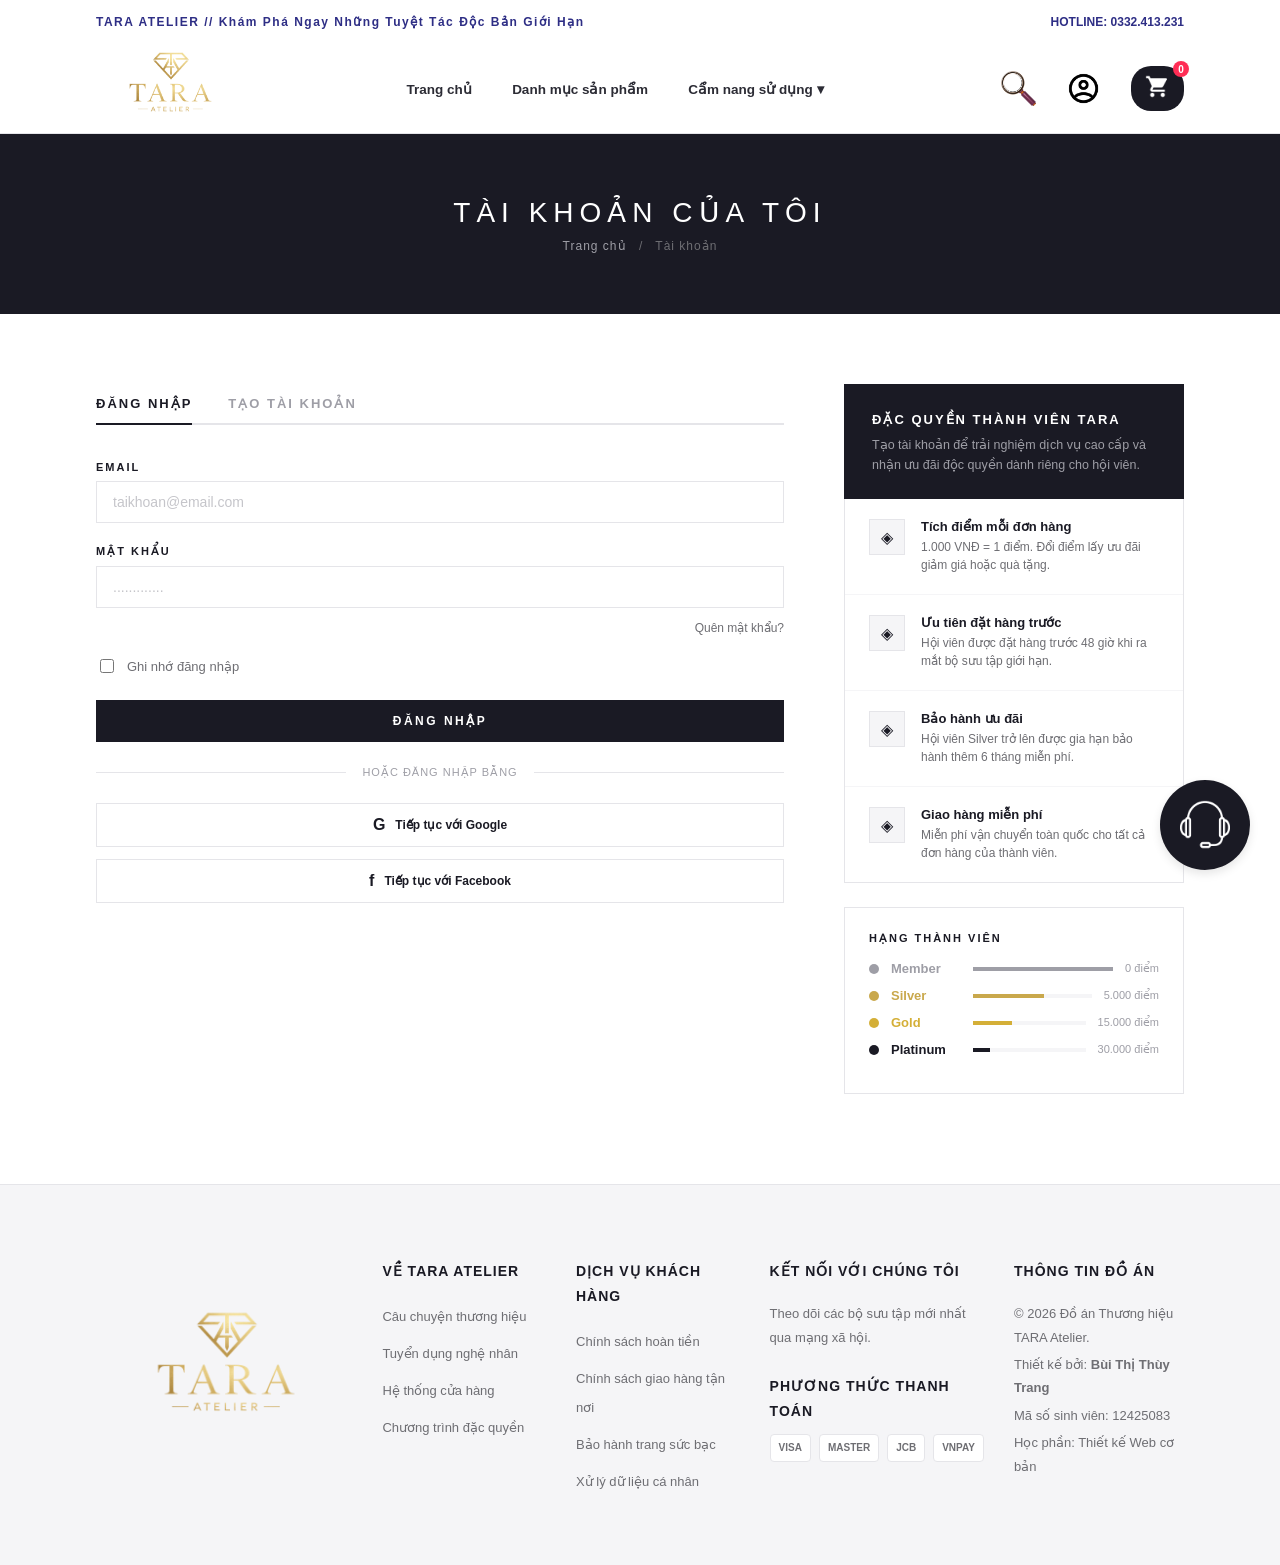
<file: taikhoan.html>
<!DOCTYPE html>
<html lang="vi">
<head>
    <meta charset="UTF-8">
    <meta name="viewport" content="width=device-width, initial-scale=1.0">
    <title>Tài Khoản | TARA Atelier</title>
    <link rel="stylesheet" href="style.css">
    <style>
        .page-hero {
            width: 100%;
            height: 180px;
            background-color: #1A1A24;
            display: flex;
            align-items: center;
            justify-content: center;
            flex-direction: column;
            gap: 10px;
        }
        .page-hero h1 {
            color: #FFFFFF;
            font-size: 28px;
            letter-spacing: 6px;
            font-weight: 300;
            text-transform: uppercase;
            margin: 0;
        }
        .breadcrumb { color: #6E6E73; font-size: 12px; letter-spacing: 1px; }
        .breadcrumb a { color: #9E9EA6; text-decoration: none; }
        .breadcrumb a:hover { color: #fff; }
        .breadcrumb span { margin: 0 8px; color: #6E6E73; }

        .account-wrapper {
            width: 85%;
            max-width: 1100px;
            margin: 70px auto 90px auto;
            display: flex;
            gap: 60px;
            align-items: flex-start;
        }

        .auth-panel {
            flex: 1;
            min-width: 0;
        }

        .auth-tabs {
            display: flex;
            border-bottom: 2px solid #E5E5E9;
            margin-bottom: 36px;
        }
        .auth-tab {
            padding: 12px 0;
            margin-right: 36px;
            font-size: 13px;
            font-weight: 700;
            letter-spacing: 2px;
            text-transform: uppercase;
            color: #9E9EA6;
            cursor: pointer;
            border-bottom: 2px solid transparent;
            margin-bottom: -2px;
            transition: all 0.2s;
        }
        .auth-tab.active {
            color: #1A1A24;
            border-bottom-color: #1A1A24;
        }

        /* Form */
        .auth-form { display: none; }
        .auth-form.active { display: block; }

        .form-group { margin-bottom: 22px; }
        .form-label {
            display: block;
            font-size: 11px;
            font-weight: 700;
            letter-spacing: 2px;
            text-transform: uppercase;
            color: #1A1A24;
            margin-bottom: 8px;
        }
        .form-input {
            width: 100%;
            border: 1px solid #E5E5E9;
            padding: 12px 16px;
            font-size: 14px;
            color: #1A1A24;
            outline: none;
            transition: border-color 0.2s;
            background: #fff;
            font-family: Arial, sans-serif;
        }
        .form-input:focus { border-color: #1A1A24; }
        .form-input::placeholder { color: #C5C5CA; }

        .form-row {
            display: flex;
            gap: 16px;
        }
        .form-row .form-group { flex: 1; }

        .form-helper {
            font-size: 11.5px;
            color: #9E9EA6;
            margin-top: 6px;
        }

        .form-check {
            display: flex;
            align-items: center;
            gap: 10px;
            margin-bottom: 24px;
        }
        .form-check input { accent-color: #1A1A24; width: 14px; height: 14px; cursor: pointer; }
        .form-check label { font-size: 13px; color: #6E6E73; cursor: pointer; }
        .form-check a { color: #1A1A24; font-weight: 600; }

        .btn-auth {
            width: 100%;
            padding: 14px;
            background: #1A1A24;
            color: #fff;
            font-size: 12px;
            font-weight: 700;
            letter-spacing: 2.5px;
            border: none;
            cursor: pointer;
            text-transform: uppercase;
            transition: background 0.2s;
        }
        .btn-auth:hover { background: #6E6E73; }

        .form-divider {
            display: flex;
            align-items: center;
            gap: 16px;
            margin: 24px 0;
        }
        .form-divider::before, .form-divider::after {
            content: '';
            flex: 1;
            height: 1px;
            background: #E5E5E9;
        }
        .form-divider span { font-size: 11px; color: #9E9EA6; letter-spacing: 1px; white-space: nowrap; }

        .btn-social {
            width: 100%;
            padding: 12px;
            background: #fff;
            border: 1px solid #E5E5E9;
            color: #1A1A24;
            font-size: 12px;
            font-weight: 600;
            cursor: pointer;
            display: flex;
            align-items: center;
            justify-content: center;
            gap: 10px;
            transition: background 0.2s;
            margin-bottom: 12px;
        }
        .btn-social:hover { background: #F5F5F7; }
        .btn-social-icon { font-size: 16px; }

        .forgot-link {
            text-align: right;
            margin-top: -12px;
            margin-bottom: 20px;
        }
        .forgot-link a {
            font-size: 12px;
            color: #6E6E73;
            text-decoration: none;
        }
        .forgot-link a:hover { color: #1A1A24; }

        .benefit-panel {
            width: 340px;
            flex-shrink: 0;
        }

        .benefit-header {
            background: #1A1A24;
            padding: 28px 28px 24px 28px;
            margin-bottom: 0;
        }
        .benefit-header h3 {
            color: #fff;
            font-size: 13px;
            letter-spacing: 2px;
            text-transform: uppercase;
            font-weight: 700;
            margin: 0 0 8px 0;
        }
        .benefit-header p {
            color: #9E9EA6;
            font-size: 12.5px;
            line-height: 1.6;
            margin: 0;
        }

        .benefit-list {
            border: 1px solid #E5E5E9;
            border-top: none;
        }
        .benefit-item {
            display: flex;
            gap: 16px;
            align-items: flex-start;
            padding: 20px 24px;
            border-bottom: 1px solid #F5F5F7;
        }
        .benefit-item:last-child { border-bottom: none; }
        .benefit-icon {
            width: 36px;
            height: 36px;
            background: #F5F5F7;
            border: 1px solid #E5E5E9;
            display: flex;
            align-items: center;
            justify-content: center;
            font-size: 16px;
            flex-shrink: 0;
        }
        .benefit-text h4 {
            font-size: 13px;
            font-weight: 700;
            color: #1A1A24;
            margin: 0 0 4px 0;
        }
        .benefit-text p {
            font-size: 12px;
            color: #6E6E73;
            line-height: 1.5;
            margin: 0;
        }

        /* Thanh thành viên điểm */
        .member-tier {
            margin-top: 24px;
            border: 1px solid #E5E5E9;
            padding: 24px;
        }
        .tier-title {
            font-size: 11px;
            font-weight: 700;
            letter-spacing: 2px;
            color: #1A1A24;
            text-transform: uppercase;
            margin-bottom: 16px;
        }
        .tier-row {
            display: flex;
            align-items: center;
            gap: 12px;
            margin-bottom: 12px;
        }
        .tier-dot {
            width: 10px;
            height: 10px;
            border-radius: 50%;
            flex-shrink: 0;
        }
        .tier-name { font-size: 13px; font-weight: 600; color: #1A1A24; width: 70px; }
        .tier-bar-wrap { flex: 1; height: 4px; background: #F5F5F7; }
        .tier-bar { height: 100%; background: #1A1A24; }
        .tier-threshold { font-size: 11px; color: #9E9EA6; white-space: nowrap; }

        @media only screen and (max-width: 767px) {
            .account-wrapper { flex-direction: column; width: 94%; gap: 30px; margin: 40px auto 60px auto; }
            .benefit-panel { width: 100%; }
            .form-row { flex-direction: column; gap: 0; }
        }
        @media only screen and (min-width: 768px) and (max-width: 1179px) {
            .account-wrapper { width: 92%; gap: 30px; }
            .benefit-panel { width: 280px; }
        }
    </style>
</head>
<body>

<div id="top">
    <div id="top-content">
        <div id="top-left">TARA ATELIER // Khám Phá Ngay Những Tuyệt Tác Độc Bản Giới Hạn</div>
        <div id="top-right">HOTLINE: 0332.413.231</div>
    </div>
</div>

<div id="header">
    <div id="banner">
        <div class="logo">
            <a href="index.html"><img src="images/logoTara.png" alt="TARA Atelier"></a>
        </div>
        <div id="menu">
            <ul>
                <li><a href="index.html">Trang chủ</a></li>
                <li>
                    <a href="sanpham.html">Danh mục sản phẩm</a>
                    <ul>
                            <li><a href="sanpham.html#nhan">Nhẫn</a></li>
                            <li><a href="sanpham.html#daychuyen">Dây Chuyền</a></li>
                            <li><a href="sanpham.html#khuyentai">Khuyên Tai</a></li>
                            <li><a href="sanpham.html#vongtay">Vòng Tay</a></li>
                    </ul>
                </li>
                <li><a href="camnang.html">Cẩm nang sử dụng ▾</a>
                    <ul>
                        <li><a href="camnang.html#size">Cách đo size nhẫn</a></li>
                        <li><a href="camnang.html#care">Bảo quản trang sức bạc</a></li>
                    </ul>
                </li>
            </ul>
        </div>
        <div class="header-right-icons">
            <a href="#" class="nav-icon-link" title="Tìm kiếm">
                <img src="images/find.png" alt="Tìm kiếm" class="nav-img-icon">
            </a>
            <a href="taikhoan.html" class="nav-icon-link" title="Tài khoản">
                <img src="images/account.png" alt="Tài khoản" class="nav-img-icon">
            </a>
            <div id="cart-content" title="Giỏ hàng">
                <a href="giohang.html"><img src="images/cart.png" alt="Giỏ hàng" class="nav-img-icon cart-icon-img"></a>
                <span class="cart-badge">0</span>
            </div>
        </div>
    </div>
</div>

<div class="page-hero">
    <h1>Tài Khoản Của Tôi</h1>
    <div class="breadcrumb">
        <a href="index.html">Trang chủ</a>
        <span>/</span>
        Tài khoản
    </div>
</div>

<div class="account-wrapper">
    <div class="auth-panel">
        <div class="auth-tabs">
            <div class="auth-tab active" onclick="switchTab('login', this)">Đăng nhập</div>
            <div class="auth-tab" onclick="switchTab('register', this)">Tạo tài khoản</div>
        </div>

        <div class="auth-form active" id="form-login">
            <div class="form-group">
                <label class="form-label">Email</label>
                <input type="email" class="form-input" placeholder="taikhoan@email.com">
            </div>
            <div class="form-group">
                <label class="form-label">Mật khẩu</label>
                <input type="password" class="form-input" placeholder=".............">
            </div>
            <div class="forgot-link"><a href="#">Quên mật khẩu?</a></div>
            <div class="form-check">
                <input type="checkbox" id="remember-me">
                <label for="remember-me">Ghi nhớ đăng nhập</label>
            </div>
            <button class="btn-auth" onclick="handleLogin()">ĐĂNG NHẬP</button>
            <div class="form-divider"><span>HOẶC ĐĂNG NHẬP BẰNG</span></div>
            <button class="btn-social">
                <span class="btn-social-icon">G</span>
                Tiếp tục với Google
            </button>
            <button class="btn-social">
                <span class="btn-social-icon">f</span>
                Tiếp tục với Facebook
            </button>
        </div>

        <div class="auth-form" id="form-register">
            <div class="form-row">
                <div class="form-group">
                    <label class="form-label">Họ</label>
                    <input type="text" class="form-input" placeholder="Nhập họ">
                </div>
                <div class="form-group">
                    <label class="form-label">Tên</label>
                    <input type="text" class="form-input" placeholder="Nhập tên">
                </div>
            </div>
            <div class="form-group">
                <label class="form-label">Email</label>
                <input type="email" class="form-input" placeholder="taikhoan@email.com">
            </div>
            <div class="form-group">
                <label class="form-label">Số điện thoại</label>
                <input type="tel" class="form-input" placeholder="10 số">
            </div>
            <div class="form-group">
                <label class="form-label">Mật khẩu</label>
                <input type="password" class="form-input" placeholder="Tối thiểu 8 ký tự">
                <div class="form-helper">Dùng chữ hoa, chữ số và ký tự đặc biệt để mật khẩu mạnh hơn.</div>
            </div>
            <div class="form-group">
                <label class="form-label">Xác nhận mật khẩu</label>
                <input type="password" class="form-input" placeholder="Nhập lại mật khẩu">
            </div>
            <div class="form-check">
                <input type="checkbox" id="agree-terms">
                <label for="agree-terms">Tôi đồng ý với <a href="#">Điều khoản dịch vụ</a> và <a href="#">Chính sách bảo mật</a> của TARA Atelier.</label>
            </div>
            <div class="form-check">
                <input type="checkbox" id="subscribe">
                <label for="subscribe">Nhận thông báo về bộ sưu tập và ưu đãi mới nhất</label>
            </div>
            <button class="btn-auth" onclick="handleRegister()">TẠO TÀI KHOẢN</button>
        </div>
    </div>

    <div class="benefit-panel">
        <div class="benefit-header">
            <h3>Đặc Quyền Thành Viên TARA</h3>
            <p>Tạo tài khoản để trải nghiệm dịch vụ cao cấp và nhận ưu đãi độc quyền dành riêng cho hội viên.</p>
        </div>
        <div class="benefit-list">
            <div class="benefit-item">
                <div class="benefit-icon">◈</div>
                <div class="benefit-text">
                    <h4>Tích điểm mỗi đơn hàng</h4>
                    <p>1.000 VNĐ = 1 điểm. Đổi điểm lấy ưu đãi giảm giá hoặc quà tặng.</p>
                </div>
            </div>
            <div class="benefit-item">
                <div class="benefit-icon">◈</div>
                <div class="benefit-text">
                    <h4>Ưu tiên đặt hàng trước</h4>
                    <p>Hội viên được đặt hàng trước 48 giờ khi ra mắt bộ sưu tập giới hạn.</p>
                </div>
            </div>
            <div class="benefit-item">
                <div class="benefit-icon">◈</div>
                <div class="benefit-text">
                    <h4>Bảo hành ưu đãi</h4>
                    <p>Hội viên Silver trở lên được gia hạn bảo hành thêm 6 tháng miễn phí.</p>
                </div>
            </div>
            <div class="benefit-item">
                <div class="benefit-icon">◈</div>
                <div class="benefit-text">
                    <h4>Giao hàng miễn phí</h4>
                    <p>Miễn phí vận chuyển toàn quốc cho tất cả đơn hàng của thành viên.</p>
                </div>
            </div>
        </div>

        <div class="member-tier">
            <div class="tier-title">Hạng thành viên</div>
            <div class="tier-row">
                <div class="tier-dot" style="background:#9E9EA6;"></div>
                <div class="tier-name" style="color:#9E9EA6;">Member</div>
                <div class="tier-bar-wrap"><div class="tier-bar" style="width:100%; background:#9E9EA6;"></div></div>
                <div class="tier-threshold">0 điểm</div>
            </div>
            <div class="tier-row">
                <div class="tier-dot" style="background:#C9A84C;"></div>
                <div class="tier-name" style="color:#C9A84C;">Silver</div>
                <div class="tier-bar-wrap"><div class="tier-bar" style="width:60%; background:#C9A84C;"></div></div>
                <div class="tier-threshold">5.000 điểm</div>
            </div>
            <div class="tier-row">
                <div class="tier-dot" style="background:#D4AF37;"></div>
                <div class="tier-name" style="color:#D4AF37;">Gold</div>
                <div class="tier-bar-wrap"><div class="tier-bar" style="width:35%; background:#D4AF37;"></div></div>
                <div class="tier-threshold">15.000 điểm</div>
            </div>
            <div class="tier-row">
                <div class="tier-dot" style="background:#1A1A24;"></div>
                <div class="tier-name">Platinum</div>
                <div class="tier-bar-wrap"><div class="tier-bar" style="width:15%; background:#1A1A24;"></div></div>
                <div class="tier-threshold">30.000 điểm</div>
            </div>
        </div>
    </div>
</div>

    <div id="footer">
        <div class="footer-item">
            <img src="images/logoTara.png" alt="Logo" style="max-height: 250px; margin: 0px;">
        </div>
        <div class="footer-item">
            <h3>VỀ TARA ATELIER</h3>
            <ul>
                <li><a href="#">Câu chuyện thương hiệu</a></li>
                <li><a href="#">Tuyển dụng nghệ nhân</a></li>
                <li><a href="#">Hệ thống cửa hàng</a></li>
                <li><a href="#">Chương trình đặc quyền</a></li>
            </ul>
        </div>
        <div class="footer-item">
            <h3>DỊCH VỤ KHÁCH HÀNG</h3>
            <ul>
                <li><a href="#">Chính sách hoàn tiền</a></li>
                <li><a href="#">Chính sách giao hàng tận nơi</a></li>
                <li><a href="#">Bảo hành trang sức bạc</a></li>
                <li><a href="#">Xử lý dữ liệu cá nhân</a></li>
            </ul>
        </div>
        <div class="footer-item">
            <h3>KẾT NỐI VỚI CHÚNG TÔI</h3>
            <p style="margin-bottom: 15px; font-size: 13px; color: #6E6E73;">Theo dõi các bộ sưu tập mới nhất qua mạng xã hội.</p>
            <h3 style="margin-top: 25px; margin-bottom: 10px;">PHƯƠNG THỨC THANH TOÁN</h3>
            <div class="payment-mock">
                <span class="pay-card">VISA</span>
                <span class="pay-card">MASTER</span>
                <span class="pay-card">JCB</span>
                <span class="pay-card">VNPAY</span>
            </div>
        </div>
        <div class="footer-item" style="display: flex; justify-content: center;">
            <div>
                <h3 style="text-transform: uppercase; font-weight: 600;">Thông tin đồ án</h3>
                <p class="footer-text-small">&copy; 2026 Đồ án Thương hiệu TARA Atelier.</p>
                <p class="footer-text-small">Thiết kế bởi: <strong>Bùi Thị Thùy Trang</strong></p>
                <p class="footer-text-small">Mã số sinh viên: 12425083</p>
                <p class="footer-text-small">Học phần: Thiết kế Web cơ bản</p>
            </div>
        </div>
    </div>

<div id="quick-contact" title="Liên hệ ngay">
    <img src="images/lienHe.png" id="quick-contact-img">
</div>


<script src="script.js"></script>
</body>
</html>
</file>
<file: style.css>
* {
	box-sizing: border-box;
}

body {
	background-color: #fff;
	margin: 0px;
	font-family:Arial, Helvetica, sans-serif;
	color: #1A1A24;
	overflow-x: hidden;
}


#top {
	width: 100%;
	height: 44px;
	background-color: #fff;
}

#top-content {
	width: 85%;
	margin: 0px auto;
}

#top-left {
	width: 70%;
	height: 44px;
	background-color: #fff;
	float: left;
	line-height: 44px; 
	color: #2e2e85;
	font-weight: bold;
	font-size: 12px;
	letter-spacing: 1.5px;
}

#top-right {
	width: 30%;
	height: 44px;
	background-color: #fff;
	float: right;
	line-height: 44px;
	color: #2e2e85;
	text-align: right;
	font-size: 12px;
	font-weight: bold;
}

#top-right img {
    height: 40px;
    width: auto;
    float: right;
}

#header {
	background-color: #FFFFFF;
	width: 100%;
	height: 90px;
	position: sticky;
    top: 0px;
    z-index: 1000;
	border-bottom: 1px solid #E5E5E9;
}
			
#banner {
	width: 85%;
	height: 100%;
	margin: 0px auto;
	display: flex;
	align-items: center;
	justify-content: space-between;

}

.logo {
	width: 150px;
	height: 100%;
    display: flex;
	align-items: center;
}

.logo img {
    width: 150px;
    height: auto;
}

#menu {
	flex: 2;
	background-color: transparent;
	height: 100%;
	line-height: 90px;
	position: static;
}

#menu ul {
	margin: 0px;
	padding: 0px;
	list-style: none;
	text-align: center;
}

#menu ul li {
	display: inline-block;
	float: none;
	position: relative;
}

#menu ul li a {
	text-decoration: none;
	color: #2C2C35;
	padding: 0px 18px;
    margin: 0px;
	display: block;
	font-weight: bold;
	font-size: 13.5px;
	transition: color 0.2s ease;
}

#menu a:hover {
	background-color: #F5F5F7;
}

#menu ul ul {
	display: none;
	position: absolute;
	top: 90px;
	left: 0px;
	padding-left: 0px;
	z-index: 999;
	background-color: #FFFFFF;
	border: 1px solid #E5E5E9;
}

#menu li li {
	display: block;
	line-height: 42px;
	width: 200px;
	text-align: left;
	border-bottom: 1px solid #F5F5F7;
}

#menu li:hover ul {
	display: block;
}

#menu li li a {
	color: #1A1A24;
	font-size: 12.5px;
	padding: 0px 15px;
}

#menu li li a:hover {
	background-color: #F5F5F7;
}

.header-right-icons {
    width: 200px;
    height: 100%;
    display: flex;
    align-items: center;
    justify-content: flex-end;
    gap: 30px;
    background-color: #fff;
}

.nav-icon-link {
    display: flex;
    align-items: center;
    justify-content: center;
    text-decoration: none;
}

.nav-img-icon {
    width: 35px;
    height: 35px;
    object-fit: contain; 
    transition: opacity 0.2s ease;
}

#cart-content {
    position: relative;
    padding: 8px 14px;
    background-color: #1A1A24;
    border-radius: 20px; 
    cursor: pointer;
    display: flex;
    align-items: center;
    justify-content: center;
}

.cart-icon-img {
    width: 25px;
    height: 25px;
    filter: invert(1); 
}

.cart-badge {
    position: absolute;
    top: -5px;
    right: -5px;
    background-color: #FF2D55; 
    color: #FFFFFF;
    font-size: 10px;
    font-weight: 700;
    width: 16px;
    height: 16px;
    border-radius: 50%;
    display: flex;
    align-items: center;
    justify-content: center;
}

#wrapper {
	background-color: #FFFFFF;
	width: 100%;
}

#container {
	width: 85%;
	min-height: 1500px;
	margin: 0px auto;
}

#slideshow {
	width:100%;
	height: 480px;


}

#slideshow img{
	width:100%;
	height: 100%
}

.ads {
	width: 97%; height: 80px;
	margin: 40px auto; 
    display: flex; 
    gap: 20px;
	clear: both;
}

.ads-box {
	flex: 1;
	border: 2px solid #1A1A24;
	background-color: #FFFFFF;
	box-shadow: 3px 3px 0px #1A1A24;
	display: flex; align-items: center; justify-content: center;
	cursor: pointer;
}

.ads-text {
	font-family: 'Syne', sans-serif;
	font-weight: bold; font-size: 12px; letter-spacing: 1.5px;
}
.cate {
	width: 100%; 
	clear: both;
	margin-top: 60px;
}

.cate-title {
	width: 220px;
	line-height: 38px; 
	height: 38px;
	background-color: #1A1A24; 
	color: #FFFFFF;
	font-family: 'Syne', sans-serif; 
	font-size: 12px;
	margin: 0px 0px 35px 12px; 
    padding: 0px 15px;
	text-transform: uppercase; 
	letter-spacing: 2px;
}

.list-product-new {
    width: 100%;
    clear: both;
    display: block;
	margin: 0px auto;
    padding: 0px; 
}

.list-product-new .col-3 {
    float: left;
    width: 25%;
    padding: 12px;
}

.product-item {
    background-color: #FFFFFF;
    border: 1px solid #E5E5E9;
    padding: 14px;
    height: 430px; 
    text-align: left;
    display: flex;
    flex-direction: column;
	justify-content: flex-start;
    transition: box-shadow 0.2s ease;
}

.product-item:hover {
    box-shadow: 0px 6px 15px rgba(0, 0, 0, 0.05);
}

.photo-wrap {
    width: 100%;
    height: 270px;
    background-color: #F5F5F7;
    overflow: hidden;
    display: flex;
    align-items: center;
    justify-content: center;
	border-bottom: 1px solid #E5E5E9;
}

.sp-img {
    width: 100%;
    height: 100%;
    object-fit: cover;
}

.product-item .name {
    color: #1A1A24;
    font-size: 14px;
    font-weight: 600;
    line-height: 1.4;
    margin: 12px 0 4px 0;
    min-height: 40px; 
}

.product-meta {
    display: flex;
    justify-content: space-between;
    align-items: center;
    margin-top: 10px;
	width: 100%;
}

.product-item .price {
    color: #1A1A24;
    font-weight: 700;
    font-size: 14px;
}

.product-item .btn-add-to-cart {
    padding: 6px 12px;
    background: #1A1A24;
    border: 1px solid #1A1A24;
    color: #FFFFFF;
    font-weight: bold;
    font-size: 11px;
    cursor: pointer;
    transition: background 0.2s;
}

.product-item .btn-add-to-cart:hover {
    background: #6E6E73;
    border-color: #6E6E73;
}

.list-product-new::after {
    content: "";
    display: table;
    clear: both;
}

.standard-box { height: 400px; }

.photo {
	width: 100%; height: 220px;
	border: 1px solid #E5E5E9;
}

.name {
	color: #1A1A24; font-size: 15px; font-weight: bold;
	margin: 15px 0px 5px 0px;
	text-transform: capitalize;
}

.price {
	color: #6E6E73; font-weight: bold; font-size: 14px;
	float: left; line-height: 32px;
}

.btn-add-to-cart {
	width: 110px; padding: 7px;
	background: #1A1A24; border: 2px solid #1A1A24; color: #FFFFFF;
	font-weight: bold; font-size: 11px; cursor: pointer; float: right;
}

.btn-add-to-cart:hover { background: #6E6E73; border-color: #6E6E73; }

#footer {
	background-color: #F5F5F7; 
	width: 100%;
	height: auto; 
	clear: both;
	display: flex;
	gap: 30px; 
	padding: 60px 8%; 
	border-top: 1px solid #E5E5E9;
	margin-top: 80px;
}

.footer-item {
	flex: 1; 
	color: #1A1A24; 
	line-height: 1.8;
}

.footer-item h3 {
	font-family: 'Space Grotesk', Arial, sans-serif;
	font-size: 14px;
	font-weight: 700;
	letter-spacing: 1px;
	margin-bottom: 18px;
	color: #1A1A24;
	text-transform: uppercase; 
}

.footer-item ul {
	margin: 0px;
	padding: 0px;
	list-style: none;
}

.footer-item ul li {
	margin-bottom: 8px;
}

.footer-item ul li a {
	text-decoration: none;
	color: #6E6E73;
	font-size: 13px;
	transition: color 0.2s ease;
}

.footer-item ul li a:hover {
	color: #1A1A24; 
}

.footer-text-small {
	font-size: 13px;
	color: #6E6E73;
	margin: 4px 0px;
}

.payment-mock {
	display: flex;
	gap: 8px;
	margin-top: 5px;
}

.pay-card {
	font-size: 10px;
	font-weight: bold;
	background-color: #FFFFFF;
	border: 1px solid #E5E5E9;
	padding: 4px 8px;
	border-radius: 4px;
	color: #6E6E73;
}


#quick-contact {
	background-color: #1A1A24;
	width: 90px; height: 90px; 
	border-radius: 50px;
	position: fixed; 
	bottom: 30px; 
	right: 30px;
	box-shadow: 0px 4px 10px rgba(0,0,0,0.1); 
	cursor: pointer; 
	z-index: 9999;
	display: flex;
	align-items: center;
	justify-content: center;
}

#quick-contact-img {
    width: 50px;
    height: 50px;
	object-fit: contain;
    filter: invert(1);
}

.col-1{width: 8.33%}  .col-2{width: 16.66%} .col-3{width: 25%}    .col-4{width: 33.33%}
.col-5{width: 41.66%} .col-6{width: 50%}    .col-7{width: 58.33%} .col-8{width: 66.66%}
.col-9{width: 75%}    .col-10{width: 83.33%}.col-11{width: 91.66%}.col-12{width: 100%}

@media only screen and (max-width: 767px) {
    #menu { 
        display: none; 
    }
    #quick-contact { 
        display: none !important; 
    }
    #header { 
        height: auto; 
        padding: 15px 0; 
    }
    #banner { 
        display: block; 
        height: auto; 
        text-align: center; 
    }
    .logo { 
        margin: 0 auto 15px auto; 
        justify-content: center; 
    }
    .header-right-icons { 
        margin: 0 auto; 
        justify-content: center; 
    }
    #slideshow { 
        height: 220px; 
    }
    .slide-inner { 
        padding: 20px; 
    }
    .slide h2 { 
        font-size: 20px; 
    }
    .ads { 
        display: block; 
        height: auto; 
    }
    .ads-box { 
        width: 100%; 
        height: 55px; 
        margin-bottom: 10px; 
    }
    .list-product-new .col-3 {
        float: left;
        width: 50% !important; 
        padding: 6px; 
    }
    .product-item {
        background-color: #FFFFFF;
        border: 1px solid #E5E5E9;
        padding: 10px;
        height: 295px;
        text-align: left;
        display: flex;
        flex-direction: column;
        justify-content: flex-start;
    }

    .photo-wrap {
        width: 100%;
        height: 195px; 
        overflow: hidden;
        display: flex;
        align-items: center;
        justify-content: center;
        background-color: #F5F5F7;
    }

    .sp-img {
        width: 100%;
        height: 100%;
        object-fit: cover;
    }

    .product-item .name {
        font-size: 12.5px;
        line-height: 1.3;
        margin: 8px 0 4px 0;
        min-height: 34px;
        white-space: normal;
        display: -webkit-box;
        overflow: hidden;
    }

    .product-meta {
        display: block; 
        text-align: left;
        margin-top: auto;
        width: 100%;
    }

    .product-item .price {
        font-size: 12.5px;
        font-weight: 700;
        display: block;
        margin-bottom: 5px; 
    }

    .product-item .btn-add-to-cart {
        width: 100%; 
        padding: 5px 0;
        text-align: center;
        font-size: 10px;
        background: #1A1A24;
        border: 1px solid #1A1A24;
        color: #FFFFFF;
        font-weight: bold;
        cursor: pointer;
    }

    #footer { 
        display: block; 
        height: auto; 
        padding: 25px 20px; 
    }
    .footer-item { 
        width: 100%; 
        padding: 0 !important; 
        margin-bottom: 20px; 
        border: none !important; 
    }
}

@media only screen and (min-width: 768px) and (max-width: 1179px) {
    #header { 
        display: block; 
    }
    #quick-contact { 
        display: none !important; 
    }
    #banner {
        width: 90%;
    }
    #menu ul li a {
        padding: 0 10px; 
        font-size: 12px;
    }
    .list-product-new .col-3 {
        float: left;
        width: 33.33% !important; 
        padding: 8px;
    }
    .product-item {
        height: 390px;
        padding: 12px;
    }
    .photo-wrap {
        height: 230px;
    }
    .product-item .name {
        font-size: 13.5px;
        min-height: 38px;
    }
    .product-meta {
        display: flex;
        justify-content: space-between;
        align-items: center;
    }
    .product-item .btn-add-to-cart {
        padding: 5px 10px;
    }
}

@media only screen and (min-width: 1180px) {
    #header { 
        display: block; 
    }
    #quick-contact { 
        display: flex !important; 
    }
    .list-product-new .col-3 {
        float: left;
        width: 25% !important; 
        padding: 12px;
    }
}
</file>
